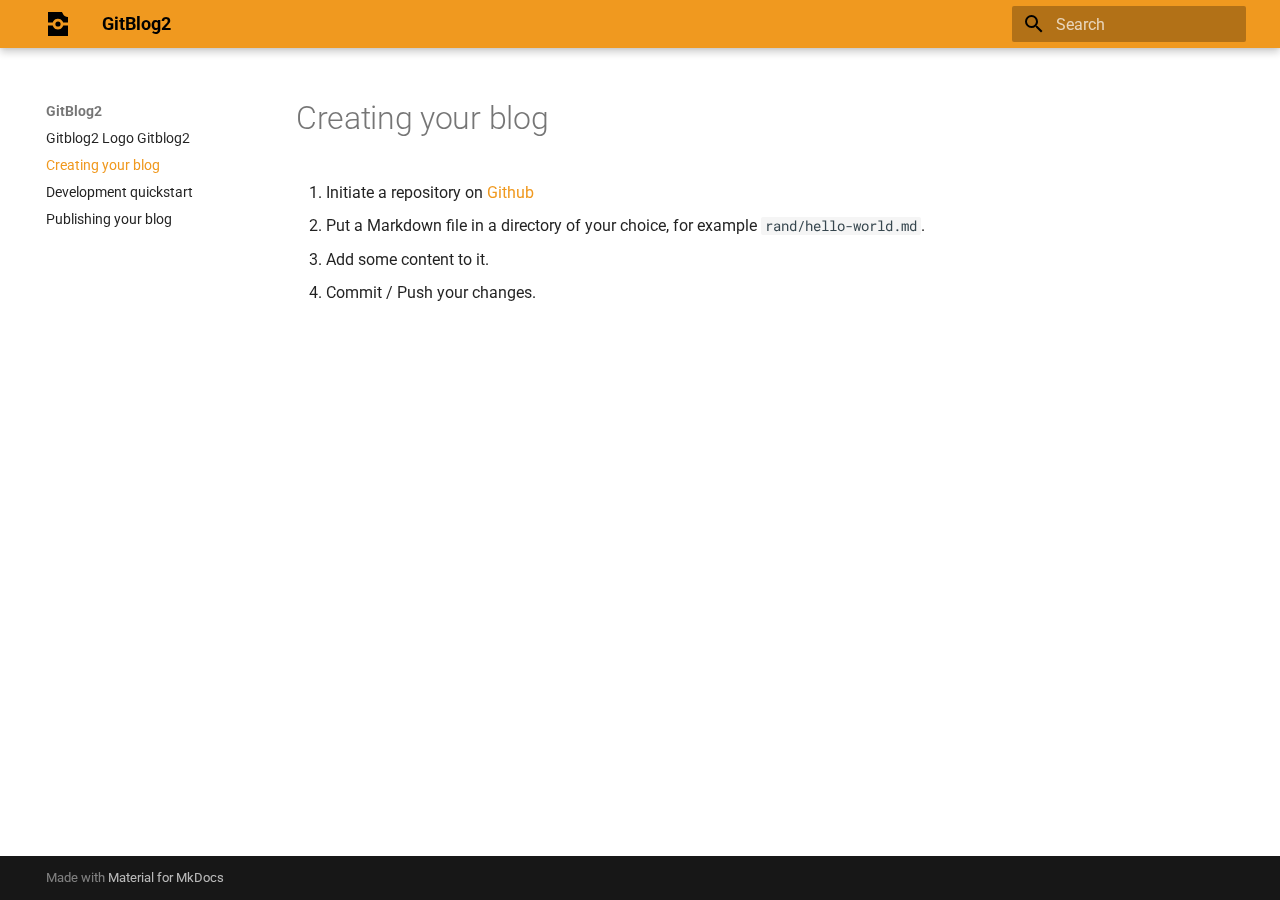
<file: creating-your-blog/index.html>
<!doctype html>
<html lang="en" class="no-js">
  <head>
    
      <meta charset="utf-8">
      <meta name="viewport" content="width=device-width,initial-scale=1">
      
      
      
      
        <link rel="prev" href="..">
      
      
        <link rel="next" href="../development-quickstart/">
      
      
      <link rel="icon" href="../images/favicon.svg">
      <meta name="generator" content="mkdocs-1.6.1, mkdocs-material-9.5.44">
    
    
      
        <title>Creating your blog - GitBlog2</title>
      
    
    
      <link rel="stylesheet" href="../assets/stylesheets/main.0253249f.min.css">
      
        
        <link rel="stylesheet" href="../assets/stylesheets/palette.06af60db.min.css">
      
      


    
    
      
    
    
      
        
        
        <link rel="preconnect" href="https://fonts.gstatic.com" crossorigin>
        <link rel="stylesheet" href="https://fonts.googleapis.com/css?family=Roboto:300,300i,400,400i,700,700i%7CRoboto+Mono:400,400i,700,700i&display=fallback">
        <style>:root{--md-text-font:"Roboto";--md-code-font:"Roboto Mono"}</style>
      
    
    
      <link rel="stylesheet" href="../stylesheets/extra.css">
    
    <script>__md_scope=new URL("..",location),__md_hash=e=>[...e].reduce(((e,_)=>(e<<5)-e+_.charCodeAt(0)),0),__md_get=(e,_=localStorage,t=__md_scope)=>JSON.parse(_.getItem(t.pathname+"."+e)),__md_set=(e,_,t=localStorage,a=__md_scope)=>{try{t.setItem(a.pathname+"."+e,JSON.stringify(_))}catch(e){}}</script>
    
      

    
    
    
  </head>
  
  
    
    
    
    
    
    <body dir="ltr" data-md-color-scheme="default" data-md-color-primary="custom" data-md-color-accent="indigo">
  
    
    <input class="md-toggle" data-md-toggle="drawer" type="checkbox" id="__drawer" autocomplete="off">
    <input class="md-toggle" data-md-toggle="search" type="checkbox" id="__search" autocomplete="off">
    <label class="md-overlay" for="__drawer"></label>
    <div data-md-component="skip">
      
        
        <a href="#creating-your-blog" class="md-skip">
          Skip to content
        </a>
      
    </div>
    <div data-md-component="announce">
      
    </div>
    
    
      

  

<header class="md-header md-header--shadow" data-md-component="header">
  <nav class="md-header__inner md-grid" aria-label="Header">
    <a href=".." title="GitBlog2" class="md-header__button md-logo" aria-label="GitBlog2" data-md-component="logo">
      
  <img src="../images/favicon-dark.svg" alt="logo">

    </a>
    <label class="md-header__button md-icon" for="__drawer">
      
      <svg xmlns="http://www.w3.org/2000/svg" viewBox="0 0 24 24"><path d="M3 6h18v2H3zm0 5h18v2H3zm0 5h18v2H3z"/></svg>
    </label>
    <div class="md-header__title" data-md-component="header-title">
      <div class="md-header__ellipsis">
        <div class="md-header__topic">
          <span class="md-ellipsis">
            GitBlog2
          </span>
        </div>
        <div class="md-header__topic" data-md-component="header-topic">
          <span class="md-ellipsis">
            
              Creating your blog
            
          </span>
        </div>
      </div>
    </div>
    
      
    
    
    
    
      <label class="md-header__button md-icon" for="__search">
        
        <svg xmlns="http://www.w3.org/2000/svg" viewBox="0 0 24 24"><path d="M9.5 3A6.5 6.5 0 0 1 16 9.5c0 1.61-.59 3.09-1.56 4.23l.27.27h.79l5 5-1.5 1.5-5-5v-.79l-.27-.27A6.52 6.52 0 0 1 9.5 16 6.5 6.5 0 0 1 3 9.5 6.5 6.5 0 0 1 9.5 3m0 2C7 5 5 7 5 9.5S7 14 9.5 14 14 12 14 9.5 12 5 9.5 5"/></svg>
      </label>
      <div class="md-search" data-md-component="search" role="dialog">
  <label class="md-search__overlay" for="__search"></label>
  <div class="md-search__inner" role="search">
    <form class="md-search__form" name="search">
      <input type="text" class="md-search__input" name="query" aria-label="Search" placeholder="Search" autocapitalize="off" autocorrect="off" autocomplete="off" spellcheck="false" data-md-component="search-query" required>
      <label class="md-search__icon md-icon" for="__search">
        
        <svg xmlns="http://www.w3.org/2000/svg" viewBox="0 0 24 24"><path d="M9.5 3A6.5 6.5 0 0 1 16 9.5c0 1.61-.59 3.09-1.56 4.23l.27.27h.79l5 5-1.5 1.5-5-5v-.79l-.27-.27A6.52 6.52 0 0 1 9.5 16 6.5 6.5 0 0 1 3 9.5 6.5 6.5 0 0 1 9.5 3m0 2C7 5 5 7 5 9.5S7 14 9.5 14 14 12 14 9.5 12 5 9.5 5"/></svg>
        
        <svg xmlns="http://www.w3.org/2000/svg" viewBox="0 0 24 24"><path d="M20 11v2H8l5.5 5.5-1.42 1.42L4.16 12l7.92-7.92L13.5 5.5 8 11z"/></svg>
      </label>
      <nav class="md-search__options" aria-label="Search">
        
        <button type="reset" class="md-search__icon md-icon" title="Clear" aria-label="Clear" tabindex="-1">
          
          <svg xmlns="http://www.w3.org/2000/svg" viewBox="0 0 24 24"><path d="M19 6.41 17.59 5 12 10.59 6.41 5 5 6.41 10.59 12 5 17.59 6.41 19 12 13.41 17.59 19 19 17.59 13.41 12z"/></svg>
        </button>
      </nav>
      
    </form>
    <div class="md-search__output">
      <div class="md-search__scrollwrap" tabindex="0" data-md-scrollfix>
        <div class="md-search-result" data-md-component="search-result">
          <div class="md-search-result__meta">
            Initializing search
          </div>
          <ol class="md-search-result__list" role="presentation"></ol>
        </div>
      </div>
    </div>
  </div>
</div>
    
    
  </nav>
  
</header>
    
    <div class="md-container" data-md-component="container">
      
      
        
          
        
      
      <main class="md-main" data-md-component="main">
        <div class="md-main__inner md-grid">
          
            
              
              <div class="md-sidebar md-sidebar--primary" data-md-component="sidebar" data-md-type="navigation" >
                <div class="md-sidebar__scrollwrap">
                  <div class="md-sidebar__inner">
                    



<nav class="md-nav md-nav--primary" aria-label="Navigation" data-md-level="0">
  <label class="md-nav__title" for="__drawer">
    <a href=".." title="GitBlog2" class="md-nav__button md-logo" aria-label="GitBlog2" data-md-component="logo">
      
  <img src="../images/favicon-dark.svg" alt="logo">

    </a>
    GitBlog2
  </label>
  
  <ul class="md-nav__list" data-md-scrollfix>
    
      
      
  
  
  
  
    <li class="md-nav__item">
      <a href=".." class="md-nav__link">
        
  
  <span class="md-ellipsis">
    Gitblog2 Logo Gitblog2
  </span>
  

      </a>
    </li>
  

    
      
      
  
  
    
  
  
  
    <li class="md-nav__item md-nav__item--active">
      
      <input class="md-nav__toggle md-toggle" type="checkbox" id="__toc">
      
      
        
      
      
      <a href="./" class="md-nav__link md-nav__link--active">
        
  
  <span class="md-ellipsis">
    Creating your blog
  </span>
  

      </a>
      
    </li>
  

    
      
      
  
  
  
  
    <li class="md-nav__item">
      <a href="../development-quickstart/" class="md-nav__link">
        
  
  <span class="md-ellipsis">
    Development quickstart
  </span>
  

      </a>
    </li>
  

    
      
      
  
  
  
  
    <li class="md-nav__item">
      <a href="../publishing-your-blog/" class="md-nav__link">
        
  
  <span class="md-ellipsis">
    Publishing your blog
  </span>
  

      </a>
    </li>
  

    
  </ul>
</nav>
                  </div>
                </div>
              </div>
            
            
              
              <div class="md-sidebar md-sidebar--secondary" data-md-component="sidebar" data-md-type="toc" >
                <div class="md-sidebar__scrollwrap">
                  <div class="md-sidebar__inner">
                    

<nav class="md-nav md-nav--secondary" aria-label="Table of contents">
  
  
  
    
  
  
</nav>
                  </div>
                </div>
              </div>
            
          
          
            <div class="md-content" data-md-component="content">
              <article class="md-content__inner md-typeset">
                
                  


<h1 id="creating-your-blog">Creating your blog</h1>
<ol>
<li>Initiate a repository on <a href="https://github.com">Github</a></li>
<li>Put a Markdown file in a directory of your choice, for example <code>rand/hello-world.md</code>.</li>
<li>Add some content to it.</li>
<li>Commit / Push your changes.</li>
</ol>












                
              </article>
            </div>
          
          
<script>var target=document.getElementById(location.hash.slice(1));target&&target.name&&(target.checked=target.name.startsWith("__tabbed_"))</script>
        </div>
        
      </main>
      
        <footer class="md-footer">
  
  <div class="md-footer-meta md-typeset">
    <div class="md-footer-meta__inner md-grid">
      <div class="md-copyright">
  
  
    Made with
    <a href="https://squidfunk.github.io/mkdocs-material/" target="_blank" rel="noopener">
      Material for MkDocs
    </a>
  
</div>
      
    </div>
  </div>
</footer>
      
    </div>
    <div class="md-dialog" data-md-component="dialog">
      <div class="md-dialog__inner md-typeset"></div>
    </div>
    
    
    <script id="__config" type="application/json">{"base": "..", "features": [], "search": "../assets/javascripts/workers/search.6ce7567c.min.js", "translations": {"clipboard.copied": "Copied to clipboard", "clipboard.copy": "Copy to clipboard", "search.result.more.one": "1 more on this page", "search.result.more.other": "# more on this page", "search.result.none": "No matching documents", "search.result.one": "1 matching document", "search.result.other": "# matching documents", "search.result.placeholder": "Type to start searching", "search.result.term.missing": "Missing", "select.version": "Select version"}}</script>
    
    
      <script src="../assets/javascripts/bundle.83f73b43.min.js"></script>
      
    
  </body>
</html>
</file>
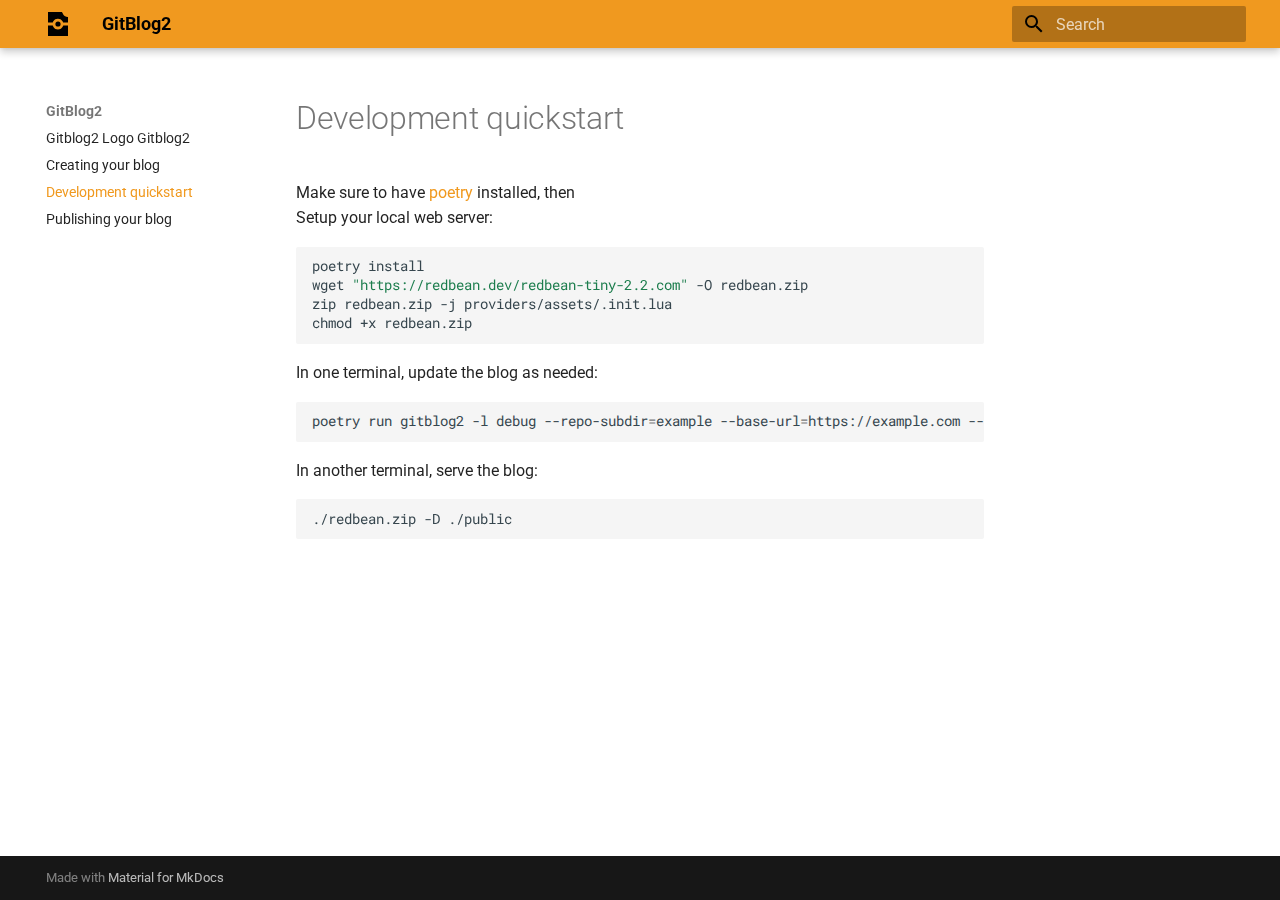
<file: development-quickstart/index.html>
<!doctype html>
<html lang="en" class="no-js">
  <head>
    
      <meta charset="utf-8">
      <meta name="viewport" content="width=device-width,initial-scale=1">
      
      
      
      
        <link rel="prev" href="../creating-your-blog/">
      
      
        <link rel="next" href="../publishing-your-blog/">
      
      
      <link rel="icon" href="../images/favicon.svg">
      <meta name="generator" content="mkdocs-1.6.1, mkdocs-material-9.5.44">
    
    
      
        <title>Development quickstart - GitBlog2</title>
      
    
    
      <link rel="stylesheet" href="../assets/stylesheets/main.0253249f.min.css">
      
        
        <link rel="stylesheet" href="../assets/stylesheets/palette.06af60db.min.css">
      
      


    
    
      
    
    
      
        
        
        <link rel="preconnect" href="https://fonts.gstatic.com" crossorigin>
        <link rel="stylesheet" href="https://fonts.googleapis.com/css?family=Roboto:300,300i,400,400i,700,700i%7CRoboto+Mono:400,400i,700,700i&display=fallback">
        <style>:root{--md-text-font:"Roboto";--md-code-font:"Roboto Mono"}</style>
      
    
    
      <link rel="stylesheet" href="../stylesheets/extra.css">
    
    <script>__md_scope=new URL("..",location),__md_hash=e=>[...e].reduce(((e,_)=>(e<<5)-e+_.charCodeAt(0)),0),__md_get=(e,_=localStorage,t=__md_scope)=>JSON.parse(_.getItem(t.pathname+"."+e)),__md_set=(e,_,t=localStorage,a=__md_scope)=>{try{t.setItem(a.pathname+"."+e,JSON.stringify(_))}catch(e){}}</script>
    
      

    
    
    
  </head>
  
  
    
    
    
    
    
    <body dir="ltr" data-md-color-scheme="default" data-md-color-primary="custom" data-md-color-accent="indigo">
  
    
    <input class="md-toggle" data-md-toggle="drawer" type="checkbox" id="__drawer" autocomplete="off">
    <input class="md-toggle" data-md-toggle="search" type="checkbox" id="__search" autocomplete="off">
    <label class="md-overlay" for="__drawer"></label>
    <div data-md-component="skip">
      
        
        <a href="#development-quickstart" class="md-skip">
          Skip to content
        </a>
      
    </div>
    <div data-md-component="announce">
      
    </div>
    
    
      

  

<header class="md-header md-header--shadow" data-md-component="header">
  <nav class="md-header__inner md-grid" aria-label="Header">
    <a href=".." title="GitBlog2" class="md-header__button md-logo" aria-label="GitBlog2" data-md-component="logo">
      
  <img src="../images/favicon-dark.svg" alt="logo">

    </a>
    <label class="md-header__button md-icon" for="__drawer">
      
      <svg xmlns="http://www.w3.org/2000/svg" viewBox="0 0 24 24"><path d="M3 6h18v2H3zm0 5h18v2H3zm0 5h18v2H3z"/></svg>
    </label>
    <div class="md-header__title" data-md-component="header-title">
      <div class="md-header__ellipsis">
        <div class="md-header__topic">
          <span class="md-ellipsis">
            GitBlog2
          </span>
        </div>
        <div class="md-header__topic" data-md-component="header-topic">
          <span class="md-ellipsis">
            
              Development quickstart
            
          </span>
        </div>
      </div>
    </div>
    
      
    
    
    
    
      <label class="md-header__button md-icon" for="__search">
        
        <svg xmlns="http://www.w3.org/2000/svg" viewBox="0 0 24 24"><path d="M9.5 3A6.5 6.5 0 0 1 16 9.5c0 1.61-.59 3.09-1.56 4.23l.27.27h.79l5 5-1.5 1.5-5-5v-.79l-.27-.27A6.52 6.52 0 0 1 9.5 16 6.5 6.5 0 0 1 3 9.5 6.5 6.5 0 0 1 9.5 3m0 2C7 5 5 7 5 9.5S7 14 9.5 14 14 12 14 9.5 12 5 9.5 5"/></svg>
      </label>
      <div class="md-search" data-md-component="search" role="dialog">
  <label class="md-search__overlay" for="__search"></label>
  <div class="md-search__inner" role="search">
    <form class="md-search__form" name="search">
      <input type="text" class="md-search__input" name="query" aria-label="Search" placeholder="Search" autocapitalize="off" autocorrect="off" autocomplete="off" spellcheck="false" data-md-component="search-query" required>
      <label class="md-search__icon md-icon" for="__search">
        
        <svg xmlns="http://www.w3.org/2000/svg" viewBox="0 0 24 24"><path d="M9.5 3A6.5 6.5 0 0 1 16 9.5c0 1.61-.59 3.09-1.56 4.23l.27.27h.79l5 5-1.5 1.5-5-5v-.79l-.27-.27A6.52 6.52 0 0 1 9.5 16 6.5 6.5 0 0 1 3 9.5 6.5 6.5 0 0 1 9.5 3m0 2C7 5 5 7 5 9.5S7 14 9.5 14 14 12 14 9.5 12 5 9.5 5"/></svg>
        
        <svg xmlns="http://www.w3.org/2000/svg" viewBox="0 0 24 24"><path d="M20 11v2H8l5.5 5.5-1.42 1.42L4.16 12l7.92-7.92L13.5 5.5 8 11z"/></svg>
      </label>
      <nav class="md-search__options" aria-label="Search">
        
        <button type="reset" class="md-search__icon md-icon" title="Clear" aria-label="Clear" tabindex="-1">
          
          <svg xmlns="http://www.w3.org/2000/svg" viewBox="0 0 24 24"><path d="M19 6.41 17.59 5 12 10.59 6.41 5 5 6.41 10.59 12 5 17.59 6.41 19 12 13.41 17.59 19 19 17.59 13.41 12z"/></svg>
        </button>
      </nav>
      
    </form>
    <div class="md-search__output">
      <div class="md-search__scrollwrap" tabindex="0" data-md-scrollfix>
        <div class="md-search-result" data-md-component="search-result">
          <div class="md-search-result__meta">
            Initializing search
          </div>
          <ol class="md-search-result__list" role="presentation"></ol>
        </div>
      </div>
    </div>
  </div>
</div>
    
    
  </nav>
  
</header>
    
    <div class="md-container" data-md-component="container">
      
      
        
          
        
      
      <main class="md-main" data-md-component="main">
        <div class="md-main__inner md-grid">
          
            
              
              <div class="md-sidebar md-sidebar--primary" data-md-component="sidebar" data-md-type="navigation" >
                <div class="md-sidebar__scrollwrap">
                  <div class="md-sidebar__inner">
                    



<nav class="md-nav md-nav--primary" aria-label="Navigation" data-md-level="0">
  <label class="md-nav__title" for="__drawer">
    <a href=".." title="GitBlog2" class="md-nav__button md-logo" aria-label="GitBlog2" data-md-component="logo">
      
  <img src="../images/favicon-dark.svg" alt="logo">

    </a>
    GitBlog2
  </label>
  
  <ul class="md-nav__list" data-md-scrollfix>
    
      
      
  
  
  
  
    <li class="md-nav__item">
      <a href=".." class="md-nav__link">
        
  
  <span class="md-ellipsis">
    Gitblog2 Logo Gitblog2
  </span>
  

      </a>
    </li>
  

    
      
      
  
  
  
  
    <li class="md-nav__item">
      <a href="../creating-your-blog/" class="md-nav__link">
        
  
  <span class="md-ellipsis">
    Creating your blog
  </span>
  

      </a>
    </li>
  

    
      
      
  
  
    
  
  
  
    <li class="md-nav__item md-nav__item--active">
      
      <input class="md-nav__toggle md-toggle" type="checkbox" id="__toc">
      
      
        
      
      
      <a href="./" class="md-nav__link md-nav__link--active">
        
  
  <span class="md-ellipsis">
    Development quickstart
  </span>
  

      </a>
      
    </li>
  

    
      
      
  
  
  
  
    <li class="md-nav__item">
      <a href="../publishing-your-blog/" class="md-nav__link">
        
  
  <span class="md-ellipsis">
    Publishing your blog
  </span>
  

      </a>
    </li>
  

    
  </ul>
</nav>
                  </div>
                </div>
              </div>
            
            
              
              <div class="md-sidebar md-sidebar--secondary" data-md-component="sidebar" data-md-type="toc" >
                <div class="md-sidebar__scrollwrap">
                  <div class="md-sidebar__inner">
                    

<nav class="md-nav md-nav--secondary" aria-label="Table of contents">
  
  
  
    
  
  
</nav>
                  </div>
                </div>
              </div>
            
          
          
            <div class="md-content" data-md-component="content">
              <article class="md-content__inner md-typeset">
                
                  


<h1 id="development-quickstart">Development quickstart</h1>
<p>Make sure to have <a href="https://python-poetry.org/">poetry</a> installed, then<br />
Setup your local web server:</p>
<div class="language-bash highlight"><pre><span></span><code><span id="__span-0-1"><a id="__codelineno-0-1" name="__codelineno-0-1" href="#__codelineno-0-1"></a>poetry<span class="w"> </span>install
</span><span id="__span-0-2"><a id="__codelineno-0-2" name="__codelineno-0-2" href="#__codelineno-0-2"></a>wget<span class="w"> </span><span class="s2">&quot;https://redbean.dev/redbean-tiny-2.2.com&quot;</span><span class="w"> </span>-O<span class="w"> </span>redbean.zip
</span><span id="__span-0-3"><a id="__codelineno-0-3" name="__codelineno-0-3" href="#__codelineno-0-3"></a>zip<span class="w"> </span>redbean.zip<span class="w"> </span>-j<span class="w"> </span>providers/assets/.init.lua
</span><span id="__span-0-4"><a id="__codelineno-0-4" name="__codelineno-0-4" href="#__codelineno-0-4"></a>chmod<span class="w"> </span>+x<span class="w"> </span>redbean.zip
</span></code></pre></div>
<p>In one terminal, update the blog as needed:</p>
<div class="language-bash highlight"><pre><span></span><code><span id="__span-1-1"><a id="__codelineno-1-1" name="__codelineno-1-1" href="#__codelineno-1-1"></a>poetry<span class="w"> </span>run<span class="w"> </span>gitblog2<span class="w"> </span>-l<span class="w"> </span>debug<span class="w"> </span>--repo-subdir<span class="o">=</span>example<span class="w"> </span>--base-url<span class="o">=</span>https://example.com<span class="w"> </span>--no-social
</span></code></pre></div>
<p>In another terminal, serve the blog:</p>
<div class="language-bash highlight"><pre><span></span><code><span id="__span-2-1"><a id="__codelineno-2-1" name="__codelineno-2-1" href="#__codelineno-2-1"></a>./redbean.zip<span class="w"> </span>-D<span class="w"> </span>./public
</span></code></pre></div>












                
              </article>
            </div>
          
          
<script>var target=document.getElementById(location.hash.slice(1));target&&target.name&&(target.checked=target.name.startsWith("__tabbed_"))</script>
        </div>
        
      </main>
      
        <footer class="md-footer">
  
  <div class="md-footer-meta md-typeset">
    <div class="md-footer-meta__inner md-grid">
      <div class="md-copyright">
  
  
    Made with
    <a href="https://squidfunk.github.io/mkdocs-material/" target="_blank" rel="noopener">
      Material for MkDocs
    </a>
  
</div>
      
    </div>
  </div>
</footer>
      
    </div>
    <div class="md-dialog" data-md-component="dialog">
      <div class="md-dialog__inner md-typeset"></div>
    </div>
    
    
    <script id="__config" type="application/json">{"base": "..", "features": [], "search": "../assets/javascripts/workers/search.6ce7567c.min.js", "translations": {"clipboard.copied": "Copied to clipboard", "clipboard.copy": "Copy to clipboard", "search.result.more.one": "1 more on this page", "search.result.more.other": "# more on this page", "search.result.none": "No matching documents", "search.result.one": "1 matching document", "search.result.other": "# matching documents", "search.result.placeholder": "Type to start searching", "search.result.term.missing": "Missing", "select.version": "Select version"}}</script>
    
    
      <script src="../assets/javascripts/bundle.83f73b43.min.js"></script>
      
    
  </body>
</html>
</file>
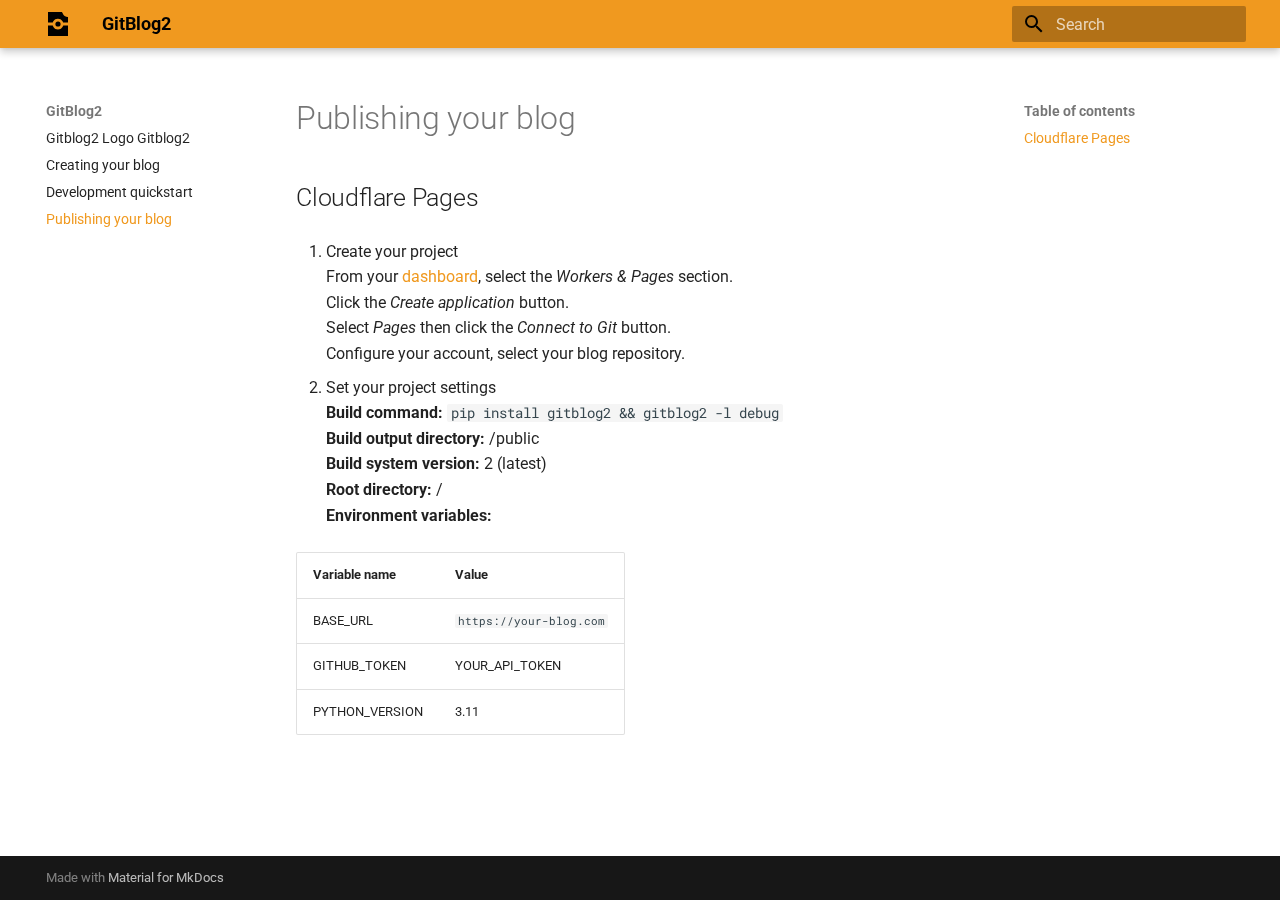
<file: publishing-your-blob/index.html>
<!doctype html>
<html lang="en" class="no-js">
  <head>
    
      <meta charset="utf-8">
      <meta name="viewport" content="width=device-width,initial-scale=1">
      
      
      
      
        <link rel="prev" href="../development-quickstart/">
      
      
      
      <link rel="icon" href="../images/favicon.svg">
      <meta name="generator" content="mkdocs-1.6.1, mkdocs-material-9.5.43">
    
    
      
        <title>Publishing your blog - GitBlog2</title>
      
    
    
      <link rel="stylesheet" href="../assets/stylesheets/main.0253249f.min.css">
      
        
        <link rel="stylesheet" href="../assets/stylesheets/palette.06af60db.min.css">
      
      


    
    
      
    
    
      
        
        
        <link rel="preconnect" href="https://fonts.gstatic.com" crossorigin>
        <link rel="stylesheet" href="https://fonts.googleapis.com/css?family=Roboto:300,300i,400,400i,700,700i%7CRoboto+Mono:400,400i,700,700i&display=fallback">
        <style>:root{--md-text-font:"Roboto";--md-code-font:"Roboto Mono"}</style>
      
    
    
      <link rel="stylesheet" href="../stylesheets/extra.css">
    
    <script>__md_scope=new URL("..",location),__md_hash=e=>[...e].reduce(((e,_)=>(e<<5)-e+_.charCodeAt(0)),0),__md_get=(e,_=localStorage,t=__md_scope)=>JSON.parse(_.getItem(t.pathname+"."+e)),__md_set=(e,_,t=localStorage,a=__md_scope)=>{try{t.setItem(a.pathname+"."+e,JSON.stringify(_))}catch(e){}}</script>
    
      

    
    
    
  </head>
  
  
    
    
    
    
    
    <body dir="ltr" data-md-color-scheme="default" data-md-color-primary="custom" data-md-color-accent="indigo">
  
    
    <input class="md-toggle" data-md-toggle="drawer" type="checkbox" id="__drawer" autocomplete="off">
    <input class="md-toggle" data-md-toggle="search" type="checkbox" id="__search" autocomplete="off">
    <label class="md-overlay" for="__drawer"></label>
    <div data-md-component="skip">
      
        
        <a href="#publishing-your-blog" class="md-skip">
          Skip to content
        </a>
      
    </div>
    <div data-md-component="announce">
      
    </div>
    
    
      

  

<header class="md-header md-header--shadow" data-md-component="header">
  <nav class="md-header__inner md-grid" aria-label="Header">
    <a href=".." title="GitBlog2" class="md-header__button md-logo" aria-label="GitBlog2" data-md-component="logo">
      
  <img src="../images/favicon-dark.svg" alt="logo">

    </a>
    <label class="md-header__button md-icon" for="__drawer">
      
      <svg xmlns="http://www.w3.org/2000/svg" viewBox="0 0 24 24"><path d="M3 6h18v2H3zm0 5h18v2H3zm0 5h18v2H3z"/></svg>
    </label>
    <div class="md-header__title" data-md-component="header-title">
      <div class="md-header__ellipsis">
        <div class="md-header__topic">
          <span class="md-ellipsis">
            GitBlog2
          </span>
        </div>
        <div class="md-header__topic" data-md-component="header-topic">
          <span class="md-ellipsis">
            
              Publishing your blog
            
          </span>
        </div>
      </div>
    </div>
    
      
    
    
    
    
      <label class="md-header__button md-icon" for="__search">
        
        <svg xmlns="http://www.w3.org/2000/svg" viewBox="0 0 24 24"><path d="M9.5 3A6.5 6.5 0 0 1 16 9.5c0 1.61-.59 3.09-1.56 4.23l.27.27h.79l5 5-1.5 1.5-5-5v-.79l-.27-.27A6.52 6.52 0 0 1 9.5 16 6.5 6.5 0 0 1 3 9.5 6.5 6.5 0 0 1 9.5 3m0 2C7 5 5 7 5 9.5S7 14 9.5 14 14 12 14 9.5 12 5 9.5 5"/></svg>
      </label>
      <div class="md-search" data-md-component="search" role="dialog">
  <label class="md-search__overlay" for="__search"></label>
  <div class="md-search__inner" role="search">
    <form class="md-search__form" name="search">
      <input type="text" class="md-search__input" name="query" aria-label="Search" placeholder="Search" autocapitalize="off" autocorrect="off" autocomplete="off" spellcheck="false" data-md-component="search-query" required>
      <label class="md-search__icon md-icon" for="__search">
        
        <svg xmlns="http://www.w3.org/2000/svg" viewBox="0 0 24 24"><path d="M9.5 3A6.5 6.5 0 0 1 16 9.5c0 1.61-.59 3.09-1.56 4.23l.27.27h.79l5 5-1.5 1.5-5-5v-.79l-.27-.27A6.52 6.52 0 0 1 9.5 16 6.5 6.5 0 0 1 3 9.5 6.5 6.5 0 0 1 9.5 3m0 2C7 5 5 7 5 9.5S7 14 9.5 14 14 12 14 9.5 12 5 9.5 5"/></svg>
        
        <svg xmlns="http://www.w3.org/2000/svg" viewBox="0 0 24 24"><path d="M20 11v2H8l5.5 5.5-1.42 1.42L4.16 12l7.92-7.92L13.5 5.5 8 11z"/></svg>
      </label>
      <nav class="md-search__options" aria-label="Search">
        
        <button type="reset" class="md-search__icon md-icon" title="Clear" aria-label="Clear" tabindex="-1">
          
          <svg xmlns="http://www.w3.org/2000/svg" viewBox="0 0 24 24"><path d="M19 6.41 17.59 5 12 10.59 6.41 5 5 6.41 10.59 12 5 17.59 6.41 19 12 13.41 17.59 19 19 17.59 13.41 12z"/></svg>
        </button>
      </nav>
      
    </form>
    <div class="md-search__output">
      <div class="md-search__scrollwrap" tabindex="0" data-md-scrollfix>
        <div class="md-search-result" data-md-component="search-result">
          <div class="md-search-result__meta">
            Initializing search
          </div>
          <ol class="md-search-result__list" role="presentation"></ol>
        </div>
      </div>
    </div>
  </div>
</div>
    
    
  </nav>
  
</header>
    
    <div class="md-container" data-md-component="container">
      
      
        
          
        
      
      <main class="md-main" data-md-component="main">
        <div class="md-main__inner md-grid">
          
            
              
              <div class="md-sidebar md-sidebar--primary" data-md-component="sidebar" data-md-type="navigation" >
                <div class="md-sidebar__scrollwrap">
                  <div class="md-sidebar__inner">
                    



<nav class="md-nav md-nav--primary" aria-label="Navigation" data-md-level="0">
  <label class="md-nav__title" for="__drawer">
    <a href=".." title="GitBlog2" class="md-nav__button md-logo" aria-label="GitBlog2" data-md-component="logo">
      
  <img src="../images/favicon-dark.svg" alt="logo">

    </a>
    GitBlog2
  </label>
  
  <ul class="md-nav__list" data-md-scrollfix>
    
      
      
  
  
  
  
    <li class="md-nav__item">
      <a href=".." class="md-nav__link">
        
  
  <span class="md-ellipsis">
    Gitblog2 Logo Gitblog2
  </span>
  

      </a>
    </li>
  

    
      
      
  
  
  
  
    <li class="md-nav__item">
      <a href="../creating-your-blog/" class="md-nav__link">
        
  
  <span class="md-ellipsis">
    Creating your blog
  </span>
  

      </a>
    </li>
  

    
      
      
  
  
  
  
    <li class="md-nav__item">
      <a href="../development-quickstart/" class="md-nav__link">
        
  
  <span class="md-ellipsis">
    Development quickstart
  </span>
  

      </a>
    </li>
  

    
      
      
  
  
    
  
  
  
    <li class="md-nav__item md-nav__item--active">
      
      <input class="md-nav__toggle md-toggle" type="checkbox" id="__toc">
      
      
        
      
      
        <label class="md-nav__link md-nav__link--active" for="__toc">
          
  
  <span class="md-ellipsis">
    Publishing your blog
  </span>
  

          <span class="md-nav__icon md-icon"></span>
        </label>
      
      <a href="./" class="md-nav__link md-nav__link--active">
        
  
  <span class="md-ellipsis">
    Publishing your blog
  </span>
  

      </a>
      
        

<nav class="md-nav md-nav--secondary" aria-label="Table of contents">
  
  
  
    
  
  
    <label class="md-nav__title" for="__toc">
      <span class="md-nav__icon md-icon"></span>
      Table of contents
    </label>
    <ul class="md-nav__list" data-md-component="toc" data-md-scrollfix>
      
        <li class="md-nav__item">
  <a href="#cloudflare-pages" class="md-nav__link">
    <span class="md-ellipsis">
      Cloudflare Pages
    </span>
  </a>
  
</li>
      
    </ul>
  
</nav>
      
    </li>
  

    
  </ul>
</nav>
                  </div>
                </div>
              </div>
            
            
              
              <div class="md-sidebar md-sidebar--secondary" data-md-component="sidebar" data-md-type="toc" >
                <div class="md-sidebar__scrollwrap">
                  <div class="md-sidebar__inner">
                    

<nav class="md-nav md-nav--secondary" aria-label="Table of contents">
  
  
  
    
  
  
    <label class="md-nav__title" for="__toc">
      <span class="md-nav__icon md-icon"></span>
      Table of contents
    </label>
    <ul class="md-nav__list" data-md-component="toc" data-md-scrollfix>
      
        <li class="md-nav__item">
  <a href="#cloudflare-pages" class="md-nav__link">
    <span class="md-ellipsis">
      Cloudflare Pages
    </span>
  </a>
  
</li>
      
    </ul>
  
</nav>
                  </div>
                </div>
              </div>
            
          
          
            <div class="md-content" data-md-component="content">
              <article class="md-content__inner md-typeset">
                
                  


<h1 id="publishing-your-blog">Publishing your blog</h1>
<h2 id="cloudflare-pages">Cloudflare Pages</h2>
<ol>
<li>
<p>Create your project<br />
 From your <a href="https://dash.cloudflare.com">dashboard</a>, select the <em>Workers &amp; Pages</em> section.<br />
 Click the <em>Create application</em> button.<br />
 Select <em>Pages</em> then click the <em>Connect to Git</em> button.<br />
 Configure your account, select your blog repository.  </p>
</li>
<li>
<p>Set your project settings<br />
<strong>Build command:</strong> <code>pip install gitblog2 &amp;&amp; gitblog2 -l debug</code><br />
<strong>Build output directory:</strong> /public<br />
<strong>Build system version:</strong> 2 (latest)<br />
<strong>Root directory:</strong> /<br />
<strong>Environment variables:</strong></p>
</li>
</ol>
<table>
<thead>
<tr>
<th>Variable name</th>
<th>Value</th>
</tr>
</thead>
<tbody>
<tr>
<td>BASE_URL</td>
<td><code>https://your-blog.com</code></td>
</tr>
<tr>
<td>GITHUB_TOKEN</td>
<td>YOUR_API_TOKEN</td>
</tr>
<tr>
<td>PYTHON_VERSION</td>
<td>3.11</td>
</tr>
</tbody>
</table>












                
              </article>
            </div>
          
          
<script>var target=document.getElementById(location.hash.slice(1));target&&target.name&&(target.checked=target.name.startsWith("__tabbed_"))</script>
        </div>
        
      </main>
      
        <footer class="md-footer">
  
  <div class="md-footer-meta md-typeset">
    <div class="md-footer-meta__inner md-grid">
      <div class="md-copyright">
  
  
    Made with
    <a href="https://squidfunk.github.io/mkdocs-material/" target="_blank" rel="noopener">
      Material for MkDocs
    </a>
  
</div>
      
    </div>
  </div>
</footer>
      
    </div>
    <div class="md-dialog" data-md-component="dialog">
      <div class="md-dialog__inner md-typeset"></div>
    </div>
    
    
    <script id="__config" type="application/json">{"base": "..", "features": [], "search": "../assets/javascripts/workers/search.6ce7567c.min.js", "translations": {"clipboard.copied": "Copied to clipboard", "clipboard.copy": "Copy to clipboard", "search.result.more.one": "1 more on this page", "search.result.more.other": "# more on this page", "search.result.none": "No matching documents", "search.result.one": "1 matching document", "search.result.other": "# matching documents", "search.result.placeholder": "Type to start searching", "search.result.term.missing": "Missing", "select.version": "Select version"}}</script>
    
    
      <script src="../assets/javascripts/bundle.83f73b43.min.js"></script>
      
    
  </body>
</html>
</file>
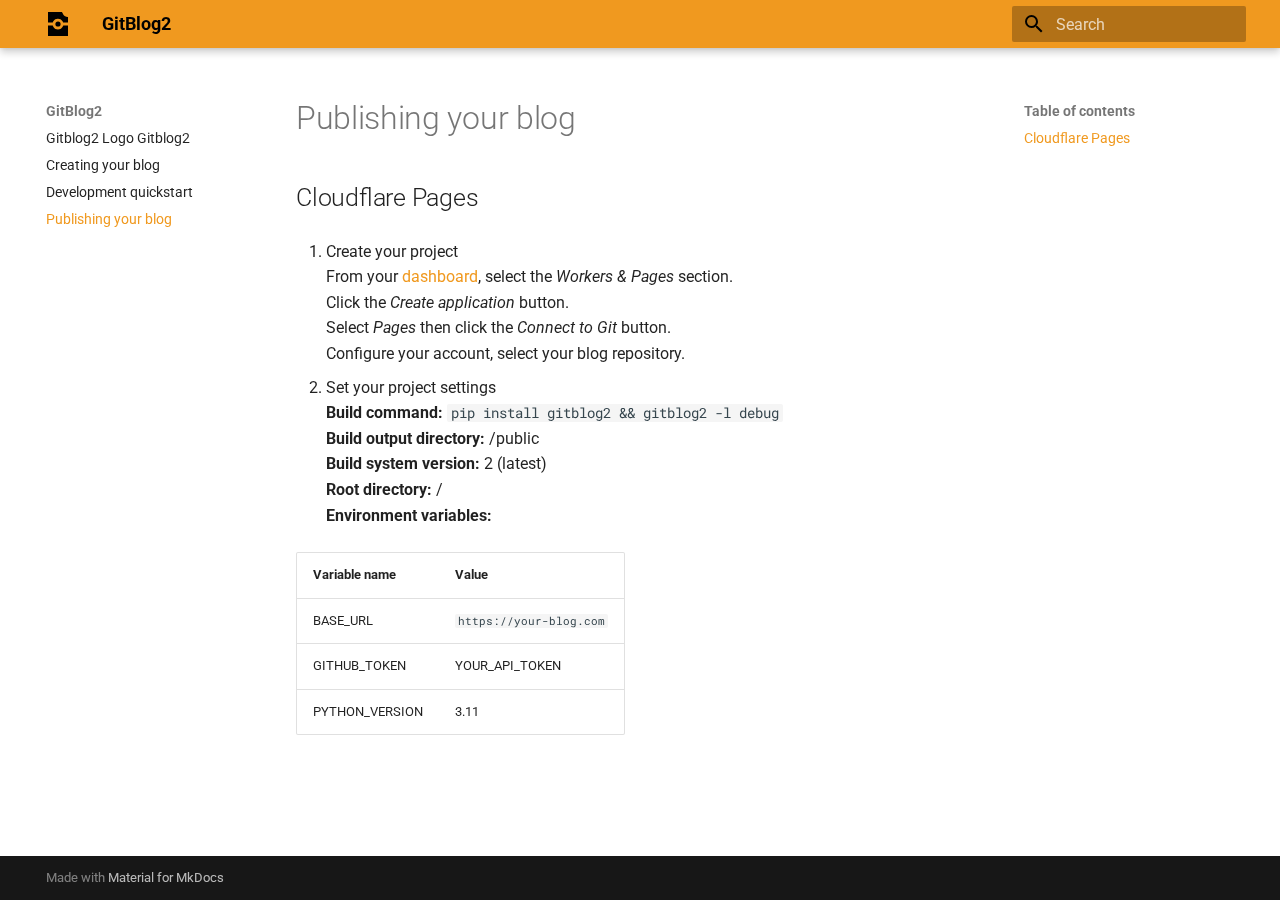
<file: publishing-your-blog/index.html>
<!doctype html>
<html lang="en" class="no-js">
  <head>
    
      <meta charset="utf-8">
      <meta name="viewport" content="width=device-width,initial-scale=1">
      
      
      
      
        <link rel="prev" href="../development-quickstart/">
      
      
      
      <link rel="icon" href="../images/favicon.svg">
      <meta name="generator" content="mkdocs-1.6.1, mkdocs-material-9.5.44">
    
    
      
        <title>Publishing your blog - GitBlog2</title>
      
    
    
      <link rel="stylesheet" href="../assets/stylesheets/main.0253249f.min.css">
      
        
        <link rel="stylesheet" href="../assets/stylesheets/palette.06af60db.min.css">
      
      


    
    
      
    
    
      
        
        
        <link rel="preconnect" href="https://fonts.gstatic.com" crossorigin>
        <link rel="stylesheet" href="https://fonts.googleapis.com/css?family=Roboto:300,300i,400,400i,700,700i%7CRoboto+Mono:400,400i,700,700i&display=fallback">
        <style>:root{--md-text-font:"Roboto";--md-code-font:"Roboto Mono"}</style>
      
    
    
      <link rel="stylesheet" href="../stylesheets/extra.css">
    
    <script>__md_scope=new URL("..",location),__md_hash=e=>[...e].reduce(((e,_)=>(e<<5)-e+_.charCodeAt(0)),0),__md_get=(e,_=localStorage,t=__md_scope)=>JSON.parse(_.getItem(t.pathname+"."+e)),__md_set=(e,_,t=localStorage,a=__md_scope)=>{try{t.setItem(a.pathname+"."+e,JSON.stringify(_))}catch(e){}}</script>
    
      

    
    
    
  </head>
  
  
    
    
    
    
    
    <body dir="ltr" data-md-color-scheme="default" data-md-color-primary="custom" data-md-color-accent="indigo">
  
    
    <input class="md-toggle" data-md-toggle="drawer" type="checkbox" id="__drawer" autocomplete="off">
    <input class="md-toggle" data-md-toggle="search" type="checkbox" id="__search" autocomplete="off">
    <label class="md-overlay" for="__drawer"></label>
    <div data-md-component="skip">
      
        
        <a href="#publishing-your-blog" class="md-skip">
          Skip to content
        </a>
      
    </div>
    <div data-md-component="announce">
      
    </div>
    
    
      

  

<header class="md-header md-header--shadow" data-md-component="header">
  <nav class="md-header__inner md-grid" aria-label="Header">
    <a href=".." title="GitBlog2" class="md-header__button md-logo" aria-label="GitBlog2" data-md-component="logo">
      
  <img src="../images/favicon-dark.svg" alt="logo">

    </a>
    <label class="md-header__button md-icon" for="__drawer">
      
      <svg xmlns="http://www.w3.org/2000/svg" viewBox="0 0 24 24"><path d="M3 6h18v2H3zm0 5h18v2H3zm0 5h18v2H3z"/></svg>
    </label>
    <div class="md-header__title" data-md-component="header-title">
      <div class="md-header__ellipsis">
        <div class="md-header__topic">
          <span class="md-ellipsis">
            GitBlog2
          </span>
        </div>
        <div class="md-header__topic" data-md-component="header-topic">
          <span class="md-ellipsis">
            
              Publishing your blog
            
          </span>
        </div>
      </div>
    </div>
    
      
    
    
    
    
      <label class="md-header__button md-icon" for="__search">
        
        <svg xmlns="http://www.w3.org/2000/svg" viewBox="0 0 24 24"><path d="M9.5 3A6.5 6.5 0 0 1 16 9.5c0 1.61-.59 3.09-1.56 4.23l.27.27h.79l5 5-1.5 1.5-5-5v-.79l-.27-.27A6.52 6.52 0 0 1 9.5 16 6.5 6.5 0 0 1 3 9.5 6.5 6.5 0 0 1 9.5 3m0 2C7 5 5 7 5 9.5S7 14 9.5 14 14 12 14 9.5 12 5 9.5 5"/></svg>
      </label>
      <div class="md-search" data-md-component="search" role="dialog">
  <label class="md-search__overlay" for="__search"></label>
  <div class="md-search__inner" role="search">
    <form class="md-search__form" name="search">
      <input type="text" class="md-search__input" name="query" aria-label="Search" placeholder="Search" autocapitalize="off" autocorrect="off" autocomplete="off" spellcheck="false" data-md-component="search-query" required>
      <label class="md-search__icon md-icon" for="__search">
        
        <svg xmlns="http://www.w3.org/2000/svg" viewBox="0 0 24 24"><path d="M9.5 3A6.5 6.5 0 0 1 16 9.5c0 1.61-.59 3.09-1.56 4.23l.27.27h.79l5 5-1.5 1.5-5-5v-.79l-.27-.27A6.52 6.52 0 0 1 9.5 16 6.5 6.5 0 0 1 3 9.5 6.5 6.5 0 0 1 9.5 3m0 2C7 5 5 7 5 9.5S7 14 9.5 14 14 12 14 9.5 12 5 9.5 5"/></svg>
        
        <svg xmlns="http://www.w3.org/2000/svg" viewBox="0 0 24 24"><path d="M20 11v2H8l5.5 5.5-1.42 1.42L4.16 12l7.92-7.92L13.5 5.5 8 11z"/></svg>
      </label>
      <nav class="md-search__options" aria-label="Search">
        
        <button type="reset" class="md-search__icon md-icon" title="Clear" aria-label="Clear" tabindex="-1">
          
          <svg xmlns="http://www.w3.org/2000/svg" viewBox="0 0 24 24"><path d="M19 6.41 17.59 5 12 10.59 6.41 5 5 6.41 10.59 12 5 17.59 6.41 19 12 13.41 17.59 19 19 17.59 13.41 12z"/></svg>
        </button>
      </nav>
      
    </form>
    <div class="md-search__output">
      <div class="md-search__scrollwrap" tabindex="0" data-md-scrollfix>
        <div class="md-search-result" data-md-component="search-result">
          <div class="md-search-result__meta">
            Initializing search
          </div>
          <ol class="md-search-result__list" role="presentation"></ol>
        </div>
      </div>
    </div>
  </div>
</div>
    
    
  </nav>
  
</header>
    
    <div class="md-container" data-md-component="container">
      
      
        
          
        
      
      <main class="md-main" data-md-component="main">
        <div class="md-main__inner md-grid">
          
            
              
              <div class="md-sidebar md-sidebar--primary" data-md-component="sidebar" data-md-type="navigation" >
                <div class="md-sidebar__scrollwrap">
                  <div class="md-sidebar__inner">
                    



<nav class="md-nav md-nav--primary" aria-label="Navigation" data-md-level="0">
  <label class="md-nav__title" for="__drawer">
    <a href=".." title="GitBlog2" class="md-nav__button md-logo" aria-label="GitBlog2" data-md-component="logo">
      
  <img src="../images/favicon-dark.svg" alt="logo">

    </a>
    GitBlog2
  </label>
  
  <ul class="md-nav__list" data-md-scrollfix>
    
      
      
  
  
  
  
    <li class="md-nav__item">
      <a href=".." class="md-nav__link">
        
  
  <span class="md-ellipsis">
    Gitblog2 Logo Gitblog2
  </span>
  

      </a>
    </li>
  

    
      
      
  
  
  
  
    <li class="md-nav__item">
      <a href="../creating-your-blog/" class="md-nav__link">
        
  
  <span class="md-ellipsis">
    Creating your blog
  </span>
  

      </a>
    </li>
  

    
      
      
  
  
  
  
    <li class="md-nav__item">
      <a href="../development-quickstart/" class="md-nav__link">
        
  
  <span class="md-ellipsis">
    Development quickstart
  </span>
  

      </a>
    </li>
  

    
      
      
  
  
    
  
  
  
    <li class="md-nav__item md-nav__item--active">
      
      <input class="md-nav__toggle md-toggle" type="checkbox" id="__toc">
      
      
        
      
      
        <label class="md-nav__link md-nav__link--active" for="__toc">
          
  
  <span class="md-ellipsis">
    Publishing your blog
  </span>
  

          <span class="md-nav__icon md-icon"></span>
        </label>
      
      <a href="./" class="md-nav__link md-nav__link--active">
        
  
  <span class="md-ellipsis">
    Publishing your blog
  </span>
  

      </a>
      
        

<nav class="md-nav md-nav--secondary" aria-label="Table of contents">
  
  
  
    
  
  
    <label class="md-nav__title" for="__toc">
      <span class="md-nav__icon md-icon"></span>
      Table of contents
    </label>
    <ul class="md-nav__list" data-md-component="toc" data-md-scrollfix>
      
        <li class="md-nav__item">
  <a href="#cloudflare-pages" class="md-nav__link">
    <span class="md-ellipsis">
      Cloudflare Pages
    </span>
  </a>
  
</li>
      
    </ul>
  
</nav>
      
    </li>
  

    
  </ul>
</nav>
                  </div>
                </div>
              </div>
            
            
              
              <div class="md-sidebar md-sidebar--secondary" data-md-component="sidebar" data-md-type="toc" >
                <div class="md-sidebar__scrollwrap">
                  <div class="md-sidebar__inner">
                    

<nav class="md-nav md-nav--secondary" aria-label="Table of contents">
  
  
  
    
  
  
    <label class="md-nav__title" for="__toc">
      <span class="md-nav__icon md-icon"></span>
      Table of contents
    </label>
    <ul class="md-nav__list" data-md-component="toc" data-md-scrollfix>
      
        <li class="md-nav__item">
  <a href="#cloudflare-pages" class="md-nav__link">
    <span class="md-ellipsis">
      Cloudflare Pages
    </span>
  </a>
  
</li>
      
    </ul>
  
</nav>
                  </div>
                </div>
              </div>
            
          
          
            <div class="md-content" data-md-component="content">
              <article class="md-content__inner md-typeset">
                
                  


<h1 id="publishing-your-blog">Publishing your blog</h1>
<h2 id="cloudflare-pages">Cloudflare Pages</h2>
<ol>
<li>
<p>Create your project<br />
 From your <a href="https://dash.cloudflare.com">dashboard</a>, select the <em>Workers &amp; Pages</em> section.<br />
 Click the <em>Create application</em> button.<br />
 Select <em>Pages</em> then click the <em>Connect to Git</em> button.<br />
 Configure your account, select your blog repository.  </p>
</li>
<li>
<p>Set your project settings<br />
<strong>Build command:</strong> <code>pip install gitblog2 &amp;&amp; gitblog2 -l debug</code><br />
<strong>Build output directory:</strong> /public<br />
<strong>Build system version:</strong> 2 (latest)<br />
<strong>Root directory:</strong> /<br />
<strong>Environment variables:</strong></p>
</li>
</ol>
<table>
<thead>
<tr>
<th>Variable name</th>
<th>Value</th>
</tr>
</thead>
<tbody>
<tr>
<td>BASE_URL</td>
<td><code>https://your-blog.com</code></td>
</tr>
<tr>
<td>GITHUB_TOKEN</td>
<td>YOUR_API_TOKEN</td>
</tr>
<tr>
<td>PYTHON_VERSION</td>
<td>3.11</td>
</tr>
</tbody>
</table>












                
              </article>
            </div>
          
          
<script>var target=document.getElementById(location.hash.slice(1));target&&target.name&&(target.checked=target.name.startsWith("__tabbed_"))</script>
        </div>
        
      </main>
      
        <footer class="md-footer">
  
  <div class="md-footer-meta md-typeset">
    <div class="md-footer-meta__inner md-grid">
      <div class="md-copyright">
  
  
    Made with
    <a href="https://squidfunk.github.io/mkdocs-material/" target="_blank" rel="noopener">
      Material for MkDocs
    </a>
  
</div>
      
    </div>
  </div>
</footer>
      
    </div>
    <div class="md-dialog" data-md-component="dialog">
      <div class="md-dialog__inner md-typeset"></div>
    </div>
    
    
    <script id="__config" type="application/json">{"base": "..", "features": [], "search": "../assets/javascripts/workers/search.6ce7567c.min.js", "translations": {"clipboard.copied": "Copied to clipboard", "clipboard.copy": "Copy to clipboard", "search.result.more.one": "1 more on this page", "search.result.more.other": "# more on this page", "search.result.none": "No matching documents", "search.result.one": "1 matching document", "search.result.other": "# matching documents", "search.result.placeholder": "Type to start searching", "search.result.term.missing": "Missing", "select.version": "Select version"}}</script>
    
    
      <script src="../assets/javascripts/bundle.83f73b43.min.js"></script>
      
    
  </body>
</html>
</file>
<file: stylesheets/extra.css>
:root {
	--md-primary-fg-color: #f0991f;
	--md-primary-bg-color: black;
}
</file>
<file: assets/stylesheets/main.0253249f.min.css>
@charset "UTF-8";html{-webkit-text-size-adjust:none;-moz-text-size-adjust:none;text-size-adjust:none;box-sizing:border-box}*,:after,:before{box-sizing:inherit}@media (prefers-reduced-motion){*,:after,:before{transition:none!important}}body{margin:0}a,button,input,label{-webkit-tap-highlight-color:transparent}a{color:inherit;text-decoration:none}hr{border:0;box-sizing:initial;display:block;height:.05rem;overflow:visible;padding:0}small{font-size:80%}sub,sup{line-height:1em}img{border-style:none}table{border-collapse:initial;border-spacing:0}td,th{font-weight:400;vertical-align:top}button{background:#0000;border:0;font-family:inherit;font-size:inherit;margin:0;padding:0}input{border:0;outline:none}:root{--md-primary-fg-color:#4051b5;--md-primary-fg-color--light:#5d6cc0;--md-primary-fg-color--dark:#303fa1;--md-primary-bg-color:#fff;--md-primary-bg-color--light:#ffffffb3;--md-accent-fg-color:#526cfe;--md-accent-fg-color--transparent:#526cfe1a;--md-accent-bg-color:#fff;--md-accent-bg-color--light:#ffffffb3}[data-md-color-scheme=default]{color-scheme:light}[data-md-color-scheme=default] img[src$="#gh-dark-mode-only"],[data-md-color-scheme=default] img[src$="#only-dark"]{display:none}:root,[data-md-color-scheme=default]{--md-hue:225deg;--md-default-fg-color:#000000de;--md-default-fg-color--light:#0000008a;--md-default-fg-color--lighter:#00000052;--md-default-fg-color--lightest:#00000012;--md-default-bg-color:#fff;--md-default-bg-color--light:#ffffffb3;--md-default-bg-color--lighter:#ffffff4d;--md-default-bg-color--lightest:#ffffff1f;--md-code-fg-color:#36464e;--md-code-bg-color:#f5f5f5;--md-code-hl-color:#4287ff;--md-code-hl-color--light:#4287ff1a;--md-code-hl-number-color:#d52a2a;--md-code-hl-special-color:#db1457;--md-code-hl-function-color:#a846b9;--md-code-hl-constant-color:#6e59d9;--md-code-hl-keyword-color:#3f6ec6;--md-code-hl-string-color:#1c7d4d;--md-code-hl-name-color:var(--md-code-fg-color);--md-code-hl-operator-color:var(--md-default-fg-color--light);--md-code-hl-punctuation-color:var(--md-default-fg-color--light);--md-code-hl-comment-color:var(--md-default-fg-color--light);--md-code-hl-generic-color:var(--md-default-fg-color--light);--md-code-hl-variable-color:var(--md-default-fg-color--light);--md-typeset-color:var(--md-default-fg-color);--md-typeset-a-color:var(--md-primary-fg-color);--md-typeset-del-color:#f5503d26;--md-typeset-ins-color:#0bd57026;--md-typeset-kbd-color:#fafafa;--md-typeset-kbd-accent-color:#fff;--md-typeset-kbd-border-color:#b8b8b8;--md-typeset-mark-color:#ffff0080;--md-typeset-table-color:#0000001f;--md-typeset-table-color--light:rgba(0,0,0,.035);--md-admonition-fg-color:var(--md-default-fg-color);--md-admonition-bg-color:var(--md-default-bg-color);--md-warning-fg-color:#000000de;--md-warning-bg-color:#ff9;--md-footer-fg-color:#fff;--md-footer-fg-color--light:#ffffffb3;--md-footer-fg-color--lighter:#ffffff73;--md-footer-bg-color:#000000de;--md-footer-bg-color--dark:#00000052;--md-shadow-z1:0 0.2rem 0.5rem #0000000d,0 0 0.05rem #0000001a;--md-shadow-z2:0 0.2rem 0.5rem #0000001a,0 0 0.05rem #00000040;--md-shadow-z3:0 0.2rem 0.5rem #0003,0 0 0.05rem #00000059}.md-icon svg{fill:currentcolor;display:block;height:1.2rem;width:1.2rem}body{-webkit-font-smoothing:antialiased;-moz-osx-font-smoothing:grayscale;--md-text-font-family:var(--md-text-font,_),-apple-system,BlinkMacSystemFont,Helvetica,Arial,sans-serif;--md-code-font-family:var(--md-code-font,_),SFMono-Regular,Consolas,Menlo,monospace}aside,body,input{font-feature-settings:"kern","liga";color:var(--md-typeset-color);font-family:var(--md-text-font-family)}code,kbd,pre{font-feature-settings:"kern";font-family:var(--md-code-font-family)}:root{--md-typeset-table-sort-icon:url('data:image/svg+xml;charset=utf-8,<svg xmlns="http://www.w3.org/2000/svg" viewBox="0 0 24 24"><path d="m18 21-4-4h3V7h-3l4-4 4 4h-3v10h3M2 19v-2h10v2M2 13v-2h7v2M2 7V5h4v2z"/></svg>');--md-typeset-table-sort-icon--asc:url('data:image/svg+xml;charset=utf-8,<svg xmlns="http://www.w3.org/2000/svg" viewBox="0 0 24 24"><path d="M19 17h3l-4 4-4-4h3V3h2M2 17h10v2H2M6 5v2H2V5m0 6h7v2H2z"/></svg>');--md-typeset-table-sort-icon--desc:url('data:image/svg+xml;charset=utf-8,<svg xmlns="http://www.w3.org/2000/svg" viewBox="0 0 24 24"><path d="M19 7h3l-4-4-4 4h3v14h2M2 17h10v2H2M6 5v2H2V5m0 6h7v2H2z"/></svg>')}.md-typeset{-webkit-print-color-adjust:exact;color-adjust:exact;font-size:.8rem;line-height:1.6}@media print{.md-typeset{font-size:.68rem}}.md-typeset blockquote,.md-typeset dl,.md-typeset figure,.md-typeset ol,.md-typeset pre,.md-typeset ul{margin-bottom:1em;margin-top:1em}.md-typeset h1{color:var(--md-default-fg-color--light);font-size:2em;line-height:1.3;margin:0 0 1.25em}.md-typeset h1,.md-typeset h2{font-weight:300;letter-spacing:-.01em}.md-typeset h2{font-size:1.5625em;line-height:1.4;margin:1.6em 0 .64em}.md-typeset h3{font-size:1.25em;font-weight:400;letter-spacing:-.01em;line-height:1.5;margin:1.6em 0 .8em}.md-typeset h2+h3{margin-top:.8em}.md-typeset h4{font-weight:700;letter-spacing:-.01em;margin:1em 0}.md-typeset h5,.md-typeset h6{color:var(--md-default-fg-color--light);font-size:.8em;font-weight:700;letter-spacing:-.01em;margin:1.25em 0}.md-typeset h5{text-transform:uppercase}.md-typeset hr{border-bottom:.05rem solid var(--md-default-fg-color--lightest);display:flow-root;margin:1.5em 0}.md-typeset a{color:var(--md-typeset-a-color);word-break:break-word}.md-typeset a,.md-typeset a:before{transition:color 125ms}.md-typeset a:focus,.md-typeset a:hover{color:var(--md-accent-fg-color)}.md-typeset a:focus code,.md-typeset a:hover code{background-color:var(--md-accent-fg-color--transparent)}.md-typeset a code{color:currentcolor;transition:background-color 125ms}.md-typeset a.focus-visible{outline-color:var(--md-accent-fg-color);outline-offset:.2rem}.md-typeset code,.md-typeset kbd,.md-typeset pre{color:var(--md-code-fg-color);direction:ltr;font-variant-ligatures:none}@media print{.md-typeset code,.md-typeset kbd,.md-typeset pre{white-space:pre-wrap}}.md-typeset code{background-color:var(--md-code-bg-color);border-radius:.1rem;-webkit-box-decoration-break:clone;box-decoration-break:clone;font-size:.85em;padding:0 .2941176471em;word-break:break-word}.md-typeset code:not(.focus-visible){-webkit-tap-highlight-color:transparent;outline:none}.md-typeset pre{display:flow-root;line-height:1.4;position:relative}.md-typeset pre>code{-webkit-box-decoration-break:slice;box-decoration-break:slice;box-shadow:none;display:block;margin:0;outline-color:var(--md-accent-fg-color);overflow:auto;padding:.7720588235em 1.1764705882em;scrollbar-color:var(--md-default-fg-color--lighter) #0000;scrollbar-width:thin;touch-action:auto;word-break:normal}.md-typeset pre>code:hover{scrollbar-color:var(--md-accent-fg-color) #0000}.md-typeset pre>code::-webkit-scrollbar{height:.2rem;width:.2rem}.md-typeset pre>code::-webkit-scrollbar-thumb{background-color:var(--md-default-fg-color--lighter)}.md-typeset pre>code::-webkit-scrollbar-thumb:hover{background-color:var(--md-accent-fg-color)}.md-typeset kbd{background-color:var(--md-typeset-kbd-color);border-radius:.1rem;box-shadow:0 .1rem 0 .05rem var(--md-typeset-kbd-border-color),0 .1rem 0 var(--md-typeset-kbd-border-color),0 -.1rem .2rem var(--md-typeset-kbd-accent-color) inset;color:var(--md-default-fg-color);display:inline-block;font-size:.75em;padding:0 .6666666667em;vertical-align:text-top;word-break:break-word}.md-typeset mark{background-color:var(--md-typeset-mark-color);-webkit-box-decoration-break:clone;box-decoration-break:clone;color:inherit;word-break:break-word}.md-typeset abbr{border-bottom:.05rem dotted var(--md-default-fg-color--light);cursor:help;text-decoration:none}.md-typeset small{opacity:.75}[dir=ltr] .md-typeset sub,[dir=ltr] .md-typeset sup{margin-left:.078125em}[dir=rtl] .md-typeset sub,[dir=rtl] .md-typeset sup{margin-right:.078125em}[dir=ltr] .md-typeset blockquote{padding-left:.6rem}[dir=rtl] .md-typeset blockquote{padding-right:.6rem}[dir=ltr] .md-typeset blockquote{border-left:.2rem solid var(--md-default-fg-color--lighter)}[dir=rtl] .md-typeset blockquote{border-right:.2rem solid var(--md-default-fg-color--lighter)}.md-typeset blockquote{color:var(--md-default-fg-color--light);margin-left:0;margin-right:0}.md-typeset ul{list-style-type:disc}.md-typeset ul[type]{list-style-type:revert-layer}[dir=ltr] .md-typeset ol,[dir=ltr] .md-typeset ul{margin-left:.625em}[dir=rtl] .md-typeset ol,[dir=rtl] .md-typeset ul{margin-right:.625em}.md-typeset ol,.md-typeset ul{padding:0}.md-typeset ol:not([hidden]),.md-typeset ul:not([hidden]){display:flow-root}.md-typeset ol ol,.md-typeset ul ol{list-style-type:lower-alpha}.md-typeset ol ol ol,.md-typeset ul ol ol{list-style-type:lower-roman}.md-typeset ol ol ol ol,.md-typeset ul ol ol ol{list-style-type:upper-alpha}.md-typeset ol ol ol ol ol,.md-typeset ul ol ol ol ol{list-style-type:upper-roman}.md-typeset ol[type],.md-typeset ul[type]{list-style-type:revert-layer}[dir=ltr] .md-typeset ol li,[dir=ltr] .md-typeset ul li{margin-left:1.25em}[dir=rtl] .md-typeset ol li,[dir=rtl] .md-typeset ul li{margin-right:1.25em}.md-typeset ol li,.md-typeset ul li{margin-bottom:.5em}.md-typeset ol li blockquote,.md-typeset ol li p,.md-typeset ul li blockquote,.md-typeset ul li p{margin:.5em 0}.md-typeset ol li:last-child,.md-typeset ul li:last-child{margin-bottom:0}[dir=ltr] .md-typeset ol li ol,[dir=ltr] .md-typeset ol li ul,[dir=ltr] .md-typeset ul li ol,[dir=ltr] .md-typeset ul li ul{margin-left:.625em}[dir=rtl] .md-typeset ol li ol,[dir=rtl] .md-typeset ol li ul,[dir=rtl] .md-typeset ul li ol,[dir=rtl] .md-typeset ul li ul{margin-right:.625em}.md-typeset ol li ol,.md-typeset ol li ul,.md-typeset ul li ol,.md-typeset ul li ul{margin-bottom:.5em;margin-top:.5em}[dir=ltr] .md-typeset dd{margin-left:1.875em}[dir=rtl] .md-typeset dd{margin-right:1.875em}.md-typeset dd{margin-bottom:1.5em;margin-top:1em}.md-typeset img,.md-typeset svg,.md-typeset video{height:auto;max-width:100%}.md-typeset img[align=left]{margin:1em 1em 1em 0}.md-typeset img[align=right]{margin:1em 0 1em 1em}.md-typeset img[align]:only-child{margin-top:0}.md-typeset figure{display:flow-root;margin:1em auto;max-width:100%;text-align:center;width:-moz-fit-content;width:fit-content}.md-typeset figure img{display:block;margin:0 auto}.md-typeset figcaption{font-style:italic;margin:1em auto;max-width:24rem}.md-typeset iframe{max-width:100%}.md-typeset table:not([class]){background-color:var(--md-default-bg-color);border:.05rem solid var(--md-typeset-table-color);border-radius:.1rem;display:inline-block;font-size:.64rem;max-width:100%;overflow:auto;touch-action:auto}@media print{.md-typeset table:not([class]){display:table}}.md-typeset table:not([class])+*{margin-top:1.5em}.md-typeset table:not([class]) td>:first-child,.md-typeset table:not([class]) th>:first-child{margin-top:0}.md-typeset table:not([class]) td>:last-child,.md-typeset table:not([class]) th>:last-child{margin-bottom:0}.md-typeset table:not([class]) td:not([align]),.md-typeset table:not([class]) th:not([align]){text-align:left}[dir=rtl] .md-typeset table:not([class]) td:not([align]),[dir=rtl] .md-typeset table:not([class]) th:not([align]){text-align:right}.md-typeset table:not([class]) th{font-weight:700;min-width:5rem;padding:.9375em 1.25em;vertical-align:top}.md-typeset table:not([class]) td{border-top:.05rem solid var(--md-typeset-table-color);padding:.9375em 1.25em;vertical-align:top}.md-typeset table:not([class]) tbody tr{transition:background-color 125ms}.md-typeset table:not([class]) tbody tr:hover{background-color:var(--md-typeset-table-color--light);box-shadow:0 .05rem 0 var(--md-default-bg-color) inset}.md-typeset table:not([class]) a{word-break:normal}.md-typeset table th[role=columnheader]{cursor:pointer}[dir=ltr] .md-typeset table th[role=columnheader]:after{margin-left:.5em}[dir=rtl] .md-typeset table th[role=columnheader]:after{margin-right:.5em}.md-typeset table th[role=columnheader]:after{content:"";display:inline-block;height:1.2em;-webkit-mask-image:var(--md-typeset-table-sort-icon);mask-image:var(--md-typeset-table-sort-icon);-webkit-mask-repeat:no-repeat;mask-repeat:no-repeat;-webkit-mask-size:contain;mask-size:contain;transition:background-color 125ms;vertical-align:text-bottom;width:1.2em}.md-typeset table th[role=columnheader]:hover:after{background-color:var(--md-default-fg-color--lighter)}.md-typeset table th[role=columnheader][aria-sort=ascending]:after{background-color:var(--md-default-fg-color--light);-webkit-mask-image:var(--md-typeset-table-sort-icon--asc);mask-image:var(--md-typeset-table-sort-icon--asc)}.md-typeset table th[role=columnheader][aria-sort=descending]:after{background-color:var(--md-default-fg-color--light);-webkit-mask-image:var(--md-typeset-table-sort-icon--desc);mask-image:var(--md-typeset-table-sort-icon--desc)}.md-typeset__scrollwrap{margin:1em -.8rem;overflow-x:auto;touch-action:auto}.md-typeset__table{display:inline-block;margin-bottom:.5em;padding:0 .8rem}@media print{.md-typeset__table{display:block}}html .md-typeset__table table{display:table;margin:0;overflow:hidden;width:100%}@media screen and (max-width:44.984375em){.md-content__inner>pre{margin:1em -.8rem}.md-content__inner>pre code{border-radius:0}}.md-typeset .md-author{border-radius:100%;display:block;flex-shrink:0;height:1.6rem;overflow:hidden;position:relative;transition:color 125ms,transform 125ms;width:1.6rem}.md-typeset .md-author img{display:block}.md-typeset .md-author--more{background:var(--md-default-fg-color--lightest);color:var(--md-default-fg-color--lighter);font-size:.6rem;font-weight:700;line-height:1.6rem;text-align:center}.md-typeset .md-author--long{height:2.4rem;width:2.4rem}.md-typeset a.md-author{transform:scale(1)}.md-typeset a.md-author img{border-radius:100%;filter:grayscale(100%) opacity(75%);transition:filter 125ms}.md-typeset a.md-author:focus,.md-typeset a.md-author:hover{transform:scale(1.1);z-index:1}.md-typeset a.md-author:focus img,.md-typeset a.md-author:hover img{filter:grayscale(0)}.md-banner{background-color:var(--md-footer-bg-color);color:var(--md-footer-fg-color);overflow:auto}@media print{.md-banner{display:none}}.md-banner--warning{background-color:var(--md-warning-bg-color);color:var(--md-warning-fg-color)}.md-banner__inner{font-size:.7rem;margin:.6rem auto;padding:0 .8rem}[dir=ltr] .md-banner__button{float:right}[dir=rtl] .md-banner__button{float:left}.md-banner__button{color:inherit;cursor:pointer;transition:opacity .25s}.no-js .md-banner__button{display:none}.md-banner__button:hover{opacity:.7}html{font-size:125%;height:100%;overflow-x:hidden}@media screen and (min-width:100em){html{font-size:137.5%}}@media screen and (min-width:125em){html{font-size:150%}}body{background-color:var(--md-default-bg-color);display:flex;flex-direction:column;font-size:.5rem;min-height:100%;position:relative;width:100%}@media print{body{display:block}}@media screen and (max-width:59.984375em){body[data-md-scrolllock]{position:fixed}}.md-grid{margin-left:auto;margin-right:auto;max-width:61rem}.md-container{display:flex;flex-direction:column;flex-grow:1}@media print{.md-container{display:block}}.md-main{flex-grow:1}.md-main__inner{display:flex;height:100%;margin-top:1.5rem}.md-ellipsis{overflow:hidden;text-overflow:ellipsis}.md-toggle{display:none}.md-option{height:0;opacity:0;position:absolute;width:0}.md-option:checked+label:not([hidden]){display:block}.md-option.focus-visible+label{outline-color:var(--md-accent-fg-color);outline-style:auto}.md-skip{background-color:var(--md-default-fg-color);border-radius:.1rem;color:var(--md-default-bg-color);font-size:.64rem;margin:.5rem;opacity:0;outline-color:var(--md-accent-fg-color);padding:.3rem .5rem;position:fixed;transform:translateY(.4rem);z-index:-1}.md-skip:focus{opacity:1;transform:translateY(0);transition:transform .25s cubic-bezier(.4,0,.2,1),opacity 175ms 75ms;z-index:10}@page{margin:25mm}:root{--md-clipboard-icon:url('data:image/svg+xml;charset=utf-8,<svg xmlns="http://www.w3.org/2000/svg" viewBox="0 0 24 24"><path d="M19 21H8V7h11m0-2H8a2 2 0 0 0-2 2v14a2 2 0 0 0 2 2h11a2 2 0 0 0 2-2V7a2 2 0 0 0-2-2m-3-4H4a2 2 0 0 0-2 2v14h2V3h12z"/></svg>')}.md-clipboard{border-radius:.1rem;color:var(--md-default-fg-color--lightest);cursor:pointer;height:1.5em;outline-color:var(--md-accent-fg-color);outline-offset:.1rem;position:absolute;right:.5em;top:.5em;transition:color .25s;width:1.5em;z-index:1}@media print{.md-clipboard{display:none}}.md-clipboard:not(.focus-visible){-webkit-tap-highlight-color:transparent;outline:none}:hover>.md-clipboard{color:var(--md-default-fg-color--light)}.md-clipboard:focus,.md-clipboard:hover{color:var(--md-accent-fg-color)}.md-clipboard:after{background-color:currentcolor;content:"";display:block;height:1.125em;margin:0 auto;-webkit-mask-image:var(--md-clipboard-icon);mask-image:var(--md-clipboard-icon);-webkit-mask-position:center;mask-position:center;-webkit-mask-repeat:no-repeat;mask-repeat:no-repeat;-webkit-mask-size:contain;mask-size:contain;width:1.125em}.md-clipboard--inline{cursor:pointer}.md-clipboard--inline code{transition:color .25s,background-color .25s}.md-clipboard--inline:focus code,.md-clipboard--inline:hover code{background-color:var(--md-accent-fg-color--transparent);color:var(--md-accent-fg-color)}.md-typeset .md-code__content{display:grid}@keyframes consent{0%{opacity:0;transform:translateY(100%)}to{opacity:1;transform:translateY(0)}}@keyframes overlay{0%{opacity:0}to{opacity:1}}.md-consent__overlay{animation:overlay .25s both;-webkit-backdrop-filter:blur(.1rem);backdrop-filter:blur(.1rem);background-color:#0000008a;height:100%;opacity:1;position:fixed;top:0;width:100%;z-index:5}.md-consent__inner{animation:consent .5s cubic-bezier(.1,.7,.1,1) both;background-color:var(--md-default-bg-color);border:0;border-radius:.1rem;bottom:0;box-shadow:0 0 .2rem #0000001a,0 .2rem .4rem #0003;max-height:100%;overflow:auto;padding:0;position:fixed;width:100%;z-index:5}.md-consent__form{padding:.8rem}.md-consent__settings{display:none;margin:1em 0}input:checked+.md-consent__settings{display:block}.md-consent__controls{margin-bottom:.8rem}.md-typeset .md-consent__controls .md-button{display:inline}@media screen and (max-width:44.984375em){.md-typeset .md-consent__controls .md-button{display:block;margin-top:.4rem;text-align:center;width:100%}}.md-consent label{cursor:pointer}.md-content{flex-grow:1;min-width:0}.md-content__inner{margin:0 .8rem 1.2rem;padding-top:.6rem}@media screen and (min-width:76.25em){[dir=ltr] .md-sidebar--primary:not([hidden])~.md-content>.md-content__inner{margin-left:1.2rem}[dir=ltr] .md-sidebar--secondary:not([hidden])~.md-content>.md-content__inner,[dir=rtl] .md-sidebar--primary:not([hidden])~.md-content>.md-content__inner{margin-right:1.2rem}[dir=rtl] .md-sidebar--secondary:not([hidden])~.md-content>.md-content__inner{margin-left:1.2rem}}.md-content__inner:before{content:"";display:block;height:.4rem}.md-content__inner>:last-child{margin-bottom:0}[dir=ltr] .md-content__button{float:right}[dir=rtl] .md-content__button{float:left}[dir=ltr] .md-content__button{margin-left:.4rem}[dir=rtl] .md-content__button{margin-right:.4rem}.md-content__button{margin:.4rem 0;padding:0}@media print{.md-content__button{display:none}}.md-typeset .md-content__button{color:var(--md-default-fg-color--lighter)}.md-content__button svg{display:inline;vertical-align:top}[dir=rtl] .md-content__button svg{transform:scaleX(-1)}[dir=ltr] .md-dialog{right:.8rem}[dir=rtl] .md-dialog{left:.8rem}.md-dialog{background-color:var(--md-default-fg-color);border-radius:.1rem;bottom:.8rem;box-shadow:var(--md-shadow-z3);min-width:11.1rem;opacity:0;padding:.4rem .6rem;pointer-events:none;position:fixed;transform:translateY(100%);transition:transform 0ms .4s,opacity .4s;z-index:4}@media print{.md-dialog{display:none}}.md-dialog--active{opacity:1;pointer-events:auto;transform:translateY(0);transition:transform .4s cubic-bezier(.075,.85,.175,1),opacity .4s}.md-dialog__inner{color:var(--md-default-bg-color);font-size:.7rem}.md-feedback{margin:2em 0 1em;text-align:center}.md-feedback fieldset{border:none;margin:0;padding:0}.md-feedback__title{font-weight:700;margin:1em auto}.md-feedback__inner{position:relative}.md-feedback__list{display:flex;flex-wrap:wrap;place-content:baseline center;position:relative}.md-feedback__list:hover .md-icon:not(:disabled){color:var(--md-default-fg-color--lighter)}:disabled .md-feedback__list{min-height:1.8rem}.md-feedback__icon{color:var(--md-default-fg-color--light);cursor:pointer;flex-shrink:0;margin:0 .1rem;transition:color 125ms}.md-feedback__icon:not(:disabled).md-icon:hover{color:var(--md-accent-fg-color)}.md-feedback__icon:disabled{color:var(--md-default-fg-color--lightest);pointer-events:none}.md-feedback__note{opacity:0;position:relative;transform:translateY(.4rem);transition:transform .4s cubic-bezier(.1,.7,.1,1),opacity .15s}.md-feedback__note>*{margin:0 auto;max-width:16rem}:disabled .md-feedback__note{opacity:1;transform:translateY(0)}@media print{.md-feedback{display:none}}.md-footer{background-color:var(--md-footer-bg-color);color:var(--md-footer-fg-color)}@media print{.md-footer{display:none}}.md-footer__inner{justify-content:space-between;overflow:auto;padding:.2rem}.md-footer__inner:not([hidden]){display:flex}.md-footer__link{align-items:end;display:flex;flex-grow:0.01;margin-bottom:.4rem;margin-top:1rem;max-width:100%;outline-color:var(--md-accent-fg-color);overflow:hidden;transition:opacity .25s}.md-footer__link:focus,.md-footer__link:hover{opacity:.7}[dir=rtl] .md-footer__link svg{transform:scaleX(-1)}@media screen and (max-width:44.984375em){.md-footer__link--prev{flex-shrink:0}.md-footer__link--prev .md-footer__title{display:none}}[dir=ltr] .md-footer__link--next{margin-left:auto}[dir=rtl] .md-footer__link--next{margin-right:auto}.md-footer__link--next{text-align:right}[dir=rtl] .md-footer__link--next{text-align:left}.md-footer__title{flex-grow:1;font-size:.9rem;margin-bottom:.7rem;max-width:calc(100% - 2.4rem);padding:0 1rem;white-space:nowrap}.md-footer__button{margin:.2rem;padding:.4rem}.md-footer__direction{font-size:.64rem;opacity:.7}.md-footer-meta{background-color:var(--md-footer-bg-color--dark)}.md-footer-meta__inner{display:flex;flex-wrap:wrap;justify-content:space-between;padding:.2rem}html .md-footer-meta.md-typeset a{color:var(--md-footer-fg-color--light)}html .md-footer-meta.md-typeset a:focus,html .md-footer-meta.md-typeset a:hover{color:var(--md-footer-fg-color)}.md-copyright{color:var(--md-footer-fg-color--lighter);font-size:.64rem;margin:auto .6rem;padding:.4rem 0;width:100%}@media screen and (min-width:45em){.md-copyright{width:auto}}.md-copyright__highlight{color:var(--md-footer-fg-color--light)}.md-social{display:inline-flex;gap:.2rem;margin:0 .4rem;padding:.2rem 0 .6rem}@media screen and (min-width:45em){.md-social{padding:.6rem 0}}.md-social__link{display:inline-block;height:1.6rem;text-align:center;width:1.6rem}.md-social__link:before{line-height:1.9}.md-social__link svg{fill:currentcolor;max-height:.8rem;vertical-align:-25%}.md-typeset .md-button{border:.1rem solid;border-radius:.1rem;color:var(--md-primary-fg-color);cursor:pointer;display:inline-block;font-weight:700;padding:.625em 2em;transition:color 125ms,background-color 125ms,border-color 125ms}.md-typeset .md-button--primary{background-color:var(--md-primary-fg-color);border-color:var(--md-primary-fg-color);color:var(--md-primary-bg-color)}.md-typeset .md-button:focus,.md-typeset .md-button:hover{background-color:var(--md-accent-fg-color);border-color:var(--md-accent-fg-color);color:var(--md-accent-bg-color)}[dir=ltr] .md-typeset .md-input{border-top-left-radius:.1rem}[dir=ltr] .md-typeset .md-input,[dir=rtl] .md-typeset .md-input{border-top-right-radius:.1rem}[dir=rtl] .md-typeset .md-input{border-top-left-radius:.1rem}.md-typeset .md-input{border-bottom:.1rem solid var(--md-default-fg-color--lighter);box-shadow:var(--md-shadow-z1);font-size:.8rem;height:1.8rem;padding:0 .6rem;transition:border .25s,box-shadow .25s}.md-typeset .md-input:focus,.md-typeset .md-input:hover{border-bottom-color:var(--md-accent-fg-color);box-shadow:var(--md-shadow-z2)}.md-typeset .md-input--stretch{width:100%}.md-header{background-color:var(--md-primary-fg-color);box-shadow:0 0 .2rem #0000,0 .2rem .4rem #0000;color:var(--md-primary-bg-color);display:block;left:0;position:sticky;right:0;top:0;z-index:4}@media print{.md-header{display:none}}.md-header[hidden]{transform:translateY(-100%);transition:transform .25s cubic-bezier(.8,0,.6,1),box-shadow .25s}.md-header--shadow{box-shadow:0 0 .2rem #0000001a,0 .2rem .4rem #0003;transition:transform .25s cubic-bezier(.1,.7,.1,1),box-shadow .25s}.md-header__inner{align-items:center;display:flex;padding:0 .2rem}.md-header__button{color:currentcolor;cursor:pointer;margin:.2rem;outline-color:var(--md-accent-fg-color);padding:.4rem;position:relative;transition:opacity .25s;vertical-align:middle;z-index:1}.md-header__button:hover{opacity:.7}.md-header__button:not([hidden]){display:inline-block}.md-header__button:not(.focus-visible){-webkit-tap-highlight-color:transparent;outline:none}.md-header__button.md-logo{margin:.2rem;padding:.4rem}@media screen and (max-width:76.234375em){.md-header__button.md-logo{display:none}}.md-header__button.md-logo img,.md-header__button.md-logo svg{fill:currentcolor;display:block;height:1.2rem;width:auto}@media screen and (min-width:60em){.md-header__button[for=__search]{display:none}}.no-js .md-header__button[for=__search]{display:none}[dir=rtl] .md-header__button[for=__search] svg{transform:scaleX(-1)}@media screen and (min-width:76.25em){.md-header__button[for=__drawer]{display:none}}.md-header__topic{display:flex;max-width:100%;position:absolute;transition:transform .4s cubic-bezier(.1,.7,.1,1),opacity .15s;white-space:nowrap}.md-header__topic+.md-header__topic{opacity:0;pointer-events:none;transform:translateX(1.25rem);transition:transform .4s cubic-bezier(1,.7,.1,.1),opacity .15s;z-index:-1}[dir=rtl] .md-header__topic+.md-header__topic{transform:translateX(-1.25rem)}.md-header__topic:first-child{font-weight:700}[dir=ltr] .md-header__title{margin-left:1rem;margin-right:.4rem}[dir=rtl] .md-header__title{margin-left:.4rem;margin-right:1rem}.md-header__title{flex-grow:1;font-size:.9rem;height:2.4rem;line-height:2.4rem}.md-header__title--active .md-header__topic{opacity:0;pointer-events:none;transform:translateX(-1.25rem);transition:transform .4s cubic-bezier(1,.7,.1,.1),opacity .15s;z-index:-1}[dir=rtl] .md-header__title--active .md-header__topic{transform:translateX(1.25rem)}.md-header__title--active .md-header__topic+.md-header__topic{opacity:1;pointer-events:auto;transform:translateX(0);transition:transform .4s cubic-bezier(.1,.7,.1,1),opacity .15s;z-index:0}.md-header__title>.md-header__ellipsis{height:100%;position:relative;width:100%}.md-header__option{display:flex;flex-shrink:0;max-width:100%;transition:max-width 0ms .25s,opacity .25s .25s;white-space:nowrap}[data-md-toggle=search]:checked~.md-header .md-header__option{max-width:0;opacity:0;transition:max-width 0ms,opacity 0ms}.md-header__option>input{bottom:0}.md-header__source{display:none}@media screen and (min-width:60em){[dir=ltr] .md-header__source{margin-left:1rem}[dir=rtl] .md-header__source{margin-right:1rem}.md-header__source{display:block;max-width:11.7rem;width:11.7rem}}@media screen and (min-width:76.25em){[dir=ltr] .md-header__source{margin-left:1.4rem}[dir=rtl] .md-header__source{margin-right:1.4rem}}.md-meta{color:var(--md-default-fg-color--light);font-size:.7rem;line-height:1.3}.md-meta__list{display:inline-flex;flex-wrap:wrap;list-style:none;margin:0;padding:0}.md-meta__item:not(:last-child):after{content:"·";margin-left:.2rem;margin-right:.2rem}.md-meta__link{color:var(--md-typeset-a-color)}.md-meta__link:focus,.md-meta__link:hover{color:var(--md-accent-fg-color)}.md-draft{background-color:#ff1744;border-radius:.125em;color:#fff;display:inline-block;font-weight:700;padding-left:.5714285714em;padding-right:.5714285714em}:root{--md-nav-icon--prev:url('data:image/svg+xml;charset=utf-8,<svg xmlns="http://www.w3.org/2000/svg" viewBox="0 0 24 24"><path d="M20 11v2H8l5.5 5.5-1.42 1.42L4.16 12l7.92-7.92L13.5 5.5 8 11z"/></svg>');--md-nav-icon--next:url('data:image/svg+xml;charset=utf-8,<svg xmlns="http://www.w3.org/2000/svg" viewBox="0 0 24 24"><path d="M8.59 16.58 13.17 12 8.59 7.41 10 6l6 6-6 6z"/></svg>');--md-toc-icon:url('data:image/svg+xml;charset=utf-8,<svg xmlns="http://www.w3.org/2000/svg" viewBox="0 0 24 24"><path d="M3 9h14V7H3zm0 4h14v-2H3zm0 4h14v-2H3zm16 0h2v-2h-2zm0-10v2h2V7zm0 6h2v-2h-2z"/></svg>')}.md-nav{font-size:.7rem;line-height:1.3}.md-nav__title{color:var(--md-default-fg-color--light);display:block;font-weight:700;overflow:hidden;padding:0 .6rem;text-overflow:ellipsis}.md-nav__title .md-nav__button{display:none}.md-nav__title .md-nav__button img{height:100%;width:auto}.md-nav__title .md-nav__button.md-logo img,.md-nav__title .md-nav__button.md-logo svg{fill:currentcolor;display:block;height:2.4rem;max-width:100%;object-fit:contain;width:auto}.md-nav__list{list-style:none;margin:0;padding:0}.md-nav__link{align-items:flex-start;display:flex;gap:.4rem;margin-top:.625em;scroll-snap-align:start;transition:color 125ms}.md-nav__link--passed{color:var(--md-default-fg-color--light)}.md-nav__item .md-nav__link--active,.md-nav__item .md-nav__link--active code{color:var(--md-typeset-a-color)}.md-nav__link .md-ellipsis{position:relative}[dir=ltr] .md-nav__link .md-icon:last-child{margin-left:auto}[dir=rtl] .md-nav__link .md-icon:last-child{margin-right:auto}.md-nav__link svg{fill:currentcolor;flex-shrink:0;height:1.3em;position:relative}.md-nav__link[for]:focus,.md-nav__link[for]:hover,.md-nav__link[href]:focus,.md-nav__link[href]:hover{color:var(--md-accent-fg-color);cursor:pointer}.md-nav__link.focus-visible{outline-color:var(--md-accent-fg-color);outline-offset:.2rem}.md-nav--primary .md-nav__link[for=__toc]{display:none}.md-nav--primary .md-nav__link[for=__toc] .md-icon:after{background-color:currentcolor;display:block;height:100%;-webkit-mask-image:var(--md-toc-icon);mask-image:var(--md-toc-icon);width:100%}.md-nav--primary .md-nav__link[for=__toc]~.md-nav{display:none}.md-nav__container>.md-nav__link{margin-top:0}.md-nav__container>.md-nav__link:first-child{flex-grow:1;min-width:0}.md-nav__icon{flex-shrink:0}.md-nav__source{display:none}@media screen and (max-width:76.234375em){.md-nav--primary,.md-nav--primary .md-nav{background-color:var(--md-default-bg-color);display:flex;flex-direction:column;height:100%;left:0;position:absolute;right:0;top:0;z-index:1}.md-nav--primary .md-nav__item,.md-nav--primary .md-nav__title{font-size:.8rem;line-height:1.5}.md-nav--primary .md-nav__title{background-color:var(--md-default-fg-color--lightest);color:var(--md-default-fg-color--light);cursor:pointer;height:5.6rem;line-height:2.4rem;padding:3rem .8rem .2rem;position:relative;white-space:nowrap}[dir=ltr] .md-nav--primary .md-nav__title .md-nav__icon{left:.4rem}[dir=rtl] .md-nav--primary .md-nav__title .md-nav__icon{right:.4rem}.md-nav--primary .md-nav__title .md-nav__icon{display:block;height:1.2rem;margin:.2rem;position:absolute;top:.4rem;width:1.2rem}.md-nav--primary .md-nav__title .md-nav__icon:after{background-color:currentcolor;content:"";display:block;height:100%;-webkit-mask-image:var(--md-nav-icon--prev);mask-image:var(--md-nav-icon--prev);-webkit-mask-position:center;mask-position:center;-webkit-mask-repeat:no-repeat;mask-repeat:no-repeat;-webkit-mask-size:contain;mask-size:contain;width:100%}.md-nav--primary .md-nav__title~.md-nav__list{background-color:var(--md-default-bg-color);box-shadow:0 .05rem 0 var(--md-default-fg-color--lightest) inset;overflow-y:auto;scroll-snap-type:y mandatory;touch-action:pan-y}.md-nav--primary .md-nav__title~.md-nav__list>:first-child{border-top:0}.md-nav--primary .md-nav__title[for=__drawer]{background-color:var(--md-primary-fg-color);color:var(--md-primary-bg-color);font-weight:700}.md-nav--primary .md-nav__title .md-logo{display:block;left:.2rem;margin:.2rem;padding:.4rem;position:absolute;right:.2rem;top:.2rem}.md-nav--primary .md-nav__list{flex:1}.md-nav--primary .md-nav__item{border-top:.05rem solid var(--md-default-fg-color--lightest)}.md-nav--primary .md-nav__item--active>.md-nav__link{color:var(--md-typeset-a-color)}.md-nav--primary .md-nav__item--active>.md-nav__link:focus,.md-nav--primary .md-nav__item--active>.md-nav__link:hover{color:var(--md-accent-fg-color)}.md-nav--primary .md-nav__link{margin-top:0;padding:.6rem .8rem}.md-nav--primary .md-nav__link svg{margin-top:.1em}.md-nav--primary .md-nav__link>.md-nav__link{padding:0}[dir=ltr] .md-nav--primary .md-nav__link .md-nav__icon{margin-right:-.2rem}[dir=rtl] .md-nav--primary .md-nav__link .md-nav__icon{margin-left:-.2rem}.md-nav--primary .md-nav__link .md-nav__icon{font-size:1.2rem;height:1.2rem;width:1.2rem}.md-nav--primary .md-nav__link .md-nav__icon:after{background-color:currentcolor;content:"";display:block;height:100%;-webkit-mask-image:var(--md-nav-icon--next);mask-image:var(--md-nav-icon--next);-webkit-mask-position:center;mask-position:center;-webkit-mask-repeat:no-repeat;mask-repeat:no-repeat;-webkit-mask-size:contain;mask-size:contain;width:100%}[dir=rtl] .md-nav--primary .md-nav__icon:after{transform:scale(-1)}.md-nav--primary .md-nav--secondary .md-nav{background-color:initial;position:static}[dir=ltr] .md-nav--primary .md-nav--secondary .md-nav .md-nav__link{padding-left:1.4rem}[dir=rtl] .md-nav--primary .md-nav--secondary .md-nav .md-nav__link{padding-right:1.4rem}[dir=ltr] .md-nav--primary .md-nav--secondary .md-nav .md-nav .md-nav__link{padding-left:2rem}[dir=rtl] .md-nav--primary .md-nav--secondary .md-nav .md-nav .md-nav__link{padding-right:2rem}[dir=ltr] .md-nav--primary .md-nav--secondary .md-nav .md-nav .md-nav .md-nav__link{padding-left:2.6rem}[dir=rtl] .md-nav--primary .md-nav--secondary .md-nav .md-nav .md-nav .md-nav__link{padding-right:2.6rem}[dir=ltr] .md-nav--primary .md-nav--secondary .md-nav .md-nav .md-nav .md-nav .md-nav__link{padding-left:3.2rem}[dir=rtl] .md-nav--primary .md-nav--secondary .md-nav .md-nav .md-nav .md-nav .md-nav__link{padding-right:3.2rem}.md-nav--secondary{background-color:initial}.md-nav__toggle~.md-nav{display:flex;opacity:0;transform:translateX(100%);transition:transform .25s cubic-bezier(.8,0,.6,1),opacity 125ms 50ms}[dir=rtl] .md-nav__toggle~.md-nav{transform:translateX(-100%)}.md-nav__toggle:checked~.md-nav{opacity:1;transform:translateX(0);transition:transform .25s cubic-bezier(.4,0,.2,1),opacity 125ms 125ms}.md-nav__toggle:checked~.md-nav>.md-nav__list{-webkit-backface-visibility:hidden;backface-visibility:hidden}}@media screen and (max-width:59.984375em){.md-nav--primary .md-nav__link[for=__toc]{display:flex}.md-nav--primary .md-nav__link[for=__toc] .md-icon:after{content:""}.md-nav--primary .md-nav__link[for=__toc]+.md-nav__link{display:none}.md-nav--primary .md-nav__link[for=__toc]~.md-nav{display:flex}.md-nav__source{background-color:var(--md-primary-fg-color--dark);color:var(--md-primary-bg-color);display:block;padding:0 .2rem}}@media screen and (min-width:60em) and (max-width:76.234375em){.md-nav--integrated .md-nav__link[for=__toc]{display:flex}.md-nav--integrated .md-nav__link[for=__toc] .md-icon:after{content:""}.md-nav--integrated .md-nav__link[for=__toc]+.md-nav__link{display:none}.md-nav--integrated .md-nav__link[for=__toc]~.md-nav{display:flex}}@media screen and (min-width:60em){.md-nav{margin-bottom:-.4rem}.md-nav--secondary .md-nav__title{background:var(--md-default-bg-color);box-shadow:0 0 .4rem .4rem var(--md-default-bg-color);position:sticky;top:0;z-index:1}.md-nav--secondary .md-nav__title[for=__toc]{scroll-snap-align:start}.md-nav--secondary .md-nav__title .md-nav__icon{display:none}[dir=ltr] .md-nav--secondary .md-nav__list{padding-left:.6rem}[dir=rtl] .md-nav--secondary .md-nav__list{padding-right:.6rem}.md-nav--secondary .md-nav__list{padding-bottom:.4rem}[dir=ltr] .md-nav--secondary .md-nav__item>.md-nav__link{margin-right:.4rem}[dir=rtl] .md-nav--secondary .md-nav__item>.md-nav__link{margin-left:.4rem}}@media screen and (min-width:76.25em){.md-nav{margin-bottom:-.4rem;transition:max-height .25s cubic-bezier(.86,0,.07,1)}.md-nav--primary .md-nav__title{background:var(--md-default-bg-color);box-shadow:0 0 .4rem .4rem var(--md-default-bg-color);position:sticky;top:0;z-index:1}.md-nav--primary .md-nav__title[for=__drawer]{scroll-snap-align:start}.md-nav--primary .md-nav__title .md-nav__icon{display:none}[dir=ltr] .md-nav--primary .md-nav__list{padding-left:.6rem}[dir=rtl] .md-nav--primary .md-nav__list{padding-right:.6rem}.md-nav--primary .md-nav__list{padding-bottom:.4rem}[dir=ltr] .md-nav--primary .md-nav__item>.md-nav__link{margin-right:.4rem}[dir=rtl] .md-nav--primary .md-nav__item>.md-nav__link{margin-left:.4rem}.md-nav__toggle~.md-nav{display:grid;grid-template-rows:0fr;opacity:0;transition:grid-template-rows .25s cubic-bezier(.86,0,.07,1),opacity .25s,visibility 0ms .25s;visibility:collapse}.md-nav__toggle~.md-nav>.md-nav__list{overflow:hidden}.md-nav__toggle.md-toggle--indeterminate~.md-nav,.md-nav__toggle:checked~.md-nav{grid-template-rows:1fr;opacity:1;transition:grid-template-rows .25s cubic-bezier(.86,0,.07,1),opacity .15s .1s,visibility 0ms;visibility:visible}.md-nav__toggle.md-toggle--indeterminate~.md-nav{transition:none}.md-nav__item--nested>.md-nav>.md-nav__title{display:none}.md-nav__item--section{display:block;margin:1.25em 0}.md-nav__item--section:last-child{margin-bottom:0}.md-nav__item--section>.md-nav__link{font-weight:700}.md-nav__item--section>.md-nav__link[for]{color:var(--md-default-fg-color--light)}.md-nav__item--section>.md-nav__link:not(.md-nav__container){pointer-events:none}.md-nav__item--section>.md-nav__link .md-icon,.md-nav__item--section>.md-nav__link>[for]{display:none}[dir=ltr] .md-nav__item--section>.md-nav{margin-left:-.6rem}[dir=rtl] .md-nav__item--section>.md-nav{margin-right:-.6rem}.md-nav__item--section>.md-nav{display:block;opacity:1;visibility:visible}.md-nav__item--section>.md-nav>.md-nav__list>.md-nav__item{padding:0}.md-nav__icon{border-radius:100%;height:.9rem;transition:background-color .25s;width:.9rem}.md-nav__icon:hover{background-color:var(--md-accent-fg-color--transparent)}.md-nav__icon:after{background-color:currentcolor;border-radius:100%;content:"";display:inline-block;height:100%;-webkit-mask-image:var(--md-nav-icon--next);mask-image:var(--md-nav-icon--next);-webkit-mask-position:center;mask-position:center;-webkit-mask-repeat:no-repeat;mask-repeat:no-repeat;-webkit-mask-size:contain;mask-size:contain;transition:transform .25s;vertical-align:-.1rem;width:100%}[dir=rtl] .md-nav__icon:after{transform:rotate(180deg)}.md-nav__item--nested .md-nav__toggle:checked~.md-nav__link .md-nav__icon:after,.md-nav__item--nested .md-toggle--indeterminate~.md-nav__link .md-nav__icon:after{transform:rotate(90deg)}.md-nav--lifted>.md-nav__list>.md-nav__item,.md-nav--lifted>.md-nav__title{display:none}.md-nav--lifted>.md-nav__list>.md-nav__item--active{display:block}.md-nav--lifted>.md-nav__list>.md-nav__item--active>.md-nav__link{background:var(--md-default-bg-color);box-shadow:0 0 .4rem .4rem var(--md-default-bg-color);margin-top:0;position:sticky;top:0;z-index:1}.md-nav--lifted>.md-nav__list>.md-nav__item--active>.md-nav__link:not(.md-nav__container){pointer-events:none}.md-nav--lifted>.md-nav__list>.md-nav__item--active.md-nav__item--section{margin:0}[dir=ltr] .md-nav--lifted>.md-nav__list>.md-nav__item>.md-nav:not(.md-nav--secondary){margin-left:-.6rem}[dir=rtl] .md-nav--lifted>.md-nav__list>.md-nav__item>.md-nav:not(.md-nav--secondary){margin-right:-.6rem}.md-nav--lifted>.md-nav__list>.md-nav__item>[for]{color:var(--md-default-fg-color--light)}.md-nav--lifted .md-nav[data-md-level="1"]{grid-template-rows:1fr;opacity:1;visibility:visible}[dir=ltr] .md-nav--integrated>.md-nav__list>.md-nav__item--active .md-nav--secondary{border-left:.05rem solid var(--md-primary-fg-color)}[dir=rtl] .md-nav--integrated>.md-nav__list>.md-nav__item--active .md-nav--secondary{border-right:.05rem solid var(--md-primary-fg-color)}.md-nav--integrated>.md-nav__list>.md-nav__item--active .md-nav--secondary{display:block;margin-bottom:1.25em;opacity:1;visibility:visible}.md-nav--integrated>.md-nav__list>.md-nav__item--active .md-nav--secondary>.md-nav__list{overflow:visible;padding-bottom:0}.md-nav--integrated>.md-nav__list>.md-nav__item--active .md-nav--secondary>.md-nav__title{display:none}}.md-pagination{font-size:.8rem;font-weight:700;gap:.4rem}.md-pagination,.md-pagination>*{align-items:center;display:flex;justify-content:center}.md-pagination>*{border-radius:.2rem;height:1.8rem;min-width:1.8rem;text-align:center}.md-pagination__current{background-color:var(--md-default-fg-color--lightest);color:var(--md-default-fg-color--light)}.md-pagination__link{transition:color 125ms,background-color 125ms}.md-pagination__link:focus,.md-pagination__link:hover{background-color:var(--md-accent-fg-color--transparent);color:var(--md-accent-fg-color)}.md-pagination__link:focus svg,.md-pagination__link:hover svg{color:var(--md-accent-fg-color)}.md-pagination__link.focus-visible{outline-color:var(--md-accent-fg-color);outline-offset:.2rem}.md-pagination__link svg{fill:currentcolor;color:var(--md-default-fg-color--lighter);display:block;max-height:100%;width:1.2rem}.md-post__back{border-bottom:.05rem solid var(--md-default-fg-color--lightest);margin-bottom:1.2rem;padding-bottom:1.2rem}@media screen and (max-width:76.234375em){.md-post__back{display:none}}[dir=rtl] .md-post__back svg{transform:scaleX(-1)}.md-post__authors{display:flex;flex-direction:column;gap:.6rem;margin:0 .6rem 1.2rem}.md-post .md-post__meta a{transition:color 125ms}.md-post .md-post__meta a:focus,.md-post .md-post__meta a:hover{color:var(--md-accent-fg-color)}.md-post__title{color:var(--md-default-fg-color--light);font-weight:700}.md-post--excerpt{margin-bottom:3.2rem}.md-post--excerpt .md-post__header{align-items:center;display:flex;gap:.6rem;min-height:1.6rem}.md-post--excerpt .md-post__authors{align-items:center;display:inline-flex;flex-direction:row;gap:.2rem;margin:0;min-height:2.4rem}[dir=ltr] .md-post--excerpt .md-post__meta .md-meta__list{margin-right:.4rem}[dir=rtl] .md-post--excerpt .md-post__meta .md-meta__list{margin-left:.4rem}.md-post--excerpt .md-post__content>:first-child{--md-scroll-margin:6rem;margin-top:0}.md-post>.md-nav--secondary{margin:1em 0}.md-profile{align-items:center;display:flex;font-size:.7rem;gap:.6rem;line-height:1.4;width:100%}.md-profile__description{flex-grow:1}.md-content--post{display:flex}@media screen and (max-width:76.234375em){.md-content--post{flex-flow:column-reverse}}.md-content--post>.md-content__inner{min-width:0}@media screen and (min-width:76.25em){[dir=ltr] .md-content--post>.md-content__inner{margin-left:1.2rem}[dir=rtl] .md-content--post>.md-content__inner{margin-right:1.2rem}}@media screen and (max-width:76.234375em){.md-sidebar.md-sidebar--post{padding:0;position:static;width:100%}.md-sidebar.md-sidebar--post .md-sidebar__scrollwrap{overflow:visible}.md-sidebar.md-sidebar--post .md-sidebar__inner{padding:0}.md-sidebar.md-sidebar--post .md-post__meta{margin-left:.6rem;margin-right:.6rem}.md-sidebar.md-sidebar--post .md-nav__item{border:none;display:inline}.md-sidebar.md-sidebar--post .md-nav__list{display:inline-flex;flex-wrap:wrap;gap:.6rem;padding-bottom:.6rem;padding-top:.6rem}.md-sidebar.md-sidebar--post .md-nav__link{padding:0}.md-sidebar.md-sidebar--post .md-nav{height:auto;margin-bottom:0;position:static}}:root{--md-progress-value:0;--md-progress-delay:400ms}.md-progress{background:var(--md-primary-bg-color);height:.075rem;opacity:min(clamp(0,var(--md-progress-value),1),clamp(0,100 - var(--md-progress-value),1));position:fixed;top:0;transform:scaleX(calc(var(--md-progress-value)*1%));transform-origin:left;transition:transform .5s cubic-bezier(.19,1,.22,1),opacity .25s var(--md-progress-delay);width:100%;z-index:4}:root{--md-search-result-icon:url('data:image/svg+xml;charset=utf-8,<svg xmlns="http://www.w3.org/2000/svg" viewBox="0 0 24 24"><path d="M14 2H6a2 2 0 0 0-2 2v16a2 2 0 0 0 2 2h7c-.41-.25-.8-.56-1.14-.9-.33-.33-.61-.7-.86-1.1H6V4h7v5h5v1.18c.71.16 1.39.43 2 .82V8zm6.31 16.9c1.33-2.11.69-4.9-1.4-6.22-2.11-1.33-4.91-.68-6.22 1.4-1.34 2.11-.69 4.89 1.4 6.22 1.46.93 3.32.93 4.79.02L22 23.39 23.39 22zm-3.81.1a2.5 2.5 0 0 1-2.5-2.5 2.5 2.5 0 0 1 2.5-2.5 2.5 2.5 0 0 1 2.5 2.5 2.5 2.5 0 0 1-2.5 2.5"/></svg>')}.md-search{position:relative}@media screen and (min-width:60em){.md-search{padding:.2rem 0}}.no-js .md-search{display:none}.md-search__overlay{opacity:0;z-index:1}@media screen and (max-width:59.984375em){[dir=ltr] .md-search__overlay{left:-2.2rem}[dir=rtl] .md-search__overlay{right:-2.2rem}.md-search__overlay{background-color:var(--md-default-bg-color);border-radius:1rem;height:2rem;overflow:hidden;pointer-events:none;position:absolute;top:-1rem;transform-origin:center;transition:transform .3s .1s,opacity .2s .2s;width:2rem}[data-md-toggle=search]:checked~.md-header .md-search__overlay{opacity:1;transition:transform .4s,opacity .1s}}@media screen and (min-width:60em){[dir=ltr] .md-search__overlay{left:0}[dir=rtl] .md-search__overlay{right:0}.md-search__overlay{background-color:#0000008a;cursor:pointer;height:0;position:fixed;top:0;transition:width 0ms .25s,height 0ms .25s,opacity .25s;width:0}[data-md-toggle=search]:checked~.md-header .md-search__overlay{height:200vh;opacity:1;transition:width 0ms,height 0ms,opacity .25s;width:100%}}@media screen and (max-width:29.984375em){[data-md-toggle=search]:checked~.md-header .md-search__overlay{transform:scale(45)}}@media screen and (min-width:30em) and (max-width:44.984375em){[data-md-toggle=search]:checked~.md-header .md-search__overlay{transform:scale(60)}}@media screen and (min-width:45em) and (max-width:59.984375em){[data-md-toggle=search]:checked~.md-header .md-search__overlay{transform:scale(75)}}.md-search__inner{-webkit-backface-visibility:hidden;backface-visibility:hidden}@media screen and (max-width:59.984375em){[dir=ltr] .md-search__inner{left:0}[dir=rtl] .md-search__inner{right:0}.md-search__inner{height:0;opacity:0;overflow:hidden;position:fixed;top:0;transform:translateX(5%);transition:width 0ms .3s,height 0ms .3s,transform .15s cubic-bezier(.4,0,.2,1) .15s,opacity .15s .15s;width:0;z-index:2}[dir=rtl] .md-search__inner{transform:translateX(-5%)}[data-md-toggle=search]:checked~.md-header .md-search__inner{height:100%;opacity:1;transform:translateX(0);transition:width 0ms 0ms,height 0ms 0ms,transform .15s cubic-bezier(.1,.7,.1,1) .15s,opacity .15s .15s;width:100%}}@media screen and (min-width:60em){[dir=ltr] .md-search__inner{float:right}[dir=rtl] .md-search__inner{float:left}.md-search__inner{padding:.1rem 0;position:relative;transition:width .25s cubic-bezier(.1,.7,.1,1);width:11.7rem}}@media screen and (min-width:60em) and (max-width:76.234375em){[data-md-toggle=search]:checked~.md-header .md-search__inner{width:23.4rem}}@media screen and (min-width:76.25em){[data-md-toggle=search]:checked~.md-header .md-search__inner{width:34.4rem}}.md-search__form{background-color:var(--md-default-bg-color);box-shadow:0 0 .6rem #0000;height:2.4rem;position:relative;transition:color .25s,background-color .25s;z-index:2}@media screen and (min-width:60em){.md-search__form{background-color:#00000042;border-radius:.1rem;height:1.8rem}.md-search__form:hover{background-color:#ffffff1f}}[data-md-toggle=search]:checked~.md-header .md-search__form{background-color:var(--md-default-bg-color);border-radius:.1rem .1rem 0 0;box-shadow:0 0 .6rem #00000012;color:var(--md-default-fg-color)}[dir=ltr] .md-search__input{padding-left:3.6rem;padding-right:2.2rem}[dir=rtl] .md-search__input{padding-left:2.2rem;padding-right:3.6rem}.md-search__input{background:#0000;font-size:.9rem;height:100%;position:relative;text-overflow:ellipsis;width:100%;z-index:2}.md-search__input::placeholder{transition:color .25s}.md-search__input::placeholder,.md-search__input~.md-search__icon{color:var(--md-default-fg-color--light)}.md-search__input::-ms-clear{display:none}@media screen and (max-width:59.984375em){.md-search__input{font-size:.9rem;height:2.4rem;width:100%}}@media screen and (min-width:60em){[dir=ltr] .md-search__input{padding-left:2.2rem}[dir=rtl] .md-search__input{padding-right:2.2rem}.md-search__input{color:inherit;font-size:.8rem}.md-search__input::placeholder{color:var(--md-primary-bg-color--light)}.md-search__input+.md-search__icon{color:var(--md-primary-bg-color)}[data-md-toggle=search]:checked~.md-header .md-search__input{text-overflow:clip}[data-md-toggle=search]:checked~.md-header .md-search__input+.md-search__icon{color:var(--md-default-fg-color--light)}[data-md-toggle=search]:checked~.md-header .md-search__input::placeholder{color:#0000}}.md-search__icon{cursor:pointer;display:inline-block;height:1.2rem;transition:color .25s,opacity .25s;width:1.2rem}.md-search__icon:hover{opacity:.7}[dir=ltr] .md-search__icon[for=__search]{left:.5rem}[dir=rtl] .md-search__icon[for=__search]{right:.5rem}.md-search__icon[for=__search]{position:absolute;top:.3rem;z-index:2}[dir=rtl] .md-search__icon[for=__search] svg{transform:scaleX(-1)}@media screen and (max-width:59.984375em){[dir=ltr] .md-search__icon[for=__search]{left:.8rem}[dir=rtl] .md-search__icon[for=__search]{right:.8rem}.md-search__icon[for=__search]{top:.6rem}.md-search__icon[for=__search] svg:first-child{display:none}}@media screen and (min-width:60em){.md-search__icon[for=__search]{pointer-events:none}.md-search__icon[for=__search] svg:last-child{display:none}}[dir=ltr] .md-search__options{right:.5rem}[dir=rtl] .md-search__options{left:.5rem}.md-search__options{pointer-events:none;position:absolute;top:.3rem;z-index:2}@media screen and (max-width:59.984375em){[dir=ltr] .md-search__options{right:.8rem}[dir=rtl] .md-search__options{left:.8rem}.md-search__options{top:.6rem}}[dir=ltr] .md-search__options>.md-icon{margin-left:.2rem}[dir=rtl] .md-search__options>.md-icon{margin-right:.2rem}.md-search__options>.md-icon{color:var(--md-default-fg-color--light);opacity:0;transform:scale(.75);transition:transform .15s cubic-bezier(.1,.7,.1,1),opacity .15s}.md-search__options>.md-icon:not(.focus-visible){-webkit-tap-highlight-color:transparent;outline:none}[data-md-toggle=search]:checked~.md-header .md-search__input:valid~.md-search__options>.md-icon{opacity:1;pointer-events:auto;transform:scale(1)}[data-md-toggle=search]:checked~.md-header .md-search__input:valid~.md-search__options>.md-icon:hover{opacity:.7}[dir=ltr] .md-search__suggest{padding-left:3.6rem;padding-right:2.2rem}[dir=rtl] .md-search__suggest{padding-left:2.2rem;padding-right:3.6rem}.md-search__suggest{align-items:center;color:var(--md-default-fg-color--lighter);display:flex;font-size:.9rem;height:100%;opacity:0;position:absolute;top:0;transition:opacity 50ms;white-space:nowrap;width:100%}@media screen and (min-width:60em){[dir=ltr] .md-search__suggest{padding-left:2.2rem}[dir=rtl] .md-search__suggest{padding-right:2.2rem}.md-search__suggest{font-size:.8rem}}[data-md-toggle=search]:checked~.md-header .md-search__suggest{opacity:1;transition:opacity .3s .1s}[dir=ltr] .md-search__output{border-bottom-left-radius:.1rem}[dir=ltr] .md-search__output,[dir=rtl] .md-search__output{border-bottom-right-radius:.1rem}[dir=rtl] .md-search__output{border-bottom-left-radius:.1rem}.md-search__output{overflow:hidden;position:absolute;width:100%;z-index:1}@media screen and (max-width:59.984375em){.md-search__output{bottom:0;top:2.4rem}}@media screen and (min-width:60em){.md-search__output{opacity:0;top:1.9rem;transition:opacity .4s}[data-md-toggle=search]:checked~.md-header .md-search__output{box-shadow:var(--md-shadow-z3);opacity:1}}.md-search__scrollwrap{-webkit-backface-visibility:hidden;backface-visibility:hidden;background-color:var(--md-default-bg-color);height:100%;overflow-y:auto;touch-action:pan-y}@media (-webkit-max-device-pixel-ratio:1),(max-resolution:1dppx){.md-search__scrollwrap{transform:translateZ(0)}}@media screen and (min-width:60em) and (max-width:76.234375em){.md-search__scrollwrap{width:23.4rem}}@media screen and (min-width:76.25em){.md-search__scrollwrap{width:34.4rem}}@media screen and (min-width:60em){.md-search__scrollwrap{max-height:0;scrollbar-color:var(--md-default-fg-color--lighter) #0000;scrollbar-width:thin}[data-md-toggle=search]:checked~.md-header .md-search__scrollwrap{max-height:75vh}.md-search__scrollwrap:hover{scrollbar-color:var(--md-accent-fg-color) #0000}.md-search__scrollwrap::-webkit-scrollbar{height:.2rem;width:.2rem}.md-search__scrollwrap::-webkit-scrollbar-thumb{background-color:var(--md-default-fg-color--lighter)}.md-search__scrollwrap::-webkit-scrollbar-thumb:hover{background-color:var(--md-accent-fg-color)}}.md-search-result{color:var(--md-default-fg-color);word-break:break-word}.md-search-result__meta{background-color:var(--md-default-fg-color--lightest);color:var(--md-default-fg-color--light);font-size:.64rem;line-height:1.8rem;padding:0 .8rem;scroll-snap-align:start}@media screen and (min-width:60em){[dir=ltr] .md-search-result__meta{padding-left:2.2rem}[dir=rtl] .md-search-result__meta{padding-right:2.2rem}}.md-search-result__list{list-style:none;margin:0;padding:0;-webkit-user-select:none;user-select:none}.md-search-result__item{box-shadow:0 -.05rem var(--md-default-fg-color--lightest)}.md-search-result__item:first-child{box-shadow:none}.md-search-result__link{display:block;outline:none;scroll-snap-align:start;transition:background-color .25s}.md-search-result__link:focus,.md-search-result__link:hover{background-color:var(--md-accent-fg-color--transparent)}.md-search-result__link:last-child p:last-child{margin-bottom:.6rem}.md-search-result__more>summary{cursor:pointer;display:block;outline:none;position:sticky;scroll-snap-align:start;top:0;z-index:1}.md-search-result__more>summary::marker{display:none}.md-search-result__more>summary::-webkit-details-marker{display:none}.md-search-result__more>summary>div{color:var(--md-typeset-a-color);font-size:.64rem;padding:.75em .8rem;transition:color .25s,background-color .25s}@media screen and (min-width:60em){[dir=ltr] .md-search-result__more>summary>div{padding-left:2.2rem}[dir=rtl] .md-search-result__more>summary>div{padding-right:2.2rem}}.md-search-result__more>summary:focus>div,.md-search-result__more>summary:hover>div{background-color:var(--md-accent-fg-color--transparent);color:var(--md-accent-fg-color)}.md-search-result__more[open]>summary{background-color:var(--md-default-bg-color)}.md-search-result__article{overflow:hidden;padding:0 .8rem;position:relative}@media screen and (min-width:60em){[dir=ltr] .md-search-result__article{padding-left:2.2rem}[dir=rtl] .md-search-result__article{padding-right:2.2rem}}[dir=ltr] .md-search-result__icon{left:0}[dir=rtl] .md-search-result__icon{right:0}.md-search-result__icon{color:var(--md-default-fg-color--light);height:1.2rem;margin:.5rem;position:absolute;width:1.2rem}@media screen and (max-width:59.984375em){.md-search-result__icon{display:none}}.md-search-result__icon:after{background-color:currentcolor;content:"";display:inline-block;height:100%;-webkit-mask-image:var(--md-search-result-icon);mask-image:var(--md-search-result-icon);-webkit-mask-position:center;mask-position:center;-webkit-mask-repeat:no-repeat;mask-repeat:no-repeat;-webkit-mask-size:contain;mask-size:contain;width:100%}[dir=rtl] .md-search-result__icon:after{transform:scaleX(-1)}.md-search-result .md-typeset{color:var(--md-default-fg-color--light);font-size:.64rem;line-height:1.6}.md-search-result .md-typeset h1{color:var(--md-default-fg-color);font-size:.8rem;font-weight:400;line-height:1.4;margin:.55rem 0}.md-search-result .md-typeset h1 mark{text-decoration:none}.md-search-result .md-typeset h2{color:var(--md-default-fg-color);font-size:.64rem;font-weight:700;line-height:1.6;margin:.5em 0}.md-search-result .md-typeset h2 mark{text-decoration:none}.md-search-result__terms{color:var(--md-default-fg-color);display:block;font-size:.64rem;font-style:italic;margin:.5em 0}.md-search-result mark{background-color:initial;color:var(--md-accent-fg-color);text-decoration:underline}.md-select{position:relative;z-index:1}.md-select__inner{background-color:var(--md-default-bg-color);border-radius:.1rem;box-shadow:var(--md-shadow-z2);color:var(--md-default-fg-color);left:50%;margin-top:.2rem;max-height:0;opacity:0;position:absolute;top:calc(100% - .2rem);transform:translate3d(-50%,.3rem,0);transition:transform .25s 375ms,opacity .25s .25s,max-height 0ms .5s}.md-select:focus-within .md-select__inner,.md-select:hover .md-select__inner{max-height:10rem;opacity:1;transform:translate3d(-50%,0,0);transition:transform .25s cubic-bezier(.1,.7,.1,1),opacity .25s,max-height 0ms}.md-select__inner:after{border-bottom:.2rem solid #0000;border-bottom-color:var(--md-default-bg-color);border-left:.2rem solid #0000;border-right:.2rem solid #0000;border-top:0;content:"";height:0;left:50%;margin-left:-.2rem;margin-top:-.2rem;position:absolute;top:0;width:0}.md-select__list{border-radius:.1rem;font-size:.8rem;list-style-type:none;margin:0;max-height:inherit;overflow:auto;padding:0}.md-select__item{line-height:1.8rem}[dir=ltr] .md-select__link{padding-left:.6rem;padding-right:1.2rem}[dir=rtl] .md-select__link{padding-left:1.2rem;padding-right:.6rem}.md-select__link{cursor:pointer;display:block;outline:none;scroll-snap-align:start;transition:background-color .25s,color .25s;width:100%}.md-select__link:focus,.md-select__link:hover{color:var(--md-accent-fg-color)}.md-select__link:focus{background-color:var(--md-default-fg-color--lightest)}.md-sidebar{align-self:flex-start;flex-shrink:0;padding:1.2rem 0;position:sticky;top:2.4rem;width:12.1rem}@media print{.md-sidebar{display:none}}@media screen and (max-width:76.234375em){[dir=ltr] .md-sidebar--primary{left:-12.1rem}[dir=rtl] .md-sidebar--primary{right:-12.1rem}.md-sidebar--primary{background-color:var(--md-default-bg-color);display:block;height:100%;position:fixed;top:0;transform:translateX(0);transition:transform .25s cubic-bezier(.4,0,.2,1),box-shadow .25s;width:12.1rem;z-index:5}[data-md-toggle=drawer]:checked~.md-container .md-sidebar--primary{box-shadow:var(--md-shadow-z3);transform:translateX(12.1rem)}[dir=rtl] [data-md-toggle=drawer]:checked~.md-container .md-sidebar--primary{transform:translateX(-12.1rem)}.md-sidebar--primary .md-sidebar__scrollwrap{bottom:0;left:0;margin:0;overflow:hidden;position:absolute;right:0;scroll-snap-type:none;top:0}}@media screen and (min-width:76.25em){.md-sidebar{height:0}.no-js .md-sidebar{height:auto}.md-header--lifted~.md-container .md-sidebar{top:4.8rem}}.md-sidebar--secondary{display:none;order:2}@media screen and (min-width:60em){.md-sidebar--secondary{height:0}.no-js .md-sidebar--secondary{height:auto}.md-sidebar--secondary:not([hidden]){display:block}.md-sidebar--secondary .md-sidebar__scrollwrap{touch-action:pan-y}}.md-sidebar__scrollwrap{scrollbar-gutter:stable;-webkit-backface-visibility:hidden;backface-visibility:hidden;margin:0 .2rem;overflow-y:auto;scrollbar-color:var(--md-default-fg-color--lighter) #0000;scrollbar-width:thin}.md-sidebar__scrollwrap::-webkit-scrollbar{height:.2rem;width:.2rem}.md-sidebar__scrollwrap:focus-within,.md-sidebar__scrollwrap:hover{scrollbar-color:var(--md-accent-fg-color) #0000}.md-sidebar__scrollwrap:focus-within::-webkit-scrollbar-thumb,.md-sidebar__scrollwrap:hover::-webkit-scrollbar-thumb{background-color:var(--md-default-fg-color--lighter)}.md-sidebar__scrollwrap:focus-within::-webkit-scrollbar-thumb:hover,.md-sidebar__scrollwrap:hover::-webkit-scrollbar-thumb:hover{background-color:var(--md-accent-fg-color)}@supports selector(::-webkit-scrollbar){.md-sidebar__scrollwrap{scrollbar-gutter:auto}[dir=ltr] .md-sidebar__inner{padding-right:calc(100% - 11.5rem)}[dir=rtl] .md-sidebar__inner{padding-left:calc(100% - 11.5rem)}}@media screen and (max-width:76.234375em){.md-overlay{background-color:#0000008a;height:0;opacity:0;position:fixed;top:0;transition:width 0ms .25s,height 0ms .25s,opacity .25s;width:0;z-index:5}[data-md-toggle=drawer]:checked~.md-overlay{height:100%;opacity:1;transition:width 0ms,height 0ms,opacity .25s;width:100%}}@keyframes facts{0%{height:0}to{height:.65rem}}@keyframes fact{0%{opacity:0;transform:translateY(100%)}50%{opacity:0}to{opacity:1;transform:translateY(0)}}:root{--md-source-forks-icon:url('data:image/svg+xml;charset=utf-8,<svg xmlns="http://www.w3.org/2000/svg" viewBox="0 0 16 16"><path d="M5 5.372v.878c0 .414.336.75.75.75h4.5a.75.75 0 0 0 .75-.75v-.878a2.25 2.25 0 1 1 1.5 0v.878a2.25 2.25 0 0 1-2.25 2.25h-1.5v2.128a2.251 2.251 0 1 1-1.5 0V8.5h-1.5A2.25 2.25 0 0 1 3.5 6.25v-.878a2.25 2.25 0 1 1 1.5 0M5 3.25a.75.75 0 1 0-1.5 0 .75.75 0 0 0 1.5 0m6.75.75a.75.75 0 1 0 0-1.5.75.75 0 0 0 0 1.5m-3 8.75a.75.75 0 1 0-1.5 0 .75.75 0 0 0 1.5 0"/></svg>');--md-source-repositories-icon:url('data:image/svg+xml;charset=utf-8,<svg xmlns="http://www.w3.org/2000/svg" viewBox="0 0 16 16"><path d="M2 2.5A2.5 2.5 0 0 1 4.5 0h8.75a.75.75 0 0 1 .75.75v12.5a.75.75 0 0 1-.75.75h-2.5a.75.75 0 0 1 0-1.5h1.75v-2h-8a1 1 0 0 0-.714 1.7.75.75 0 1 1-1.072 1.05A2.5 2.5 0 0 1 2 11.5Zm10.5-1h-8a1 1 0 0 0-1 1v6.708A2.5 2.5 0 0 1 4.5 9h8ZM5 12.25a.25.25 0 0 1 .25-.25h3.5a.25.25 0 0 1 .25.25v3.25a.25.25 0 0 1-.4.2l-1.45-1.087a.25.25 0 0 0-.3 0L5.4 15.7a.25.25 0 0 1-.4-.2Z"/></svg>');--md-source-stars-icon:url('data:image/svg+xml;charset=utf-8,<svg xmlns="http://www.w3.org/2000/svg" viewBox="0 0 16 16"><path d="M8 .25a.75.75 0 0 1 .673.418l1.882 3.815 4.21.612a.75.75 0 0 1 .416 1.279l-3.046 2.97.719 4.192a.751.751 0 0 1-1.088.791L8 12.347l-3.766 1.98a.75.75 0 0 1-1.088-.79l.72-4.194L.818 6.374a.75.75 0 0 1 .416-1.28l4.21-.611L7.327.668A.75.75 0 0 1 8 .25m0 2.445L6.615 5.5a.75.75 0 0 1-.564.41l-3.097.45 2.24 2.184a.75.75 0 0 1 .216.664l-.528 3.084 2.769-1.456a.75.75 0 0 1 .698 0l2.77 1.456-.53-3.084a.75.75 0 0 1 .216-.664l2.24-2.183-3.096-.45a.75.75 0 0 1-.564-.41z"/></svg>');--md-source-version-icon:url('data:image/svg+xml;charset=utf-8,<svg xmlns="http://www.w3.org/2000/svg" viewBox="0 0 16 16"><path d="M1 7.775V2.75C1 1.784 1.784 1 2.75 1h5.025c.464 0 .91.184 1.238.513l6.25 6.25a1.75 1.75 0 0 1 0 2.474l-5.026 5.026a1.75 1.75 0 0 1-2.474 0l-6.25-6.25A1.75 1.75 0 0 1 1 7.775m1.5 0c0 .066.026.13.073.177l6.25 6.25a.25.25 0 0 0 .354 0l5.025-5.025a.25.25 0 0 0 0-.354l-6.25-6.25a.25.25 0 0 0-.177-.073H2.75a.25.25 0 0 0-.25.25ZM6 5a1 1 0 1 1 0 2 1 1 0 0 1 0-2"/></svg>')}.md-source{-webkit-backface-visibility:hidden;backface-visibility:hidden;display:block;font-size:.65rem;line-height:1.2;outline-color:var(--md-accent-fg-color);transition:opacity .25s;white-space:nowrap}.md-source:hover{opacity:.7}.md-source__icon{display:inline-block;height:2.4rem;vertical-align:middle;width:2rem}[dir=ltr] .md-source__icon svg{margin-left:.6rem}[dir=rtl] .md-source__icon svg{margin-right:.6rem}.md-source__icon svg{margin-top:.6rem}[dir=ltr] .md-source__icon+.md-source__repository{padding-left:2rem}[dir=rtl] .md-source__icon+.md-source__repository{padding-right:2rem}[dir=ltr] .md-source__icon+.md-source__repository{margin-left:-2rem}[dir=rtl] .md-source__icon+.md-source__repository{margin-right:-2rem}[dir=ltr] .md-source__repository{margin-left:.6rem}[dir=rtl] .md-source__repository{margin-right:.6rem}.md-source__repository{display:inline-block;max-width:calc(100% - 1.2rem);overflow:hidden;text-overflow:ellipsis;vertical-align:middle}.md-source__facts{display:flex;font-size:.55rem;gap:.4rem;list-style-type:none;margin:.1rem 0 0;opacity:.75;overflow:hidden;padding:0;width:100%}.md-source__repository--active .md-source__facts{animation:facts .25s ease-in}.md-source__fact{overflow:hidden;text-overflow:ellipsis}.md-source__repository--active .md-source__fact{animation:fact .4s ease-out}[dir=ltr] .md-source__fact:before{margin-right:.1rem}[dir=rtl] .md-source__fact:before{margin-left:.1rem}.md-source__fact:before{background-color:currentcolor;content:"";display:inline-block;height:.6rem;-webkit-mask-position:center;mask-position:center;-webkit-mask-repeat:no-repeat;mask-repeat:no-repeat;-webkit-mask-size:contain;mask-size:contain;vertical-align:text-top;width:.6rem}.md-source__fact:nth-child(1n+2){flex-shrink:0}.md-source__fact--version:before{-webkit-mask-image:var(--md-source-version-icon);mask-image:var(--md-source-version-icon)}.md-source__fact--stars:before{-webkit-mask-image:var(--md-source-stars-icon);mask-image:var(--md-source-stars-icon)}.md-source__fact--forks:before{-webkit-mask-image:var(--md-source-forks-icon);mask-image:var(--md-source-forks-icon)}.md-source__fact--repositories:before{-webkit-mask-image:var(--md-source-repositories-icon);mask-image:var(--md-source-repositories-icon)}.md-source-file{margin:1em 0}[dir=ltr] .md-source-file__fact{margin-right:.6rem}[dir=rtl] .md-source-file__fact{margin-left:.6rem}.md-source-file__fact{align-items:center;color:var(--md-default-fg-color--light);display:inline-flex;font-size:.68rem;gap:.3rem}.md-source-file__fact .md-icon{flex-shrink:0;margin-bottom:.05rem}[dir=ltr] .md-source-file__fact .md-author{float:left}[dir=rtl] .md-source-file__fact .md-author{float:right}.md-source-file__fact .md-author{margin-right:.2rem}.md-source-file__fact svg{width:.9rem}:root{--md-status:url('data:image/svg+xml;charset=utf-8,<svg xmlns="http://www.w3.org/2000/svg" viewBox="0 0 24 24"><path d="M11 9h2V7h-2m1 13c-4.41 0-8-3.59-8-8s3.59-8 8-8 8 3.59 8 8-3.59 8-8 8m0-18A10 10 0 0 0 2 12a10 10 0 0 0 10 10 10 10 0 0 0 10-10A10 10 0 0 0 12 2m-1 15h2v-6h-2z"/></svg>');--md-status--new:url('data:image/svg+xml;charset=utf-8,<svg xmlns="http://www.w3.org/2000/svg" viewBox="0 0 24 24"><path d="m23 12-2.44-2.78.34-3.68-3.61-.82-1.89-3.18L12 3 8.6 1.54 6.71 4.72l-3.61.81.34 3.68L1 12l2.44 2.78-.34 3.69 3.61.82 1.89 3.18L12 21l3.4 1.46 1.89-3.18 3.61-.82-.34-3.68zm-10 5h-2v-2h2zm0-4h-2V7h2z"/></svg>');--md-status--deprecated:url('data:image/svg+xml;charset=utf-8,<svg xmlns="http://www.w3.org/2000/svg" viewBox="0 0 24 24"><path d="M9 3v1H4v2h1v13a2 2 0 0 0 2 2h10a2 2 0 0 0 2-2V6h1V4h-5V3zm0 5h2v9H9zm4 0h2v9h-2z"/></svg>');--md-status--encrypted:url('data:image/svg+xml;charset=utf-8,<svg xmlns="http://www.w3.org/2000/svg" viewBox="0 0 24 24"><path d="M12 1 3 5v6c0 5.55 3.84 10.74 9 12 5.16-1.26 9-6.45 9-12V5zm0 6c1.4 0 2.8 1.1 2.8 2.5V11c.6 0 1.2.6 1.2 1.3v3.5c0 .6-.6 1.2-1.3 1.2H9.2c-.6 0-1.2-.6-1.2-1.3v-3.5c0-.6.6-1.2 1.2-1.2V9.5C9.2 8.1 10.6 7 12 7m0 1.2c-.8 0-1.5.5-1.5 1.3V11h3V9.5c0-.8-.7-1.3-1.5-1.3"/></svg>')}.md-status:after{background-color:var(--md-default-fg-color--light);content:"";display:inline-block;height:1.125em;-webkit-mask-image:var(--md-status);mask-image:var(--md-status);-webkit-mask-position:center;mask-position:center;-webkit-mask-repeat:no-repeat;mask-repeat:no-repeat;-webkit-mask-size:contain;mask-size:contain;vertical-align:text-bottom;width:1.125em}.md-status:hover:after{background-color:currentcolor}.md-status--new:after{-webkit-mask-image:var(--md-status--new);mask-image:var(--md-status--new)}.md-status--deprecated:after{-webkit-mask-image:var(--md-status--deprecated);mask-image:var(--md-status--deprecated)}.md-status--encrypted:after{-webkit-mask-image:var(--md-status--encrypted);mask-image:var(--md-status--encrypted)}.md-tabs{background-color:var(--md-primary-fg-color);color:var(--md-primary-bg-color);display:block;line-height:1.3;overflow:auto;width:100%;z-index:3}@media print{.md-tabs{display:none}}@media screen and (max-width:76.234375em){.md-tabs{display:none}}.md-tabs[hidden]{pointer-events:none}[dir=ltr] .md-tabs__list{margin-left:.2rem}[dir=rtl] .md-tabs__list{margin-right:.2rem}.md-tabs__list{contain:content;display:flex;list-style:none;margin:0;overflow:auto;padding:0;scrollbar-width:none;white-space:nowrap}.md-tabs__list::-webkit-scrollbar{display:none}.md-tabs__item{height:2.4rem;padding-left:.6rem;padding-right:.6rem}.md-tabs__item--active .md-tabs__link{color:inherit;opacity:1}.md-tabs__link{-webkit-backface-visibility:hidden;backface-visibility:hidden;display:flex;font-size:.7rem;margin-top:.8rem;opacity:.7;outline-color:var(--md-accent-fg-color);outline-offset:.2rem;transition:transform .4s cubic-bezier(.1,.7,.1,1),opacity .25s}.md-tabs__link:focus,.md-tabs__link:hover{color:inherit;opacity:1}[dir=ltr] .md-tabs__link svg{margin-right:.4rem}[dir=rtl] .md-tabs__link svg{margin-left:.4rem}.md-tabs__link svg{fill:currentcolor;height:1.3em}.md-tabs__item:nth-child(2) .md-tabs__link{transition-delay:20ms}.md-tabs__item:nth-child(3) .md-tabs__link{transition-delay:40ms}.md-tabs__item:nth-child(4) .md-tabs__link{transition-delay:60ms}.md-tabs__item:nth-child(5) .md-tabs__link{transition-delay:80ms}.md-tabs__item:nth-child(6) .md-tabs__link{transition-delay:.1s}.md-tabs__item:nth-child(7) .md-tabs__link{transition-delay:.12s}.md-tabs__item:nth-child(8) .md-tabs__link{transition-delay:.14s}.md-tabs__item:nth-child(9) .md-tabs__link{transition-delay:.16s}.md-tabs__item:nth-child(10) .md-tabs__link{transition-delay:.18s}.md-tabs__item:nth-child(11) .md-tabs__link{transition-delay:.2s}.md-tabs__item:nth-child(12) .md-tabs__link{transition-delay:.22s}.md-tabs__item:nth-child(13) .md-tabs__link{transition-delay:.24s}.md-tabs__item:nth-child(14) .md-tabs__link{transition-delay:.26s}.md-tabs__item:nth-child(15) .md-tabs__link{transition-delay:.28s}.md-tabs__item:nth-child(16) .md-tabs__link{transition-delay:.3s}.md-tabs[hidden] .md-tabs__link{opacity:0;transform:translateY(50%);transition:transform 0ms .1s,opacity .1s}:root{--md-tag-icon:url('data:image/svg+xml;charset=utf-8,<svg xmlns="http://www.w3.org/2000/svg" viewBox="0 0 24 24"><path d="m5.41 21 .71-4h-4l.35-2h4l1.06-6h-4l.35-2h4l.71-4h2l-.71 4h6l.71-4h2l-.71 4h4l-.35 2h-4l-1.06 6h4l-.35 2h-4l-.71 4h-2l.71-4h-6l-.71 4zM9.53 9l-1.06 6h6l1.06-6z"/></svg>')}.md-typeset .md-tags:not([hidden]){display:inline-flex;flex-wrap:wrap;gap:.5em;margin-bottom:.75em;margin-top:-.125em}.md-typeset .md-tag{align-items:center;background:var(--md-default-fg-color--lightest);border-radius:2.4rem;display:inline-flex;font-size:.64rem;font-size:min(.8em,.64rem);font-weight:700;gap:.5em;letter-spacing:normal;line-height:1.6;padding:.3125em .78125em}.md-typeset .md-tag[href]{-webkit-tap-highlight-color:transparent;color:inherit;outline:none;transition:color 125ms,background-color 125ms}.md-typeset .md-tag[href]:focus,.md-typeset .md-tag[href]:hover{background-color:var(--md-accent-fg-color);color:var(--md-accent-bg-color)}[id]>.md-typeset .md-tag{vertical-align:text-top}.md-typeset .md-tag-icon:before{background-color:var(--md-default-fg-color--lighter);content:"";display:inline-block;height:1.2em;-webkit-mask-image:var(--md-tag-icon);mask-image:var(--md-tag-icon);-webkit-mask-position:center;mask-position:center;-webkit-mask-repeat:no-repeat;mask-repeat:no-repeat;-webkit-mask-size:contain;mask-size:contain;transition:background-color 125ms;vertical-align:text-bottom;width:1.2em}.md-typeset .md-tag-icon[href]:focus:before,.md-typeset .md-tag-icon[href]:hover:before{background-color:var(--md-accent-bg-color)}@keyframes pulse{0%{transform:scale(.95)}75%{transform:scale(1)}to{transform:scale(.95)}}:root{--md-annotation-bg-icon:url('data:image/svg+xml;charset=utf-8,<svg xmlns="http://www.w3.org/2000/svg" viewBox="0 0 24 24"><path d="M12 2A10 10 0 0 0 2 12a10 10 0 0 0 10 10 10 10 0 0 0 10-10A10 10 0 0 0 12 2"/></svg>');--md-annotation-icon:url('data:image/svg+xml;charset=utf-8,<svg xmlns="http://www.w3.org/2000/svg" viewBox="0 0 24 24"><path d="M17 13h-4v4h-2v-4H7v-2h4V7h2v4h4m-5-9A10 10 0 0 0 2 12a10 10 0 0 0 10 10 10 10 0 0 0 10-10A10 10 0 0 0 12 2"/></svg>')}.md-tooltip{-webkit-backface-visibility:hidden;backface-visibility:hidden;background-color:var(--md-default-bg-color);border-radius:.1rem;box-shadow:var(--md-shadow-z2);color:var(--md-default-fg-color);font-family:var(--md-text-font-family);left:clamp(var(--md-tooltip-0,0rem) + .8rem,var(--md-tooltip-x),100vw + var(--md-tooltip-0,0rem) + .8rem - var(--md-tooltip-width) - 2 * .8rem);max-width:calc(100vw - 1.6rem);opacity:0;position:absolute;top:var(--md-tooltip-y);transform:translateY(-.4rem);transition:transform 0ms .25s,opacity .25s,z-index .25s;width:var(--md-tooltip-width);z-index:0}.md-tooltip--active{opacity:1;transform:translateY(0);transition:transform .25s cubic-bezier(.1,.7,.1,1),opacity .25s,z-index 0ms;z-index:2}.md-tooltip--inline{font-weight:700;-webkit-user-select:none;user-select:none;width:auto}.md-tooltip--inline:not(.md-tooltip--active){transform:translateY(.2rem) scale(.9)}.md-tooltip--inline .md-tooltip__inner{font-size:.5rem;padding:.2rem .4rem}[hidden]+.md-tooltip--inline{display:none}.focus-visible>.md-tooltip,.md-tooltip:target{outline:var(--md-accent-fg-color) auto}.md-tooltip__inner{font-size:.64rem;padding:.8rem}.md-tooltip__inner.md-typeset>:first-child{margin-top:0}.md-tooltip__inner.md-typeset>:last-child{margin-bottom:0}.md-annotation{font-style:normal;font-weight:400;outline:none;text-align:initial;vertical-align:text-bottom;white-space:normal}[dir=rtl] .md-annotation{direction:rtl}code .md-annotation{font-family:var(--md-code-font-family);font-size:inherit}.md-annotation:not([hidden]){display:inline-block;line-height:1.25}.md-annotation__index{border-radius:.01px;cursor:pointer;display:inline-block;margin-left:.4ch;margin-right:.4ch;outline:none;overflow:hidden;position:relative;-webkit-user-select:none;user-select:none;vertical-align:text-top;z-index:0}.md-annotation .md-annotation__index{transition:z-index .25s}@media screen{.md-annotation__index{width:2.2ch}[data-md-visible]>.md-annotation__index{animation:pulse 2s infinite}.md-annotation__index:before{background:var(--md-default-bg-color);-webkit-mask-image:var(--md-annotation-bg-icon);mask-image:var(--md-annotation-bg-icon)}.md-annotation__index:after,.md-annotation__index:before{content:"";height:2.2ch;-webkit-mask-position:center;mask-position:center;-webkit-mask-repeat:no-repeat;mask-repeat:no-repeat;-webkit-mask-size:contain;mask-size:contain;position:absolute;top:-.1ch;width:2.2ch;z-index:-1}.md-annotation__index:after{background-color:var(--md-default-fg-color--lighter);-webkit-mask-image:var(--md-annotation-icon);mask-image:var(--md-annotation-icon);transform:scale(1.0001);transition:background-color .25s,transform .25s}.md-tooltip--active+.md-annotation__index:after{transform:rotate(45deg)}.md-tooltip--active+.md-annotation__index:after,:hover>.md-annotation__index:after{background-color:var(--md-accent-fg-color)}}.md-tooltip--active+.md-annotation__index{animation-play-state:paused;transition-duration:0ms;z-index:2}.md-annotation__index [data-md-annotation-id]{display:inline-block}@media print{.md-annotation__index [data-md-annotation-id]{background:var(--md-default-fg-color--lighter);border-radius:2ch;color:var(--md-default-bg-color);font-weight:700;padding:0 .6ch;white-space:nowrap}.md-annotation__index [data-md-annotation-id]:after{content:attr(data-md-annotation-id)}}.md-typeset .md-annotation-list{counter-reset:xxx;list-style:none}.md-typeset .md-annotation-list li{position:relative}[dir=ltr] .md-typeset .md-annotation-list li:before{left:-2.125em}[dir=rtl] .md-typeset .md-annotation-list li:before{right:-2.125em}.md-typeset .md-annotation-list li:before{background:var(--md-default-fg-color--lighter);border-radius:2ch;color:var(--md-default-bg-color);content:counter(xxx);counter-increment:xxx;font-size:.8875em;font-weight:700;height:2ch;line-height:1.25;min-width:2ch;padding:0 .6ch;position:absolute;text-align:center;top:.25em}:root{--md-tooltip-width:20rem;--md-tooltip-tail:0.3rem}.md-tooltip2{-webkit-backface-visibility:hidden;backface-visibility:hidden;color:var(--md-default-fg-color);font-family:var(--md-text-font-family);opacity:0;pointer-events:none;position:absolute;top:calc(var(--md-tooltip-host-y) + var(--md-tooltip-y));transform:translateY(-.4rem);transform-origin:calc(var(--md-tooltip-host-x) + var(--md-tooltip-x)) 0;transition:transform 0ms .25s,opacity .25s,z-index .25s;width:100%;z-index:0}.md-tooltip2:before{border-left:var(--md-tooltip-tail) solid #0000;border-right:var(--md-tooltip-tail) solid #0000;content:"";display:block;left:clamp(1.5 * .8rem,var(--md-tooltip-host-x) + var(--md-tooltip-x) - var(--md-tooltip-tail),100vw - 2 * var(--md-tooltip-tail) - 1.5 * .8rem);position:absolute;z-index:1}.md-tooltip2--top:before{border-top:var(--md-tooltip-tail) solid var(--md-default-bg-color);bottom:calc(var(--md-tooltip-tail)*-1 + .025rem);filter:drop-shadow(0 1px 0 hsla(0,0%,0%,.05))}.md-tooltip2--bottom:before{border-bottom:var(--md-tooltip-tail) solid var(--md-default-bg-color);filter:drop-shadow(0 -1px 0 hsla(0,0%,0%,.05));top:calc(var(--md-tooltip-tail)*-1 + .025rem)}.md-tooltip2--active{opacity:1;transform:translateY(0);transition:transform .4s cubic-bezier(0,1,.5,1),opacity .25s,z-index 0ms;z-index:2}.md-tooltip2__inner{scrollbar-gutter:stable;background-color:var(--md-default-bg-color);border-radius:.1rem;box-shadow:var(--md-shadow-z2);left:clamp(.8rem,var(--md-tooltip-host-x) - .8rem,100vw - var(--md-tooltip-width) - .8rem);max-height:40vh;max-width:calc(100vw - 1.6rem);position:relative;scrollbar-width:thin}.md-tooltip2__inner::-webkit-scrollbar{height:.2rem;width:.2rem}.md-tooltip2__inner::-webkit-scrollbar-thumb{background-color:var(--md-default-fg-color--lighter)}.md-tooltip2__inner::-webkit-scrollbar-thumb:hover{background-color:var(--md-accent-fg-color)}[role=tooltip]>.md-tooltip2__inner{font-size:.5rem;font-weight:700;left:clamp(.8rem,var(--md-tooltip-host-x) + var(--md-tooltip-x) - var(--md-tooltip-width)/2,100vw - var(--md-tooltip-width) - .8rem);max-width:min(100vw - 2 * .8rem,400px);padding:.2rem .4rem;-webkit-user-select:none;user-select:none;width:-moz-fit-content;width:fit-content}.md-tooltip2__inner.md-typeset>:first-child{margin-top:0}.md-tooltip2__inner.md-typeset>:last-child{margin-bottom:0}[dir=ltr] .md-top{margin-left:50%}[dir=rtl] .md-top{margin-right:50%}.md-top{background-color:var(--md-default-bg-color);border-radius:1.6rem;box-shadow:var(--md-shadow-z2);color:var(--md-default-fg-color--light);cursor:pointer;display:block;font-size:.7rem;outline:none;padding:.4rem .8rem;position:fixed;top:3.2rem;transform:translate(-50%);transition:color 125ms,background-color 125ms,transform 125ms cubic-bezier(.4,0,.2,1),opacity 125ms;z-index:2}@media print{.md-top{display:none}}[dir=rtl] .md-top{transform:translate(50%)}.md-top[hidden]{opacity:0;pointer-events:none;transform:translate(-50%,.2rem);transition-duration:0ms}[dir=rtl] .md-top[hidden]{transform:translate(50%,.2rem)}.md-top:focus,.md-top:hover{background-color:var(--md-accent-fg-color);color:var(--md-accent-bg-color)}.md-top svg{display:inline-block;vertical-align:-.5em}@keyframes hoverfix{0%{pointer-events:none}}:root{--md-version-icon:url('data:image/svg+xml;charset=utf-8,<svg xmlns="http://www.w3.org/2000/svg" viewBox="0 0 320 512"><!--! Font Awesome Free 6.6.0 by @fontawesome - https://fontawesome.com License - https://fontawesome.com/license/free (Icons: CC BY 4.0, Fonts: SIL OFL 1.1, Code: MIT License) Copyright 2024 Fonticons, Inc.--><path d="M137.4 374.6c12.5 12.5 32.8 12.5 45.3 0l128-128c9.2-9.2 11.9-22.9 6.9-34.9S301 191.9 288 191.9L32 192c-12.9 0-24.6 7.8-29.6 19.8s-2.2 25.7 6.9 34.9l128 128z"/></svg>')}.md-version{flex-shrink:0;font-size:.8rem;height:2.4rem}[dir=ltr] .md-version__current{margin-left:1.4rem;margin-right:.4rem}[dir=rtl] .md-version__current{margin-left:.4rem;margin-right:1.4rem}.md-version__current{color:inherit;cursor:pointer;outline:none;position:relative;top:.05rem}[dir=ltr] .md-version__current:after{margin-left:.4rem}[dir=rtl] .md-version__current:after{margin-right:.4rem}.md-version__current:after{background-color:currentcolor;content:"";display:inline-block;height:.6rem;-webkit-mask-image:var(--md-version-icon);mask-image:var(--md-version-icon);-webkit-mask-position:center;mask-position:center;-webkit-mask-repeat:no-repeat;mask-repeat:no-repeat;-webkit-mask-size:contain;mask-size:contain;width:.4rem}.md-version__alias{margin-left:.3rem;opacity:.7}.md-version__list{background-color:var(--md-default-bg-color);border-radius:.1rem;box-shadow:var(--md-shadow-z2);color:var(--md-default-fg-color);list-style-type:none;margin:.2rem .8rem;max-height:0;opacity:0;overflow:auto;padding:0;position:absolute;scroll-snap-type:y mandatory;top:.15rem;transition:max-height 0ms .5s,opacity .25s .25s;z-index:3}.md-version:focus-within .md-version__list,.md-version:hover .md-version__list{max-height:10rem;opacity:1;transition:max-height 0ms,opacity .25s}@media (hover:none),(pointer:coarse){.md-version:hover .md-version__list{animation:hoverfix .25s forwards}.md-version:focus-within .md-version__list{animation:none}}.md-version__item{line-height:1.8rem}[dir=ltr] .md-version__link{padding-left:.6rem;padding-right:1.2rem}[dir=rtl] .md-version__link{padding-left:1.2rem;padding-right:.6rem}.md-version__link{cursor:pointer;display:block;outline:none;scroll-snap-align:start;transition:color .25s,background-color .25s;white-space:nowrap;width:100%}.md-version__link:focus,.md-version__link:hover{color:var(--md-accent-fg-color)}.md-version__link:focus{background-color:var(--md-default-fg-color--lightest)}:root{--md-admonition-icon--note:url('data:image/svg+xml;charset=utf-8,<svg xmlns="http://www.w3.org/2000/svg" viewBox="0 0 24 24"><path d="M12 2C6.47 2 2 6.47 2 12s4.47 10 10 10 10-4.47 10-10S17.53 2 12 2m3.1 5.07c.14 0 .28.05.4.16l1.27 1.27c.23.22.23.57 0 .78l-1 1-2.05-2.05 1-1c.1-.11.24-.16.38-.16m-1.97 1.74 2.06 2.06-6.06 6.06H7.07v-2.06z"/></svg>');--md-admonition-icon--abstract:url('data:image/svg+xml;charset=utf-8,<svg xmlns="http://www.w3.org/2000/svg" viewBox="0 0 24 24"><path d="M17 9H7V7h10m0 6H7v-2h10m-3 6H7v-2h7M12 3a1 1 0 0 1 1 1 1 1 0 0 1-1 1 1 1 0 0 1-1-1 1 1 0 0 1 1-1m7 0h-4.18C14.4 1.84 13.3 1 12 1s-2.4.84-2.82 2H5a2 2 0 0 0-2 2v14a2 2 0 0 0 2 2h14a2 2 0 0 0 2-2V5a2 2 0 0 0-2-2"/></svg>');--md-admonition-icon--info:url('data:image/svg+xml;charset=utf-8,<svg xmlns="http://www.w3.org/2000/svg" viewBox="0 0 24 24"><path d="M13 9h-2V7h2m0 10h-2v-6h2m-1-9A10 10 0 0 0 2 12a10 10 0 0 0 10 10 10 10 0 0 0 10-10A10 10 0 0 0 12 2"/></svg>');--md-admonition-icon--tip:url('data:image/svg+xml;charset=utf-8,<svg xmlns="http://www.w3.org/2000/svg" viewBox="0 0 24 24"><path d="M17.66 11.2c-.23-.3-.51-.56-.77-.82-.67-.6-1.43-1.03-2.07-1.66C13.33 7.26 13 4.85 13.95 3c-.95.23-1.78.75-2.49 1.32-2.59 2.08-3.61 5.75-2.39 8.9.04.1.08.2.08.33 0 .22-.15.42-.35.5-.23.1-.47.04-.66-.12a.6.6 0 0 1-.14-.17c-1.13-1.43-1.31-3.48-.55-5.12C5.78 10 4.87 12.3 5 14.47c.06.5.12 1 .29 1.5.14.6.41 1.2.71 1.73 1.08 1.73 2.95 2.97 4.96 3.22 2.14.27 4.43-.12 6.07-1.6 1.83-1.66 2.47-4.32 1.53-6.6l-.13-.26c-.21-.46-.77-1.26-.77-1.26m-3.16 6.3c-.28.24-.74.5-1.1.6-1.12.4-2.24-.16-2.9-.82 1.19-.28 1.9-1.16 2.11-2.05.17-.8-.15-1.46-.28-2.23-.12-.74-.1-1.37.17-2.06.19.38.39.76.63 1.06.77 1 1.98 1.44 2.24 2.8.04.14.06.28.06.43.03.82-.33 1.72-.93 2.27"/></svg>');--md-admonition-icon--success:url('data:image/svg+xml;charset=utf-8,<svg xmlns="http://www.w3.org/2000/svg" viewBox="0 0 24 24"><path d="M21 7 9 19l-5.5-5.5 1.41-1.41L9 16.17 19.59 5.59z"/></svg>');--md-admonition-icon--question:url('data:image/svg+xml;charset=utf-8,<svg xmlns="http://www.w3.org/2000/svg" viewBox="0 0 24 24"><path d="m15.07 11.25-.9.92C13.45 12.89 13 13.5 13 15h-2v-.5c0-1.11.45-2.11 1.17-2.83l1.24-1.26c.37-.36.59-.86.59-1.41a2 2 0 0 0-2-2 2 2 0 0 0-2 2H8a4 4 0 0 1 4-4 4 4 0 0 1 4 4 3.2 3.2 0 0 1-.93 2.25M13 19h-2v-2h2M12 2A10 10 0 0 0 2 12a10 10 0 0 0 10 10 10 10 0 0 0 10-10c0-5.53-4.5-10-10-10"/></svg>');--md-admonition-icon--warning:url('data:image/svg+xml;charset=utf-8,<svg xmlns="http://www.w3.org/2000/svg" viewBox="0 0 24 24"><path d="M13 14h-2V9h2m0 9h-2v-2h2M1 21h22L12 2z"/></svg>');--md-admonition-icon--failure:url('data:image/svg+xml;charset=utf-8,<svg xmlns="http://www.w3.org/2000/svg" viewBox="0 0 24 24"><path d="M19 6.41 17.59 5 12 10.59 6.41 5 5 6.41 10.59 12 5 17.59 6.41 19 12 13.41 17.59 19 19 17.59 13.41 12z"/></svg>');--md-admonition-icon--danger:url('data:image/svg+xml;charset=utf-8,<svg xmlns="http://www.w3.org/2000/svg" viewBox="0 0 24 24"><path d="m11.5 20 4.86-9.73H13V4l-5 9.73h3.5zM12 2c2.75 0 5.1 1 7.05 2.95S22 9.25 22 12s-1 5.1-2.95 7.05S14.75 22 12 22s-5.1-1-7.05-2.95S2 14.75 2 12s1-5.1 2.95-7.05S9.25 2 12 2"/></svg>');--md-admonition-icon--bug:url('data:image/svg+xml;charset=utf-8,<svg xmlns="http://www.w3.org/2000/svg" viewBox="0 0 24 24"><path d="M11 13h2v1h-2zm10-8v6c0 5.5-3.8 10.7-9 12-5.2-1.3-9-6.5-9-12V5l9-4zm-4 5h-2.2c-.2-.6-.6-1.1-1.1-1.5l1.2-1.2-.7-.7L12.8 8H12c-.2 0-.5 0-.7.1L9.9 6.6l-.8.8 1.2 1.2c-.5.3-.9.8-1.1 1.4H7v1h2v1H7v1h2v1H7v1h2.2c.4 1.2 1.5 2 2.8 2s2.4-.8 2.8-2H17v-1h-2v-1h2v-1h-2v-1h2zm-6 2h2v-1h-2z"/></svg>');--md-admonition-icon--example:url('data:image/svg+xml;charset=utf-8,<svg xmlns="http://www.w3.org/2000/svg" viewBox="0 0 24 24"><path d="M7 2v2h1v14a4 4 0 0 0 4 4 4 4 0 0 0 4-4V4h1V2zm4 14c-.6 0-1-.4-1-1s.4-1 1-1 1 .4 1 1-.4 1-1 1m2-4c-.6 0-1-.4-1-1s.4-1 1-1 1 .4 1 1-.4 1-1 1m1-5h-4V4h4z"/></svg>');--md-admonition-icon--quote:url('data:image/svg+xml;charset=utf-8,<svg xmlns="http://www.w3.org/2000/svg" viewBox="0 0 24 24"><path d="M14 17h3l2-4V7h-6v6h3M6 17h3l2-4V7H5v6h3z"/></svg>')}.md-typeset .admonition,.md-typeset details{background-color:var(--md-admonition-bg-color);border:.075rem solid #448aff;border-radius:.2rem;box-shadow:var(--md-shadow-z1);color:var(--md-admonition-fg-color);display:flow-root;font-size:.64rem;margin:1.5625em 0;padding:0 .6rem;page-break-inside:avoid;transition:box-shadow 125ms}@media print{.md-typeset .admonition,.md-typeset details{box-shadow:none}}.md-typeset .admonition:focus-within,.md-typeset details:focus-within{box-shadow:0 0 0 .2rem #448aff1a}.md-typeset .admonition>*,.md-typeset details>*{box-sizing:border-box}.md-typeset .admonition .admonition,.md-typeset .admonition details,.md-typeset details .admonition,.md-typeset details details{margin-bottom:1em;margin-top:1em}.md-typeset .admonition .md-typeset__scrollwrap,.md-typeset details .md-typeset__scrollwrap{margin:1em -.6rem}.md-typeset .admonition .md-typeset__table,.md-typeset details .md-typeset__table{padding:0 .6rem}.md-typeset .admonition>.tabbed-set:only-child,.md-typeset details>.tabbed-set:only-child{margin-top:0}html .md-typeset .admonition>:last-child,html .md-typeset details>:last-child{margin-bottom:.6rem}[dir=ltr] .md-typeset .admonition-title,[dir=ltr] .md-typeset summary{padding-left:2rem;padding-right:.6rem}[dir=rtl] .md-typeset .admonition-title,[dir=rtl] .md-typeset summary{padding-left:.6rem;padding-right:2rem}[dir=ltr] .md-typeset .admonition-title,[dir=ltr] .md-typeset summary{border-left-width:.2rem}[dir=rtl] .md-typeset .admonition-title,[dir=rtl] .md-typeset summary{border-right-width:.2rem}[dir=ltr] .md-typeset .admonition-title,[dir=ltr] .md-typeset summary{border-top-left-radius:.1rem}[dir=ltr] .md-typeset .admonition-title,[dir=ltr] .md-typeset summary,[dir=rtl] .md-typeset .admonition-title,[dir=rtl] .md-typeset summary{border-top-right-radius:.1rem}[dir=rtl] .md-typeset .admonition-title,[dir=rtl] .md-typeset summary{border-top-left-radius:.1rem}.md-typeset .admonition-title,.md-typeset summary{background-color:#448aff1a;border:none;font-weight:700;margin:0 -.6rem;padding-bottom:.4rem;padding-top:.4rem;position:relative}html .md-typeset .admonition-title:last-child,html .md-typeset summary:last-child{margin-bottom:0}[dir=ltr] .md-typeset .admonition-title:before,[dir=ltr] .md-typeset summary:before{left:.6rem}[dir=rtl] .md-typeset .admonition-title:before,[dir=rtl] .md-typeset summary:before{right:.6rem}.md-typeset .admonition-title:before,.md-typeset summary:before{background-color:#448aff;content:"";height:1rem;-webkit-mask-image:var(--md-admonition-icon--note);mask-image:var(--md-admonition-icon--note);-webkit-mask-position:center;mask-position:center;-webkit-mask-repeat:no-repeat;mask-repeat:no-repeat;-webkit-mask-size:contain;mask-size:contain;position:absolute;top:.625em;width:1rem}.md-typeset .admonition-title code,.md-typeset summary code{box-shadow:0 0 0 .05rem var(--md-default-fg-color--lightest)}.md-typeset .admonition.note,.md-typeset details.note{border-color:#448aff}.md-typeset .admonition.note:focus-within,.md-typeset details.note:focus-within{box-shadow:0 0 0 .2rem #448aff1a}.md-typeset .note>.admonition-title,.md-typeset .note>summary{background-color:#448aff1a}.md-typeset .note>.admonition-title:before,.md-typeset .note>summary:before{background-color:#448aff;-webkit-mask-image:var(--md-admonition-icon--note);mask-image:var(--md-admonition-icon--note)}.md-typeset .note>.admonition-title:after,.md-typeset .note>summary:after{color:#448aff}.md-typeset .admonition.abstract,.md-typeset details.abstract{border-color:#00b0ff}.md-typeset .admonition.abstract:focus-within,.md-typeset details.abstract:focus-within{box-shadow:0 0 0 .2rem #00b0ff1a}.md-typeset .abstract>.admonition-title,.md-typeset .abstract>summary{background-color:#00b0ff1a}.md-typeset .abstract>.admonition-title:before,.md-typeset .abstract>summary:before{background-color:#00b0ff;-webkit-mask-image:var(--md-admonition-icon--abstract);mask-image:var(--md-admonition-icon--abstract)}.md-typeset .abstract>.admonition-title:after,.md-typeset .abstract>summary:after{color:#00b0ff}.md-typeset .admonition.info,.md-typeset details.info{border-color:#00b8d4}.md-typeset .admonition.info:focus-within,.md-typeset details.info:focus-within{box-shadow:0 0 0 .2rem #00b8d41a}.md-typeset .info>.admonition-title,.md-typeset .info>summary{background-color:#00b8d41a}.md-typeset .info>.admonition-title:before,.md-typeset .info>summary:before{background-color:#00b8d4;-webkit-mask-image:var(--md-admonition-icon--info);mask-image:var(--md-admonition-icon--info)}.md-typeset .info>.admonition-title:after,.md-typeset .info>summary:after{color:#00b8d4}.md-typeset .admonition.tip,.md-typeset details.tip{border-color:#00bfa5}.md-typeset .admonition.tip:focus-within,.md-typeset details.tip:focus-within{box-shadow:0 0 0 .2rem #00bfa51a}.md-typeset .tip>.admonition-title,.md-typeset .tip>summary{background-color:#00bfa51a}.md-typeset .tip>.admonition-title:before,.md-typeset .tip>summary:before{background-color:#00bfa5;-webkit-mask-image:var(--md-admonition-icon--tip);mask-image:var(--md-admonition-icon--tip)}.md-typeset .tip>.admonition-title:after,.md-typeset .tip>summary:after{color:#00bfa5}.md-typeset .admonition.success,.md-typeset details.success{border-color:#00c853}.md-typeset .admonition.success:focus-within,.md-typeset details.success:focus-within{box-shadow:0 0 0 .2rem #00c8531a}.md-typeset .success>.admonition-title,.md-typeset .success>summary{background-color:#00c8531a}.md-typeset .success>.admonition-title:before,.md-typeset .success>summary:before{background-color:#00c853;-webkit-mask-image:var(--md-admonition-icon--success);mask-image:var(--md-admonition-icon--success)}.md-typeset .success>.admonition-title:after,.md-typeset .success>summary:after{color:#00c853}.md-typeset .admonition.question,.md-typeset details.question{border-color:#64dd17}.md-typeset .admonition.question:focus-within,.md-typeset details.question:focus-within{box-shadow:0 0 0 .2rem #64dd171a}.md-typeset .question>.admonition-title,.md-typeset .question>summary{background-color:#64dd171a}.md-typeset .question>.admonition-title:before,.md-typeset .question>summary:before{background-color:#64dd17;-webkit-mask-image:var(--md-admonition-icon--question);mask-image:var(--md-admonition-icon--question)}.md-typeset .question>.admonition-title:after,.md-typeset .question>summary:after{color:#64dd17}.md-typeset .admonition.warning,.md-typeset details.warning{border-color:#ff9100}.md-typeset .admonition.warning:focus-within,.md-typeset details.warning:focus-within{box-shadow:0 0 0 .2rem #ff91001a}.md-typeset .warning>.admonition-title,.md-typeset .warning>summary{background-color:#ff91001a}.md-typeset .warning>.admonition-title:before,.md-typeset .warning>summary:before{background-color:#ff9100;-webkit-mask-image:var(--md-admonition-icon--warning);mask-image:var(--md-admonition-icon--warning)}.md-typeset .warning>.admonition-title:after,.md-typeset .warning>summary:after{color:#ff9100}.md-typeset .admonition.failure,.md-typeset details.failure{border-color:#ff5252}.md-typeset .admonition.failure:focus-within,.md-typeset details.failure:focus-within{box-shadow:0 0 0 .2rem #ff52521a}.md-typeset .failure>.admonition-title,.md-typeset .failure>summary{background-color:#ff52521a}.md-typeset .failure>.admonition-title:before,.md-typeset .failure>summary:before{background-color:#ff5252;-webkit-mask-image:var(--md-admonition-icon--failure);mask-image:var(--md-admonition-icon--failure)}.md-typeset .failure>.admonition-title:after,.md-typeset .failure>summary:after{color:#ff5252}.md-typeset .admonition.danger,.md-typeset details.danger{border-color:#ff1744}.md-typeset .admonition.danger:focus-within,.md-typeset details.danger:focus-within{box-shadow:0 0 0 .2rem #ff17441a}.md-typeset .danger>.admonition-title,.md-typeset .danger>summary{background-color:#ff17441a}.md-typeset .danger>.admonition-title:before,.md-typeset .danger>summary:before{background-color:#ff1744;-webkit-mask-image:var(--md-admonition-icon--danger);mask-image:var(--md-admonition-icon--danger)}.md-typeset .danger>.admonition-title:after,.md-typeset .danger>summary:after{color:#ff1744}.md-typeset .admonition.bug,.md-typeset details.bug{border-color:#f50057}.md-typeset .admonition.bug:focus-within,.md-typeset details.bug:focus-within{box-shadow:0 0 0 .2rem #f500571a}.md-typeset .bug>.admonition-title,.md-typeset .bug>summary{background-color:#f500571a}.md-typeset .bug>.admonition-title:before,.md-typeset .bug>summary:before{background-color:#f50057;-webkit-mask-image:var(--md-admonition-icon--bug);mask-image:var(--md-admonition-icon--bug)}.md-typeset .bug>.admonition-title:after,.md-typeset .bug>summary:after{color:#f50057}.md-typeset .admonition.example,.md-typeset details.example{border-color:#7c4dff}.md-typeset .admonition.example:focus-within,.md-typeset details.example:focus-within{box-shadow:0 0 0 .2rem #7c4dff1a}.md-typeset .example>.admonition-title,.md-typeset .example>summary{background-color:#7c4dff1a}.md-typeset .example>.admonition-title:before,.md-typeset .example>summary:before{background-color:#7c4dff;-webkit-mask-image:var(--md-admonition-icon--example);mask-image:var(--md-admonition-icon--example)}.md-typeset .example>.admonition-title:after,.md-typeset .example>summary:after{color:#7c4dff}.md-typeset .admonition.quote,.md-typeset details.quote{border-color:#9e9e9e}.md-typeset .admonition.quote:focus-within,.md-typeset details.quote:focus-within{box-shadow:0 0 0 .2rem #9e9e9e1a}.md-typeset .quote>.admonition-title,.md-typeset .quote>summary{background-color:#9e9e9e1a}.md-typeset .quote>.admonition-title:before,.md-typeset .quote>summary:before{background-color:#9e9e9e;-webkit-mask-image:var(--md-admonition-icon--quote);mask-image:var(--md-admonition-icon--quote)}.md-typeset .quote>.admonition-title:after,.md-typeset .quote>summary:after{color:#9e9e9e}:root{--md-footnotes-icon:url('data:image/svg+xml;charset=utf-8,<svg xmlns="http://www.w3.org/2000/svg" viewBox="0 0 24 24"><path d="M19 7v4H5.83l3.58-3.59L8 6l-6 6 6 6 1.41-1.42L5.83 13H21V7z"/></svg>')}.md-typeset .footnote{color:var(--md-default-fg-color--light);font-size:.64rem}[dir=ltr] .md-typeset .footnote>ol{margin-left:0}[dir=rtl] .md-typeset .footnote>ol{margin-right:0}.md-typeset .footnote>ol>li{transition:color 125ms}.md-typeset .footnote>ol>li:target{color:var(--md-default-fg-color)}.md-typeset .footnote>ol>li:focus-within .footnote-backref{opacity:1;transform:translateX(0);transition:none}.md-typeset .footnote>ol>li:hover .footnote-backref,.md-typeset .footnote>ol>li:target .footnote-backref{opacity:1;transform:translateX(0)}.md-typeset .footnote>ol>li>:first-child{margin-top:0}.md-typeset .footnote-ref{font-size:.75em;font-weight:700}html .md-typeset .footnote-ref{outline-offset:.1rem}.md-typeset [id^="fnref:"]:target>.footnote-ref{outline:auto}.md-typeset .footnote-backref{color:var(--md-typeset-a-color);display:inline-block;font-size:0;opacity:0;transform:translateX(.25rem);transition:color .25s,transform .25s .25s,opacity 125ms .25s;vertical-align:text-bottom}@media print{.md-typeset .footnote-backref{color:var(--md-typeset-a-color);opacity:1;transform:translateX(0)}}[dir=rtl] .md-typeset .footnote-backref{transform:translateX(-.25rem)}.md-typeset .footnote-backref:hover{color:var(--md-accent-fg-color)}.md-typeset .footnote-backref:before{background-color:currentcolor;content:"";display:inline-block;height:.8rem;-webkit-mask-image:var(--md-footnotes-icon);mask-image:var(--md-footnotes-icon);-webkit-mask-position:center;mask-position:center;-webkit-mask-repeat:no-repeat;mask-repeat:no-repeat;-webkit-mask-size:contain;mask-size:contain;width:.8rem}[dir=rtl] .md-typeset .footnote-backref:before svg{transform:scaleX(-1)}[dir=ltr] .md-typeset .headerlink{margin-left:.5rem}[dir=rtl] .md-typeset .headerlink{margin-right:.5rem}.md-typeset .headerlink{color:var(--md-default-fg-color--lighter);display:inline-block;opacity:0;transition:color .25s,opacity 125ms}@media print{.md-typeset .headerlink{display:none}}.md-typeset .headerlink:focus,.md-typeset :hover>.headerlink,.md-typeset :target>.headerlink{opacity:1;transition:color .25s,opacity 125ms}.md-typeset .headerlink:focus,.md-typeset .headerlink:hover,.md-typeset :target>.headerlink{color:var(--md-accent-fg-color)}.md-typeset :target{--md-scroll-margin:3.6rem;--md-scroll-offset:0rem;scroll-margin-top:calc(var(--md-scroll-margin) - var(--md-scroll-offset))}@media screen and (min-width:76.25em){.md-header--lifted~.md-container .md-typeset :target{--md-scroll-margin:6rem}}.md-typeset h1:target,.md-typeset h2:target,.md-typeset h3:target{--md-scroll-offset:0.2rem}.md-typeset h4:target{--md-scroll-offset:0.15rem}.md-typeset div.arithmatex{overflow:auto}@media screen and (max-width:44.984375em){.md-typeset div.arithmatex{margin:0 -.8rem}.md-typeset div.arithmatex>*{width:min-content}}.md-typeset div.arithmatex>*{margin-left:auto!important;margin-right:auto!important;padding:0 .8rem;touch-action:auto}.md-typeset div.arithmatex>* mjx-container{margin:0!important}.md-typeset div.arithmatex mjx-assistive-mml{height:0}.md-typeset del.critic{background-color:var(--md-typeset-del-color)}.md-typeset del.critic,.md-typeset ins.critic{-webkit-box-decoration-break:clone;box-decoration-break:clone}.md-typeset ins.critic{background-color:var(--md-typeset-ins-color)}.md-typeset .critic.comment{-webkit-box-decoration-break:clone;box-decoration-break:clone;color:var(--md-code-hl-comment-color)}.md-typeset .critic.comment:before{content:"/* "}.md-typeset .critic.comment:after{content:" */"}.md-typeset .critic.block{box-shadow:none;display:block;margin:1em 0;overflow:auto;padding-left:.8rem;padding-right:.8rem}.md-typeset .critic.block>:first-child{margin-top:.5em}.md-typeset .critic.block>:last-child{margin-bottom:.5em}:root{--md-details-icon:url('data:image/svg+xml;charset=utf-8,<svg xmlns="http://www.w3.org/2000/svg" viewBox="0 0 24 24"><path d="M8.59 16.58 13.17 12 8.59 7.41 10 6l6 6-6 6z"/></svg>')}.md-typeset details{display:flow-root;overflow:visible;padding-top:0}.md-typeset details[open]>summary:after{transform:rotate(90deg)}.md-typeset details:not([open]){box-shadow:none;padding-bottom:0}.md-typeset details:not([open])>summary{border-radius:.1rem}[dir=ltr] .md-typeset summary{padding-right:1.8rem}[dir=rtl] .md-typeset summary{padding-left:1.8rem}[dir=ltr] .md-typeset summary{border-top-left-radius:.1rem}[dir=ltr] .md-typeset summary,[dir=rtl] .md-typeset summary{border-top-right-radius:.1rem}[dir=rtl] .md-typeset summary{border-top-left-radius:.1rem}.md-typeset summary{cursor:pointer;display:block;min-height:1rem;overflow:hidden}.md-typeset summary.focus-visible{outline-color:var(--md-accent-fg-color);outline-offset:.2rem}.md-typeset summary:not(.focus-visible){-webkit-tap-highlight-color:transparent;outline:none}[dir=ltr] .md-typeset summary:after{right:.4rem}[dir=rtl] .md-typeset summary:after{left:.4rem}.md-typeset summary:after{background-color:currentcolor;content:"";height:1rem;-webkit-mask-image:var(--md-details-icon);mask-image:var(--md-details-icon);-webkit-mask-position:center;mask-position:center;-webkit-mask-repeat:no-repeat;mask-repeat:no-repeat;-webkit-mask-size:contain;mask-size:contain;position:absolute;top:.625em;transform:rotate(0deg);transition:transform .25s;width:1rem}[dir=rtl] .md-typeset summary:after{transform:rotate(180deg)}.md-typeset summary::marker{display:none}.md-typeset summary::-webkit-details-marker{display:none}.md-typeset .emojione,.md-typeset .gemoji,.md-typeset .twemoji{--md-icon-size:1.125em;display:inline-flex;height:var(--md-icon-size);vertical-align:text-top}.md-typeset .emojione svg,.md-typeset .gemoji svg,.md-typeset .twemoji svg{fill:currentcolor;max-height:100%;width:var(--md-icon-size)}.md-typeset .lg,.md-typeset .xl,.md-typeset .xxl,.md-typeset .xxxl{vertical-align:text-bottom}.md-typeset .middle{vertical-align:middle}.md-typeset .lg{--md-icon-size:1.5em}.md-typeset .xl{--md-icon-size:2.25em}.md-typeset .xxl{--md-icon-size:3em}.md-typeset .xxxl{--md-icon-size:4em}.highlight .o,.highlight .ow{color:var(--md-code-hl-operator-color)}.highlight .p{color:var(--md-code-hl-punctuation-color)}.highlight .cpf,.highlight .l,.highlight .s,.highlight .s1,.highlight .s2,.highlight .sb,.highlight .sc,.highlight .si,.highlight .ss{color:var(--md-code-hl-string-color)}.highlight .cp,.highlight .se,.highlight .sh,.highlight .sr,.highlight .sx{color:var(--md-code-hl-special-color)}.highlight .il,.highlight .m,.highlight .mb,.highlight .mf,.highlight .mh,.highlight .mi,.highlight .mo{color:var(--md-code-hl-number-color)}.highlight .k,.highlight .kd,.highlight .kn,.highlight .kp,.highlight .kr,.highlight .kt{color:var(--md-code-hl-keyword-color)}.highlight .kc,.highlight .n{color:var(--md-code-hl-name-color)}.highlight .bp,.highlight .nb,.highlight .no{color:var(--md-code-hl-constant-color)}.highlight .nc,.highlight .ne,.highlight .nf,.highlight .nn{color:var(--md-code-hl-function-color)}.highlight .nd,.highlight .ni,.highlight .nl,.highlight .nt{color:var(--md-code-hl-keyword-color)}.highlight .c,.highlight .c1,.highlight .ch,.highlight .cm,.highlight .cs,.highlight .sd{color:var(--md-code-hl-comment-color)}.highlight .na,.highlight .nv,.highlight .vc,.highlight .vg,.highlight .vi{color:var(--md-code-hl-variable-color)}.highlight .ge,.highlight .gh,.highlight .go,.highlight .gp,.highlight .gr,.highlight .gs,.highlight .gt,.highlight .gu{color:var(--md-code-hl-generic-color)}.highlight .gd,.highlight .gi{border-radius:.1rem;margin:0 -.125em;padding:0 .125em}.highlight .gd{background-color:var(--md-typeset-del-color)}.highlight .gi{background-color:var(--md-typeset-ins-color)}.highlight .hll{background-color:var(--md-code-hl-color--light);box-shadow:2px 0 0 0 var(--md-code-hl-color) inset;display:block;margin:0 -1.1764705882em;padding:0 1.1764705882em}.highlight span.filename{background-color:var(--md-code-bg-color);border-bottom:.05rem solid var(--md-default-fg-color--lightest);border-top-left-radius:.1rem;border-top-right-radius:.1rem;display:flow-root;font-size:.85em;font-weight:700;margin-top:1em;padding:.6617647059em 1.1764705882em;position:relative}.highlight span.filename+pre{margin-top:0}.highlight span.filename+pre>code{border-top-left-radius:0;border-top-right-radius:0}.highlight [data-linenos]:before{background-color:var(--md-code-bg-color);box-shadow:-.05rem 0 var(--md-default-fg-color--lightest) inset;color:var(--md-default-fg-color--light);content:attr(data-linenos);float:left;left:-1.1764705882em;margin-left:-1.1764705882em;margin-right:1.1764705882em;padding-left:1.1764705882em;position:sticky;-webkit-user-select:none;user-select:none;z-index:3}.highlight code a[id]{position:absolute;visibility:hidden}.highlight code[data-md-copying]{display:initial}.highlight code[data-md-copying] .hll{display:contents}.highlight code[data-md-copying] .md-annotation{display:none}.highlighttable{display:flow-root}.highlighttable tbody,.highlighttable td{display:block;padding:0}.highlighttable tr{display:flex}.highlighttable pre{margin:0}.highlighttable th.filename{flex-grow:1;padding:0;text-align:left}.highlighttable th.filename span.filename{margin-top:0}.highlighttable .linenos{background-color:var(--md-code-bg-color);border-bottom-left-radius:.1rem;border-top-left-radius:.1rem;font-size:.85em;padding:.7720588235em 0 .7720588235em 1.1764705882em;-webkit-user-select:none;user-select:none}.highlighttable .linenodiv{box-shadow:-.05rem 0 var(--md-default-fg-color--lightest) inset;padding-right:.5882352941em}.highlighttable .linenodiv pre{color:var(--md-default-fg-color--light);text-align:right}.highlighttable .code{flex:1;min-width:0}.linenodiv a{color:inherit}.md-typeset .highlighttable{direction:ltr;margin:1em 0}.md-typeset .highlighttable>tbody>tr>.code>div>pre>code{border-bottom-left-radius:0;border-top-left-radius:0}.md-typeset .highlight+.result{border:.05rem solid var(--md-code-bg-color);border-bottom-left-radius:.1rem;border-bottom-right-radius:.1rem;border-top-width:.1rem;margin-top:-1.125em;overflow:visible;padding:0 1em}.md-typeset .highlight+.result:after{clear:both;content:"";display:block}@media screen and (max-width:44.984375em){.md-content__inner>.highlight{margin:1em -.8rem}.md-content__inner>.highlight>.filename,.md-content__inner>.highlight>.highlighttable>tbody>tr>.code>div>pre>code,.md-content__inner>.highlight>.highlighttable>tbody>tr>.filename span.filename,.md-content__inner>.highlight>.highlighttable>tbody>tr>.linenos,.md-content__inner>.highlight>pre>code{border-radius:0}.md-content__inner>.highlight+.result{border-left-width:0;border-radius:0;border-right-width:0;margin-left:-.8rem;margin-right:-.8rem}}.md-typeset .keys kbd:after,.md-typeset .keys kbd:before{-moz-osx-font-smoothing:initial;-webkit-font-smoothing:initial;color:inherit;margin:0;position:relative}.md-typeset .keys span{color:var(--md-default-fg-color--light);padding:0 .2em}.md-typeset .keys .key-alt:before,.md-typeset .keys .key-left-alt:before,.md-typeset .keys .key-right-alt:before{content:"⎇";padding-right:.4em}.md-typeset .keys .key-command:before,.md-typeset .keys .key-left-command:before,.md-typeset .keys .key-right-command:before{content:"⌘";padding-right:.4em}.md-typeset .keys .key-control:before,.md-typeset .keys .key-left-control:before,.md-typeset .keys .key-right-control:before{content:"⌃";padding-right:.4em}.md-typeset .keys .key-left-meta:before,.md-typeset .keys .key-meta:before,.md-typeset .keys .key-right-meta:before{content:"◆";padding-right:.4em}.md-typeset .keys .key-left-option:before,.md-typeset .keys .key-option:before,.md-typeset .keys .key-right-option:before{content:"⌥";padding-right:.4em}.md-typeset .keys .key-left-shift:before,.md-typeset .keys .key-right-shift:before,.md-typeset .keys .key-shift:before{content:"⇧";padding-right:.4em}.md-typeset .keys .key-left-super:before,.md-typeset .keys .key-right-super:before,.md-typeset .keys .key-super:before{content:"❖";padding-right:.4em}.md-typeset .keys .key-left-windows:before,.md-typeset .keys .key-right-windows:before,.md-typeset .keys .key-windows:before{content:"⊞";padding-right:.4em}.md-typeset .keys .key-arrow-down:before{content:"↓";padding-right:.4em}.md-typeset .keys .key-arrow-left:before{content:"←";padding-right:.4em}.md-typeset .keys .key-arrow-right:before{content:"→";padding-right:.4em}.md-typeset .keys .key-arrow-up:before{content:"↑";padding-right:.4em}.md-typeset .keys .key-backspace:before{content:"⌫";padding-right:.4em}.md-typeset .keys .key-backtab:before{content:"⇤";padding-right:.4em}.md-typeset .keys .key-caps-lock:before{content:"⇪";padding-right:.4em}.md-typeset .keys .key-clear:before{content:"⌧";padding-right:.4em}.md-typeset .keys .key-context-menu:before{content:"☰";padding-right:.4em}.md-typeset .keys .key-delete:before{content:"⌦";padding-right:.4em}.md-typeset .keys .key-eject:before{content:"⏏";padding-right:.4em}.md-typeset .keys .key-end:before{content:"⤓";padding-right:.4em}.md-typeset .keys .key-escape:before{content:"⎋";padding-right:.4em}.md-typeset .keys .key-home:before{content:"⤒";padding-right:.4em}.md-typeset .keys .key-insert:before{content:"⎀";padding-right:.4em}.md-typeset .keys .key-page-down:before{content:"⇟";padding-right:.4em}.md-typeset .keys .key-page-up:before{content:"⇞";padding-right:.4em}.md-typeset .keys .key-print-screen:before{content:"⎙";padding-right:.4em}.md-typeset .keys .key-tab:after{content:"⇥";padding-left:.4em}.md-typeset .keys .key-num-enter:after{content:"⌤";padding-left:.4em}.md-typeset .keys .key-enter:after{content:"⏎";padding-left:.4em}:root{--md-tabbed-icon--prev:url('data:image/svg+xml;charset=utf-8,<svg xmlns="http://www.w3.org/2000/svg" viewBox="0 0 24 24"><path d="M15.41 16.58 10.83 12l4.58-4.59L14 6l-6 6 6 6z"/></svg>');--md-tabbed-icon--next:url('data:image/svg+xml;charset=utf-8,<svg xmlns="http://www.w3.org/2000/svg" viewBox="0 0 24 24"><path d="M8.59 16.58 13.17 12 8.59 7.41 10 6l6 6-6 6z"/></svg>')}.md-typeset .tabbed-set{border-radius:.1rem;display:flex;flex-flow:column wrap;margin:1em 0;position:relative}.md-typeset .tabbed-set>input{height:0;opacity:0;position:absolute;width:0}.md-typeset .tabbed-set>input:target{--md-scroll-offset:0.625em}.md-typeset .tabbed-set>input.focus-visible~.tabbed-labels:before{background-color:var(--md-accent-fg-color)}.md-typeset .tabbed-labels{-ms-overflow-style:none;box-shadow:0 -.05rem var(--md-default-fg-color--lightest) inset;display:flex;max-width:100%;overflow:auto;scrollbar-width:none}@media print{.md-typeset .tabbed-labels{display:contents}}@media screen{.js .md-typeset .tabbed-labels{position:relative}.js .md-typeset .tabbed-labels:before{background:var(--md-default-fg-color);bottom:0;content:"";display:block;height:2px;left:0;position:absolute;transform:translateX(var(--md-indicator-x));transition:width 225ms,background-color .25s,transform .25s;transition-timing-function:cubic-bezier(.4,0,.2,1);width:var(--md-indicator-width)}}.md-typeset .tabbed-labels::-webkit-scrollbar{display:none}.md-typeset .tabbed-labels>label{border-bottom:.1rem solid #0000;border-radius:.1rem .1rem 0 0;color:var(--md-default-fg-color--light);cursor:pointer;flex-shrink:0;font-size:.64rem;font-weight:700;padding:.78125em 1.25em .625em;scroll-margin-inline-start:1rem;transition:background-color .25s,color .25s;white-space:nowrap;width:auto}@media print{.md-typeset .tabbed-labels>label:first-child{order:1}.md-typeset .tabbed-labels>label:nth-child(2){order:2}.md-typeset .tabbed-labels>label:nth-child(3){order:3}.md-typeset .tabbed-labels>label:nth-child(4){order:4}.md-typeset .tabbed-labels>label:nth-child(5){order:5}.md-typeset .tabbed-labels>label:nth-child(6){order:6}.md-typeset .tabbed-labels>label:nth-child(7){order:7}.md-typeset .tabbed-labels>label:nth-child(8){order:8}.md-typeset .tabbed-labels>label:nth-child(9){order:9}.md-typeset .tabbed-labels>label:nth-child(10){order:10}.md-typeset .tabbed-labels>label:nth-child(11){order:11}.md-typeset .tabbed-labels>label:nth-child(12){order:12}.md-typeset .tabbed-labels>label:nth-child(13){order:13}.md-typeset .tabbed-labels>label:nth-child(14){order:14}.md-typeset .tabbed-labels>label:nth-child(15){order:15}.md-typeset .tabbed-labels>label:nth-child(16){order:16}.md-typeset .tabbed-labels>label:nth-child(17){order:17}.md-typeset .tabbed-labels>label:nth-child(18){order:18}.md-typeset .tabbed-labels>label:nth-child(19){order:19}.md-typeset .tabbed-labels>label:nth-child(20){order:20}}.md-typeset .tabbed-labels>label:hover{color:var(--md-default-fg-color)}.md-typeset .tabbed-labels>label>[href]:first-child{color:inherit}.md-typeset .tabbed-labels--linked>label{padding:0}.md-typeset .tabbed-labels--linked>label>a{display:block;padding:.78125em 1.25em .625em}.md-typeset .tabbed-content{width:100%}@media print{.md-typeset .tabbed-content{display:contents}}.md-typeset .tabbed-block{display:none}@media print{.md-typeset .tabbed-block{display:block}.md-typeset .tabbed-block:first-child{order:1}.md-typeset .tabbed-block:nth-child(2){order:2}.md-typeset .tabbed-block:nth-child(3){order:3}.md-typeset .tabbed-block:nth-child(4){order:4}.md-typeset .tabbed-block:nth-child(5){order:5}.md-typeset .tabbed-block:nth-child(6){order:6}.md-typeset .tabbed-block:nth-child(7){order:7}.md-typeset .tabbed-block:nth-child(8){order:8}.md-typeset .tabbed-block:nth-child(9){order:9}.md-typeset .tabbed-block:nth-child(10){order:10}.md-typeset .tabbed-block:nth-child(11){order:11}.md-typeset .tabbed-block:nth-child(12){order:12}.md-typeset .tabbed-block:nth-child(13){order:13}.md-typeset .tabbed-block:nth-child(14){order:14}.md-typeset .tabbed-block:nth-child(15){order:15}.md-typeset .tabbed-block:nth-child(16){order:16}.md-typeset .tabbed-block:nth-child(17){order:17}.md-typeset .tabbed-block:nth-child(18){order:18}.md-typeset .tabbed-block:nth-child(19){order:19}.md-typeset .tabbed-block:nth-child(20){order:20}}.md-typeset .tabbed-block>.highlight:first-child>pre,.md-typeset .tabbed-block>pre:first-child{margin:0}.md-typeset .tabbed-block>.highlight:first-child>pre>code,.md-typeset .tabbed-block>pre:first-child>code{border-top-left-radius:0;border-top-right-radius:0}.md-typeset .tabbed-block>.highlight:first-child>.filename{border-top-left-radius:0;border-top-right-radius:0;margin:0}.md-typeset .tabbed-block>.highlight:first-child>.highlighttable{margin:0}.md-typeset .tabbed-block>.highlight:first-child>.highlighttable>tbody>tr>.filename span.filename,.md-typeset .tabbed-block>.highlight:first-child>.highlighttable>tbody>tr>.linenos{border-top-left-radius:0;border-top-right-radius:0;margin:0}.md-typeset .tabbed-block>.highlight:first-child>.highlighttable>tbody>tr>.code>div>pre>code{border-top-left-radius:0;border-top-right-radius:0}.md-typeset .tabbed-block>.highlight:first-child+.result{margin-top:-.125em}.md-typeset .tabbed-block>.tabbed-set{margin:0}.md-typeset .tabbed-button{align-self:center;border-radius:100%;color:var(--md-default-fg-color--light);cursor:pointer;display:block;height:.9rem;margin-top:.1rem;pointer-events:auto;transition:background-color .25s;width:.9rem}.md-typeset .tabbed-button:hover{background-color:var(--md-accent-fg-color--transparent);color:var(--md-accent-fg-color)}.md-typeset .tabbed-button:after{background-color:currentcolor;content:"";display:block;height:100%;-webkit-mask-image:var(--md-tabbed-icon--prev);mask-image:var(--md-tabbed-icon--prev);-webkit-mask-position:center;mask-position:center;-webkit-mask-repeat:no-repeat;mask-repeat:no-repeat;-webkit-mask-size:contain;mask-size:contain;transition:background-color .25s,transform .25s;width:100%}.md-typeset .tabbed-control{background:linear-gradient(to right,var(--md-default-bg-color) 60%,#0000);display:flex;height:1.9rem;justify-content:start;pointer-events:none;position:absolute;transition:opacity 125ms;width:1.2rem}[dir=rtl] .md-typeset .tabbed-control{transform:rotate(180deg)}.md-typeset .tabbed-control[hidden]{opacity:0}.md-typeset .tabbed-control--next{background:linear-gradient(to left,var(--md-default-bg-color) 60%,#0000);justify-content:end;right:0}.md-typeset .tabbed-control--next .tabbed-button:after{-webkit-mask-image:var(--md-tabbed-icon--next);mask-image:var(--md-tabbed-icon--next)}@media screen and (max-width:44.984375em){[dir=ltr] .md-content__inner>.tabbed-set .tabbed-labels{padding-left:.8rem}[dir=rtl] .md-content__inner>.tabbed-set .tabbed-labels{padding-right:.8rem}.md-content__inner>.tabbed-set .tabbed-labels{margin:0 -.8rem;max-width:100vw;scroll-padding-inline-start:.8rem}[dir=ltr] .md-content__inner>.tabbed-set .tabbed-labels:after{padding-right:.8rem}[dir=rtl] .md-content__inner>.tabbed-set .tabbed-labels:after{padding-left:.8rem}.md-content__inner>.tabbed-set .tabbed-labels:after{content:""}[dir=ltr] .md-content__inner>.tabbed-set .tabbed-labels~.tabbed-control--prev{padding-left:.8rem}[dir=rtl] .md-content__inner>.tabbed-set .tabbed-labels~.tabbed-control--prev{padding-right:.8rem}[dir=ltr] .md-content__inner>.tabbed-set .tabbed-labels~.tabbed-control--prev{margin-left:-.8rem}[dir=rtl] .md-content__inner>.tabbed-set .tabbed-labels~.tabbed-control--prev{margin-right:-.8rem}.md-content__inner>.tabbed-set .tabbed-labels~.tabbed-control--prev{width:2rem}[dir=ltr] .md-content__inner>.tabbed-set .tabbed-labels~.tabbed-control--next{padding-right:.8rem}[dir=rtl] .md-content__inner>.tabbed-set .tabbed-labels~.tabbed-control--next{padding-left:.8rem}[dir=ltr] .md-content__inner>.tabbed-set .tabbed-labels~.tabbed-control--next{margin-right:-.8rem}[dir=rtl] .md-content__inner>.tabbed-set .tabbed-labels~.tabbed-control--next{margin-left:-.8rem}.md-content__inner>.tabbed-set .tabbed-labels~.tabbed-control--next{width:2rem}}@media screen{.md-typeset .tabbed-set>input:first-child:checked~.tabbed-labels>:first-child,.md-typeset .tabbed-set>input:nth-child(10):checked~.tabbed-labels>:nth-child(10),.md-typeset .tabbed-set>input:nth-child(11):checked~.tabbed-labels>:nth-child(11),.md-typeset .tabbed-set>input:nth-child(12):checked~.tabbed-labels>:nth-child(12),.md-typeset .tabbed-set>input:nth-child(13):checked~.tabbed-labels>:nth-child(13),.md-typeset .tabbed-set>input:nth-child(14):checked~.tabbed-labels>:nth-child(14),.md-typeset .tabbed-set>input:nth-child(15):checked~.tabbed-labels>:nth-child(15),.md-typeset .tabbed-set>input:nth-child(16):checked~.tabbed-labels>:nth-child(16),.md-typeset .tabbed-set>input:nth-child(17):checked~.tabbed-labels>:nth-child(17),.md-typeset .tabbed-set>input:nth-child(18):checked~.tabbed-labels>:nth-child(18),.md-typeset .tabbed-set>input:nth-child(19):checked~.tabbed-labels>:nth-child(19),.md-typeset .tabbed-set>input:nth-child(2):checked~.tabbed-labels>:nth-child(2),.md-typeset .tabbed-set>input:nth-child(20):checked~.tabbed-labels>:nth-child(20),.md-typeset .tabbed-set>input:nth-child(3):checked~.tabbed-labels>:nth-child(3),.md-typeset .tabbed-set>input:nth-child(4):checked~.tabbed-labels>:nth-child(4),.md-typeset .tabbed-set>input:nth-child(5):checked~.tabbed-labels>:nth-child(5),.md-typeset .tabbed-set>input:nth-child(6):checked~.tabbed-labels>:nth-child(6),.md-typeset .tabbed-set>input:nth-child(7):checked~.tabbed-labels>:nth-child(7),.md-typeset .tabbed-set>input:nth-child(8):checked~.tabbed-labels>:nth-child(8),.md-typeset .tabbed-set>input:nth-child(9):checked~.tabbed-labels>:nth-child(9){color:var(--md-default-fg-color)}.md-typeset .no-js .tabbed-set>input:first-child:checked~.tabbed-labels>:first-child,.md-typeset .no-js .tabbed-set>input:nth-child(10):checked~.tabbed-labels>:nth-child(10),.md-typeset .no-js .tabbed-set>input:nth-child(11):checked~.tabbed-labels>:nth-child(11),.md-typeset .no-js .tabbed-set>input:nth-child(12):checked~.tabbed-labels>:nth-child(12),.md-typeset .no-js .tabbed-set>input:nth-child(13):checked~.tabbed-labels>:nth-child(13),.md-typeset .no-js .tabbed-set>input:nth-child(14):checked~.tabbed-labels>:nth-child(14),.md-typeset .no-js .tabbed-set>input:nth-child(15):checked~.tabbed-labels>:nth-child(15),.md-typeset .no-js .tabbed-set>input:nth-child(16):checked~.tabbed-labels>:nth-child(16),.md-typeset .no-js .tabbed-set>input:nth-child(17):checked~.tabbed-labels>:nth-child(17),.md-typeset .no-js .tabbed-set>input:nth-child(18):checked~.tabbed-labels>:nth-child(18),.md-typeset .no-js .tabbed-set>input:nth-child(19):checked~.tabbed-labels>:nth-child(19),.md-typeset .no-js .tabbed-set>input:nth-child(2):checked~.tabbed-labels>:nth-child(2),.md-typeset .no-js .tabbed-set>input:nth-child(20):checked~.tabbed-labels>:nth-child(20),.md-typeset .no-js .tabbed-set>input:nth-child(3):checked~.tabbed-labels>:nth-child(3),.md-typeset .no-js .tabbed-set>input:nth-child(4):checked~.tabbed-labels>:nth-child(4),.md-typeset .no-js .tabbed-set>input:nth-child(5):checked~.tabbed-labels>:nth-child(5),.md-typeset .no-js .tabbed-set>input:nth-child(6):checked~.tabbed-labels>:nth-child(6),.md-typeset .no-js .tabbed-set>input:nth-child(7):checked~.tabbed-labels>:nth-child(7),.md-typeset .no-js .tabbed-set>input:nth-child(8):checked~.tabbed-labels>:nth-child(8),.md-typeset .no-js .tabbed-set>input:nth-child(9):checked~.tabbed-labels>:nth-child(9),.no-js .md-typeset .tabbed-set>input:first-child:checked~.tabbed-labels>:first-child,.no-js .md-typeset .tabbed-set>input:nth-child(10):checked~.tabbed-labels>:nth-child(10),.no-js .md-typeset .tabbed-set>input:nth-child(11):checked~.tabbed-labels>:nth-child(11),.no-js .md-typeset .tabbed-set>input:nth-child(12):checked~.tabbed-labels>:nth-child(12),.no-js .md-typeset .tabbed-set>input:nth-child(13):checked~.tabbed-labels>:nth-child(13),.no-js .md-typeset .tabbed-set>input:nth-child(14):checked~.tabbed-labels>:nth-child(14),.no-js .md-typeset .tabbed-set>input:nth-child(15):checked~.tabbed-labels>:nth-child(15),.no-js .md-typeset .tabbed-set>input:nth-child(16):checked~.tabbed-labels>:nth-child(16),.no-js .md-typeset .tabbed-set>input:nth-child(17):checked~.tabbed-labels>:nth-child(17),.no-js .md-typeset .tabbed-set>input:nth-child(18):checked~.tabbed-labels>:nth-child(18),.no-js .md-typeset .tabbed-set>input:nth-child(19):checked~.tabbed-labels>:nth-child(19),.no-js .md-typeset .tabbed-set>input:nth-child(2):checked~.tabbed-labels>:nth-child(2),.no-js .md-typeset .tabbed-set>input:nth-child(20):checked~.tabbed-labels>:nth-child(20),.no-js .md-typeset .tabbed-set>input:nth-child(3):checked~.tabbed-labels>:nth-child(3),.no-js .md-typeset .tabbed-set>input:nth-child(4):checked~.tabbed-labels>:nth-child(4),.no-js .md-typeset .tabbed-set>input:nth-child(5):checked~.tabbed-labels>:nth-child(5),.no-js .md-typeset .tabbed-set>input:nth-child(6):checked~.tabbed-labels>:nth-child(6),.no-js .md-typeset .tabbed-set>input:nth-child(7):checked~.tabbed-labels>:nth-child(7),.no-js .md-typeset .tabbed-set>input:nth-child(8):checked~.tabbed-labels>:nth-child(8),.no-js .md-typeset .tabbed-set>input:nth-child(9):checked~.tabbed-labels>:nth-child(9){border-color:var(--md-default-fg-color)}}.md-typeset .tabbed-set>input:first-child.focus-visible~.tabbed-labels>:first-child,.md-typeset .tabbed-set>input:nth-child(10).focus-visible~.tabbed-labels>:nth-child(10),.md-typeset .tabbed-set>input:nth-child(11).focus-visible~.tabbed-labels>:nth-child(11),.md-typeset .tabbed-set>input:nth-child(12).focus-visible~.tabbed-labels>:nth-child(12),.md-typeset .tabbed-set>input:nth-child(13).focus-visible~.tabbed-labels>:nth-child(13),.md-typeset .tabbed-set>input:nth-child(14).focus-visible~.tabbed-labels>:nth-child(14),.md-typeset .tabbed-set>input:nth-child(15).focus-visible~.tabbed-labels>:nth-child(15),.md-typeset .tabbed-set>input:nth-child(16).focus-visible~.tabbed-labels>:nth-child(16),.md-typeset .tabbed-set>input:nth-child(17).focus-visible~.tabbed-labels>:nth-child(17),.md-typeset .tabbed-set>input:nth-child(18).focus-visible~.tabbed-labels>:nth-child(18),.md-typeset .tabbed-set>input:nth-child(19).focus-visible~.tabbed-labels>:nth-child(19),.md-typeset .tabbed-set>input:nth-child(2).focus-visible~.tabbed-labels>:nth-child(2),.md-typeset .tabbed-set>input:nth-child(20).focus-visible~.tabbed-labels>:nth-child(20),.md-typeset .tabbed-set>input:nth-child(3).focus-visible~.tabbed-labels>:nth-child(3),.md-typeset .tabbed-set>input:nth-child(4).focus-visible~.tabbed-labels>:nth-child(4),.md-typeset .tabbed-set>input:nth-child(5).focus-visible~.tabbed-labels>:nth-child(5),.md-typeset .tabbed-set>input:nth-child(6).focus-visible~.tabbed-labels>:nth-child(6),.md-typeset .tabbed-set>input:nth-child(7).focus-visible~.tabbed-labels>:nth-child(7),.md-typeset .tabbed-set>input:nth-child(8).focus-visible~.tabbed-labels>:nth-child(8),.md-typeset .tabbed-set>input:nth-child(9).focus-visible~.tabbed-labels>:nth-child(9){color:var(--md-accent-fg-color)}.md-typeset .tabbed-set>input:first-child:checked~.tabbed-content>:first-child,.md-typeset .tabbed-set>input:nth-child(10):checked~.tabbed-content>:nth-child(10),.md-typeset .tabbed-set>input:nth-child(11):checked~.tabbed-content>:nth-child(11),.md-typeset .tabbed-set>input:nth-child(12):checked~.tabbed-content>:nth-child(12),.md-typeset .tabbed-set>input:nth-child(13):checked~.tabbed-content>:nth-child(13),.md-typeset .tabbed-set>input:nth-child(14):checked~.tabbed-content>:nth-child(14),.md-typeset .tabbed-set>input:nth-child(15):checked~.tabbed-content>:nth-child(15),.md-typeset .tabbed-set>input:nth-child(16):checked~.tabbed-content>:nth-child(16),.md-typeset .tabbed-set>input:nth-child(17):checked~.tabbed-content>:nth-child(17),.md-typeset .tabbed-set>input:nth-child(18):checked~.tabbed-content>:nth-child(18),.md-typeset .tabbed-set>input:nth-child(19):checked~.tabbed-content>:nth-child(19),.md-typeset .tabbed-set>input:nth-child(2):checked~.tabbed-content>:nth-child(2),.md-typeset .tabbed-set>input:nth-child(20):checked~.tabbed-content>:nth-child(20),.md-typeset .tabbed-set>input:nth-child(3):checked~.tabbed-content>:nth-child(3),.md-typeset .tabbed-set>input:nth-child(4):checked~.tabbed-content>:nth-child(4),.md-typeset .tabbed-set>input:nth-child(5):checked~.tabbed-content>:nth-child(5),.md-typeset .tabbed-set>input:nth-child(6):checked~.tabbed-content>:nth-child(6),.md-typeset .tabbed-set>input:nth-child(7):checked~.tabbed-content>:nth-child(7),.md-typeset .tabbed-set>input:nth-child(8):checked~.tabbed-content>:nth-child(8),.md-typeset .tabbed-set>input:nth-child(9):checked~.tabbed-content>:nth-child(9){display:block}:root{--md-tasklist-icon:url('data:image/svg+xml;charset=utf-8,<svg xmlns="http://www.w3.org/2000/svg" viewBox="0 0 24 24"><path d="M1 12C1 5.925 5.925 1 12 1s11 4.925 11 11-4.925 11-11 11S1 18.075 1 12m16.28-2.72a.75.75 0 0 0-.018-1.042.75.75 0 0 0-1.042-.018l-5.97 5.97-2.47-2.47a.75.75 0 0 0-1.042.018.75.75 0 0 0-.018 1.042l3 3a.75.75 0 0 0 1.06 0Z"/></svg>');--md-tasklist-icon--checked:url('data:image/svg+xml;charset=utf-8,<svg xmlns="http://www.w3.org/2000/svg" viewBox="0 0 24 24"><path d="M1 12C1 5.925 5.925 1 12 1s11 4.925 11 11-4.925 11-11 11S1 18.075 1 12m16.28-2.72a.75.75 0 0 0-.018-1.042.75.75 0 0 0-1.042-.018l-5.97 5.97-2.47-2.47a.75.75 0 0 0-1.042.018.75.75 0 0 0-.018 1.042l3 3a.75.75 0 0 0 1.06 0Z"/></svg>')}.md-typeset .task-list-item{list-style-type:none;position:relative}[dir=ltr] .md-typeset .task-list-item [type=checkbox]{left:-2em}[dir=rtl] .md-typeset .task-list-item [type=checkbox]{right:-2em}.md-typeset .task-list-item [type=checkbox]{position:absolute;top:.45em}.md-typeset .task-list-control [type=checkbox]{opacity:0;z-index:-1}[dir=ltr] .md-typeset .task-list-indicator:before{left:-1.5em}[dir=rtl] .md-typeset .task-list-indicator:before{right:-1.5em}.md-typeset .task-list-indicator:before{background-color:var(--md-default-fg-color--lightest);content:"";height:1.25em;-webkit-mask-image:var(--md-tasklist-icon);mask-image:var(--md-tasklist-icon);-webkit-mask-position:center;mask-position:center;-webkit-mask-repeat:no-repeat;mask-repeat:no-repeat;-webkit-mask-size:contain;mask-size:contain;position:absolute;top:.15em;width:1.25em}.md-typeset [type=checkbox]:checked+.task-list-indicator:before{background-color:#00e676;-webkit-mask-image:var(--md-tasklist-icon--checked);mask-image:var(--md-tasklist-icon--checked)}@media print{.giscus,[id=__comments]{display:none}}:root>*{--md-mermaid-font-family:var(--md-text-font-family),sans-serif;--md-mermaid-edge-color:var(--md-code-fg-color);--md-mermaid-node-bg-color:var(--md-accent-fg-color--transparent);--md-mermaid-node-fg-color:var(--md-accent-fg-color);--md-mermaid-label-bg-color:var(--md-default-bg-color);--md-mermaid-label-fg-color:var(--md-code-fg-color);--md-mermaid-sequence-actor-bg-color:var(--md-mermaid-label-bg-color);--md-mermaid-sequence-actor-fg-color:var(--md-mermaid-label-fg-color);--md-mermaid-sequence-actor-border-color:var(--md-mermaid-node-fg-color);--md-mermaid-sequence-actor-line-color:var(--md-default-fg-color--lighter);--md-mermaid-sequence-actorman-bg-color:var(--md-mermaid-label-bg-color);--md-mermaid-sequence-actorman-line-color:var(--md-mermaid-node-fg-color);--md-mermaid-sequence-box-bg-color:var(--md-mermaid-node-bg-color);--md-mermaid-sequence-box-fg-color:var(--md-mermaid-edge-color);--md-mermaid-sequence-label-bg-color:var(--md-mermaid-node-bg-color);--md-mermaid-sequence-label-fg-color:var(--md-mermaid-node-fg-color);--md-mermaid-sequence-loop-bg-color:var(--md-mermaid-node-bg-color);--md-mermaid-sequence-loop-fg-color:var(--md-mermaid-edge-color);--md-mermaid-sequence-loop-border-color:var(--md-mermaid-node-fg-color);--md-mermaid-sequence-message-fg-color:var(--md-mermaid-edge-color);--md-mermaid-sequence-message-line-color:var(--md-mermaid-edge-color);--md-mermaid-sequence-note-bg-color:var(--md-mermaid-label-bg-color);--md-mermaid-sequence-note-fg-color:var(--md-mermaid-edge-color);--md-mermaid-sequence-note-border-color:var(--md-mermaid-label-fg-color);--md-mermaid-sequence-number-bg-color:var(--md-mermaid-node-fg-color);--md-mermaid-sequence-number-fg-color:var(--md-accent-bg-color)}.mermaid{line-height:normal;margin:1em 0}.md-typeset .grid{grid-gap:.4rem;display:grid;grid-template-columns:repeat(auto-fit,minmax(min(100%,16rem),1fr));margin:1em 0}.md-typeset .grid.cards>ol,.md-typeset .grid.cards>ul{display:contents}.md-typeset .grid.cards>ol>li,.md-typeset .grid.cards>ul>li,.md-typeset .grid>.card{border:.05rem solid var(--md-default-fg-color--lightest);border-radius:.1rem;display:block;margin:0;padding:.8rem;transition:border .25s,box-shadow .25s}.md-typeset .grid.cards>ol>li:focus-within,.md-typeset .grid.cards>ol>li:hover,.md-typeset .grid.cards>ul>li:focus-within,.md-typeset .grid.cards>ul>li:hover,.md-typeset .grid>.card:focus-within,.md-typeset .grid>.card:hover{border-color:#0000;box-shadow:var(--md-shadow-z2)}.md-typeset .grid.cards>ol>li>hr,.md-typeset .grid.cards>ul>li>hr,.md-typeset .grid>.card>hr{margin-bottom:1em;margin-top:1em}.md-typeset .grid.cards>ol>li>:first-child,.md-typeset .grid.cards>ul>li>:first-child,.md-typeset .grid>.card>:first-child{margin-top:0}.md-typeset .grid.cards>ol>li>:last-child,.md-typeset .grid.cards>ul>li>:last-child,.md-typeset .grid>.card>:last-child{margin-bottom:0}.md-typeset .grid>*,.md-typeset .grid>.admonition,.md-typeset .grid>.highlight>*,.md-typeset .grid>.highlighttable,.md-typeset .grid>.md-typeset details,.md-typeset .grid>details,.md-typeset .grid>pre{margin-bottom:0;margin-top:0}.md-typeset .grid>.highlight>pre:only-child,.md-typeset .grid>.highlight>pre>code,.md-typeset .grid>.highlighttable,.md-typeset .grid>.highlighttable>tbody,.md-typeset .grid>.highlighttable>tbody>tr,.md-typeset .grid>.highlighttable>tbody>tr>.code,.md-typeset .grid>.highlighttable>tbody>tr>.code>.highlight,.md-typeset .grid>.highlighttable>tbody>tr>.code>.highlight>pre,.md-typeset .grid>.highlighttable>tbody>tr>.code>.highlight>pre>code{height:100%}.md-typeset .grid>.tabbed-set{margin-bottom:0;margin-top:0}@media screen and (min-width:45em){[dir=ltr] .md-typeset .inline{float:left}[dir=rtl] .md-typeset .inline{float:right}[dir=ltr] .md-typeset .inline{margin-right:.8rem}[dir=rtl] .md-typeset .inline{margin-left:.8rem}.md-typeset .inline{margin-bottom:.8rem;margin-top:0;width:11.7rem}[dir=ltr] .md-typeset .inline.end{float:right}[dir=rtl] .md-typeset .inline.end{float:left}[dir=ltr] .md-typeset .inline.end{margin-left:.8rem;margin-right:0}[dir=rtl] .md-typeset .inline.end{margin-left:0;margin-right:.8rem}}
</file>
<file: assets/stylesheets/palette.06af60db.min.css>
@media screen{[data-md-color-scheme=slate]{--md-default-fg-color:hsla(var(--md-hue),15%,90%,0.82);--md-default-fg-color--light:hsla(var(--md-hue),15%,90%,0.56);--md-default-fg-color--lighter:hsla(var(--md-hue),15%,90%,0.32);--md-default-fg-color--lightest:hsla(var(--md-hue),15%,90%,0.12);--md-default-bg-color:hsla(var(--md-hue),15%,14%,1);--md-default-bg-color--light:hsla(var(--md-hue),15%,14%,0.54);--md-default-bg-color--lighter:hsla(var(--md-hue),15%,14%,0.26);--md-default-bg-color--lightest:hsla(var(--md-hue),15%,14%,0.07);--md-code-fg-color:hsla(var(--md-hue),18%,86%,0.82);--md-code-bg-color:hsla(var(--md-hue),15%,18%,1);--md-code-hl-color:#2977ff;--md-code-hl-color--light:#2977ff1a;--md-code-hl-number-color:#e6695b;--md-code-hl-special-color:#f06090;--md-code-hl-function-color:#c973d9;--md-code-hl-constant-color:#9383e2;--md-code-hl-keyword-color:#6791e0;--md-code-hl-string-color:#2fb170;--md-code-hl-name-color:var(--md-code-fg-color);--md-code-hl-operator-color:var(--md-default-fg-color--light);--md-code-hl-punctuation-color:var(--md-default-fg-color--light);--md-code-hl-comment-color:var(--md-default-fg-color--light);--md-code-hl-generic-color:var(--md-default-fg-color--light);--md-code-hl-variable-color:var(--md-default-fg-color--light);--md-typeset-color:var(--md-default-fg-color);--md-typeset-a-color:var(--md-primary-fg-color);--md-typeset-kbd-color:hsla(var(--md-hue),15%,90%,0.12);--md-typeset-kbd-accent-color:hsla(var(--md-hue),15%,90%,0.2);--md-typeset-kbd-border-color:hsla(var(--md-hue),15%,14%,1);--md-typeset-mark-color:#4287ff4d;--md-typeset-table-color:hsla(var(--md-hue),15%,95%,0.12);--md-typeset-table-color--light:hsla(var(--md-hue),15%,95%,0.035);--md-admonition-fg-color:var(--md-default-fg-color);--md-admonition-bg-color:var(--md-default-bg-color);--md-footer-bg-color:hsla(var(--md-hue),15%,10%,0.87);--md-footer-bg-color--dark:hsla(var(--md-hue),15%,8%,1);--md-shadow-z1:0 0.2rem 0.5rem #0000000d,0 0 0.05rem #0000001a;--md-shadow-z2:0 0.2rem 0.5rem #00000040,0 0 0.05rem #00000040;--md-shadow-z3:0 0.2rem 0.5rem #0006,0 0 0.05rem #00000059;color-scheme:dark}[data-md-color-scheme=slate] img[src$="#gh-light-mode-only"],[data-md-color-scheme=slate] img[src$="#only-light"]{display:none}[data-md-color-scheme=slate][data-md-color-primary=pink]{--md-typeset-a-color:#ed5487}[data-md-color-scheme=slate][data-md-color-primary=purple]{--md-typeset-a-color:#c46fd3}[data-md-color-scheme=slate][data-md-color-primary=deep-purple]{--md-typeset-a-color:#a47bea}[data-md-color-scheme=slate][data-md-color-primary=indigo]{--md-typeset-a-color:#5488e8}[data-md-color-scheme=slate][data-md-color-primary=teal]{--md-typeset-a-color:#00ccb8}[data-md-color-scheme=slate][data-md-color-primary=green]{--md-typeset-a-color:#71c174}[data-md-color-scheme=slate][data-md-color-primary=deep-orange]{--md-typeset-a-color:#ff764d}[data-md-color-scheme=slate][data-md-color-primary=brown]{--md-typeset-a-color:#c1775c}[data-md-color-scheme=slate][data-md-color-primary=black],[data-md-color-scheme=slate][data-md-color-primary=blue-grey],[data-md-color-scheme=slate][data-md-color-primary=grey],[data-md-color-scheme=slate][data-md-color-primary=white]{--md-typeset-a-color:#5e8bde}[data-md-color-switching] *,[data-md-color-switching] :after,[data-md-color-switching] :before{transition-duration:0ms!important}}[data-md-color-accent=red]{--md-accent-fg-color:#ff1947;--md-accent-fg-color--transparent:#ff19471a;--md-accent-bg-color:#fff;--md-accent-bg-color--light:#ffffffb3}[data-md-color-accent=pink]{--md-accent-fg-color:#f50056;--md-accent-fg-color--transparent:#f500561a;--md-accent-bg-color:#fff;--md-accent-bg-color--light:#ffffffb3}[data-md-color-accent=purple]{--md-accent-fg-color:#df41fb;--md-accent-fg-color--transparent:#df41fb1a;--md-accent-bg-color:#fff;--md-accent-bg-color--light:#ffffffb3}[data-md-color-accent=deep-purple]{--md-accent-fg-color:#7c4dff;--md-accent-fg-color--transparent:#7c4dff1a;--md-accent-bg-color:#fff;--md-accent-bg-color--light:#ffffffb3}[data-md-color-accent=indigo]{--md-accent-fg-color:#526cfe;--md-accent-fg-color--transparent:#526cfe1a;--md-accent-bg-color:#fff;--md-accent-bg-color--light:#ffffffb3}[data-md-color-accent=blue]{--md-accent-fg-color:#4287ff;--md-accent-fg-color--transparent:#4287ff1a;--md-accent-bg-color:#fff;--md-accent-bg-color--light:#ffffffb3}[data-md-color-accent=light-blue]{--md-accent-fg-color:#0091eb;--md-accent-fg-color--transparent:#0091eb1a;--md-accent-bg-color:#fff;--md-accent-bg-color--light:#ffffffb3}[data-md-color-accent=cyan]{--md-accent-fg-color:#00bad6;--md-accent-fg-color--transparent:#00bad61a;--md-accent-bg-color:#fff;--md-accent-bg-color--light:#ffffffb3}[data-md-color-accent=teal]{--md-accent-fg-color:#00bda4;--md-accent-fg-color--transparent:#00bda41a;--md-accent-bg-color:#fff;--md-accent-bg-color--light:#ffffffb3}[data-md-color-accent=green]{--md-accent-fg-color:#00c753;--md-accent-fg-color--transparent:#00c7531a;--md-accent-bg-color:#fff;--md-accent-bg-color--light:#ffffffb3}[data-md-color-accent=light-green]{--md-accent-fg-color:#63de17;--md-accent-fg-color--transparent:#63de171a;--md-accent-bg-color:#fff;--md-accent-bg-color--light:#ffffffb3}[data-md-color-accent=lime]{--md-accent-fg-color:#b0eb00;--md-accent-fg-color--transparent:#b0eb001a;--md-accent-bg-color:#000000de;--md-accent-bg-color--light:#0000008a}[data-md-color-accent=yellow]{--md-accent-fg-color:#ffd500;--md-accent-fg-color--transparent:#ffd5001a;--md-accent-bg-color:#000000de;--md-accent-bg-color--light:#0000008a}[data-md-color-accent=amber]{--md-accent-fg-color:#fa0;--md-accent-fg-color--transparent:#ffaa001a;--md-accent-bg-color:#000000de;--md-accent-bg-color--light:#0000008a}[data-md-color-accent=orange]{--md-accent-fg-color:#ff9100;--md-accent-fg-color--transparent:#ff91001a;--md-accent-bg-color:#000000de;--md-accent-bg-color--light:#0000008a}[data-md-color-accent=deep-orange]{--md-accent-fg-color:#ff6e42;--md-accent-fg-color--transparent:#ff6e421a;--md-accent-bg-color:#fff;--md-accent-bg-color--light:#ffffffb3}[data-md-color-primary=red]{--md-primary-fg-color:#ef5552;--md-primary-fg-color--light:#e57171;--md-primary-fg-color--dark:#e53734;--md-primary-bg-color:#fff;--md-primary-bg-color--light:#ffffffb3}[data-md-color-primary=pink]{--md-primary-fg-color:#e92063;--md-primary-fg-color--light:#ec417a;--md-primary-fg-color--dark:#c3185d;--md-primary-bg-color:#fff;--md-primary-bg-color--light:#ffffffb3}[data-md-color-primary=purple]{--md-primary-fg-color:#ab47bd;--md-primary-fg-color--light:#bb69c9;--md-primary-fg-color--dark:#8c24a8;--md-primary-bg-color:#fff;--md-primary-bg-color--light:#ffffffb3}[data-md-color-primary=deep-purple]{--md-primary-fg-color:#7e56c2;--md-primary-fg-color--light:#9574cd;--md-primary-fg-color--dark:#673ab6;--md-primary-bg-color:#fff;--md-primary-bg-color--light:#ffffffb3}[data-md-color-primary=indigo]{--md-primary-fg-color:#4051b5;--md-primary-fg-color--light:#5d6cc0;--md-primary-fg-color--dark:#303fa1;--md-primary-bg-color:#fff;--md-primary-bg-color--light:#ffffffb3}[data-md-color-primary=blue]{--md-primary-fg-color:#2094f3;--md-primary-fg-color--light:#42a5f5;--md-primary-fg-color--dark:#1975d2;--md-primary-bg-color:#fff;--md-primary-bg-color--light:#ffffffb3}[data-md-color-primary=light-blue]{--md-primary-fg-color:#02a6f2;--md-primary-fg-color--light:#28b5f6;--md-primary-fg-color--dark:#0287cf;--md-primary-bg-color:#fff;--md-primary-bg-color--light:#ffffffb3}[data-md-color-primary=cyan]{--md-primary-fg-color:#00bdd6;--md-primary-fg-color--light:#25c5da;--md-primary-fg-color--dark:#0097a8;--md-primary-bg-color:#fff;--md-primary-bg-color--light:#ffffffb3}[data-md-color-primary=teal]{--md-primary-fg-color:#009485;--md-primary-fg-color--light:#26a699;--md-primary-fg-color--dark:#007a6c;--md-primary-bg-color:#fff;--md-primary-bg-color--light:#ffffffb3}[data-md-color-primary=green]{--md-primary-fg-color:#4cae4f;--md-primary-fg-color--light:#68bb6c;--md-primary-fg-color--dark:#398e3d;--md-primary-bg-color:#fff;--md-primary-bg-color--light:#ffffffb3}[data-md-color-primary=light-green]{--md-primary-fg-color:#8bc34b;--md-primary-fg-color--light:#9ccc66;--md-primary-fg-color--dark:#689f38;--md-primary-bg-color:#fff;--md-primary-bg-color--light:#ffffffb3}[data-md-color-primary=lime]{--md-primary-fg-color:#cbdc38;--md-primary-fg-color--light:#d3e156;--md-primary-fg-color--dark:#b0b52c;--md-primary-bg-color:#000000de;--md-primary-bg-color--light:#0000008a}[data-md-color-primary=yellow]{--md-primary-fg-color:#ffec3d;--md-primary-fg-color--light:#ffee57;--md-primary-fg-color--dark:#fbc02d;--md-primary-bg-color:#000000de;--md-primary-bg-color--light:#0000008a}[data-md-color-primary=amber]{--md-primary-fg-color:#ffc105;--md-primary-fg-color--light:#ffc929;--md-primary-fg-color--dark:#ffa200;--md-primary-bg-color:#000000de;--md-primary-bg-color--light:#0000008a}[data-md-color-primary=orange]{--md-primary-fg-color:#ffa724;--md-primary-fg-color--light:#ffa724;--md-primary-fg-color--dark:#fa8900;--md-primary-bg-color:#000000de;--md-primary-bg-color--light:#0000008a}[data-md-color-primary=deep-orange]{--md-primary-fg-color:#ff6e42;--md-primary-fg-color--light:#ff8a66;--md-primary-fg-color--dark:#f4511f;--md-primary-bg-color:#fff;--md-primary-bg-color--light:#ffffffb3}[data-md-color-primary=brown]{--md-primary-fg-color:#795649;--md-primary-fg-color--light:#8d6e62;--md-primary-fg-color--dark:#5d4037;--md-primary-bg-color:#fff;--md-primary-bg-color--light:#ffffffb3}[data-md-color-primary=grey]{--md-primary-fg-color:#757575;--md-primary-fg-color--light:#9e9e9e;--md-primary-fg-color--dark:#616161;--md-primary-bg-color:#fff;--md-primary-bg-color--light:#ffffffb3;--md-typeset-a-color:#4051b5}[data-md-color-primary=blue-grey]{--md-primary-fg-color:#546d78;--md-primary-fg-color--light:#607c8a;--md-primary-fg-color--dark:#455a63;--md-primary-bg-color:#fff;--md-primary-bg-color--light:#ffffffb3;--md-typeset-a-color:#4051b5}[data-md-color-primary=light-green]:not([data-md-color-scheme=slate]){--md-typeset-a-color:#72ad2e}[data-md-color-primary=lime]:not([data-md-color-scheme=slate]){--md-typeset-a-color:#8b990a}[data-md-color-primary=yellow]:not([data-md-color-scheme=slate]){--md-typeset-a-color:#b8a500}[data-md-color-primary=amber]:not([data-md-color-scheme=slate]){--md-typeset-a-color:#d19d00}[data-md-color-primary=orange]:not([data-md-color-scheme=slate]){--md-typeset-a-color:#e68a00}[data-md-color-primary=white]{--md-primary-fg-color:hsla(var(--md-hue),0%,100%,1);--md-primary-fg-color--light:hsla(var(--md-hue),0%,100%,0.7);--md-primary-fg-color--dark:hsla(var(--md-hue),0%,0%,0.07);--md-primary-bg-color:hsla(var(--md-hue),0%,0%,0.87);--md-primary-bg-color--light:hsla(var(--md-hue),0%,0%,0.54);--md-typeset-a-color:#4051b5}[data-md-color-primary=white] .md-button{color:var(--md-typeset-a-color)}[data-md-color-primary=white] .md-button--primary{background-color:var(--md-typeset-a-color);border-color:var(--md-typeset-a-color);color:hsla(var(--md-hue),0%,100%,1)}@media screen and (min-width:60em){[data-md-color-primary=white] .md-search__form{background-color:hsla(var(--md-hue),0%,0%,.07)}[data-md-color-primary=white] .md-search__form:hover{background-color:hsla(var(--md-hue),0%,0%,.32)}[data-md-color-primary=white] .md-search__input+.md-search__icon{color:hsla(var(--md-hue),0%,0%,.87)}}@media screen and (min-width:76.25em){[data-md-color-primary=white] .md-tabs{border-bottom:.05rem solid #00000012}}[data-md-color-primary=black]{--md-primary-fg-color:hsla(var(--md-hue),15%,9%,1);--md-primary-fg-color--light:hsla(var(--md-hue),15%,9%,0.54);--md-primary-fg-color--dark:hsla(var(--md-hue),15%,9%,1);--md-primary-bg-color:hsla(var(--md-hue),15%,100%,1);--md-primary-bg-color--light:hsla(var(--md-hue),15%,100%,0.7);--md-typeset-a-color:#4051b5}[data-md-color-primary=black] .md-button{color:var(--md-typeset-a-color)}[data-md-color-primary=black] .md-button--primary{background-color:var(--md-typeset-a-color);border-color:var(--md-typeset-a-color);color:hsla(var(--md-hue),0%,100%,1)}[data-md-color-primary=black] .md-header{background-color:hsla(var(--md-hue),15%,9%,1)}@media screen and (max-width:59.984375em){[data-md-color-primary=black] .md-nav__source{background-color:hsla(var(--md-hue),15%,11%,.87)}}@media screen and (max-width:76.234375em){html [data-md-color-primary=black] .md-nav--primary .md-nav__title[for=__drawer]{background-color:hsla(var(--md-hue),15%,9%,1)}}@media screen and (min-width:76.25em){[data-md-color-primary=black] .md-tabs{background-color:hsla(var(--md-hue),15%,9%,1)}}
</file>
